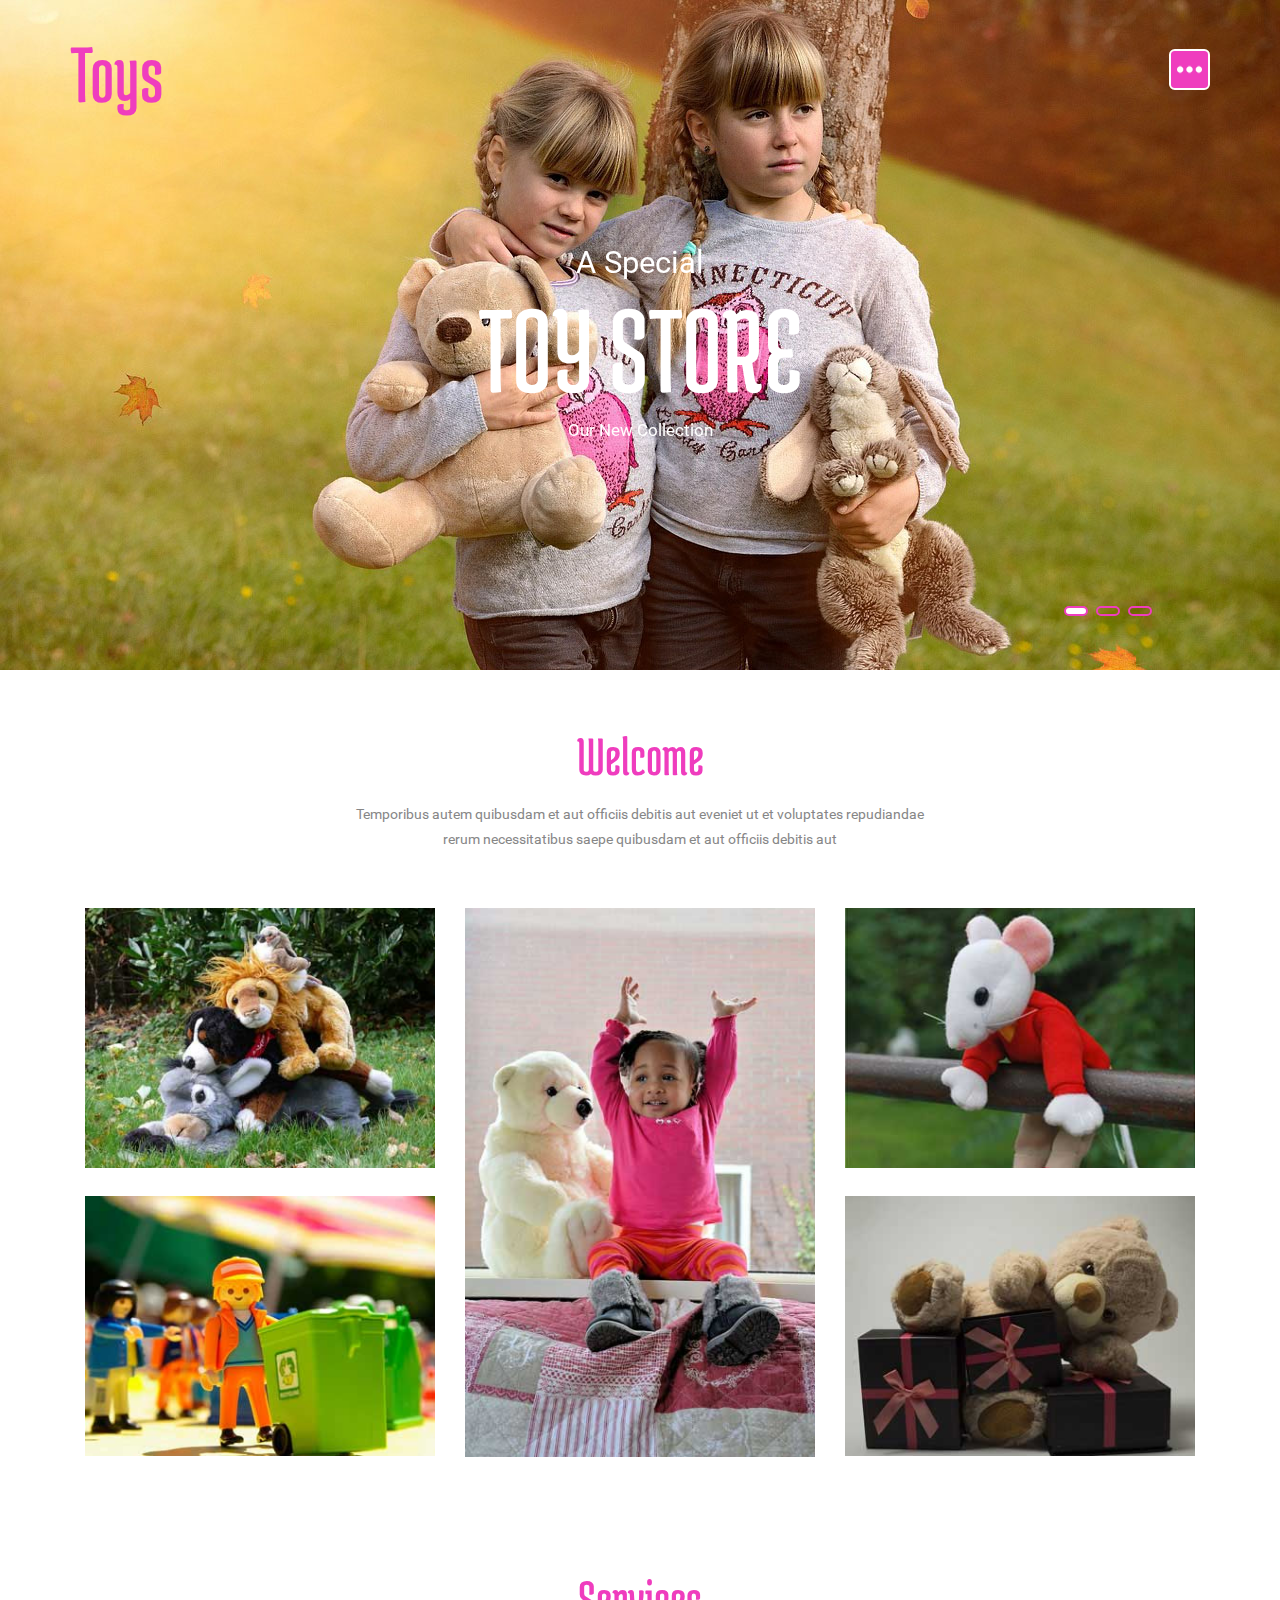
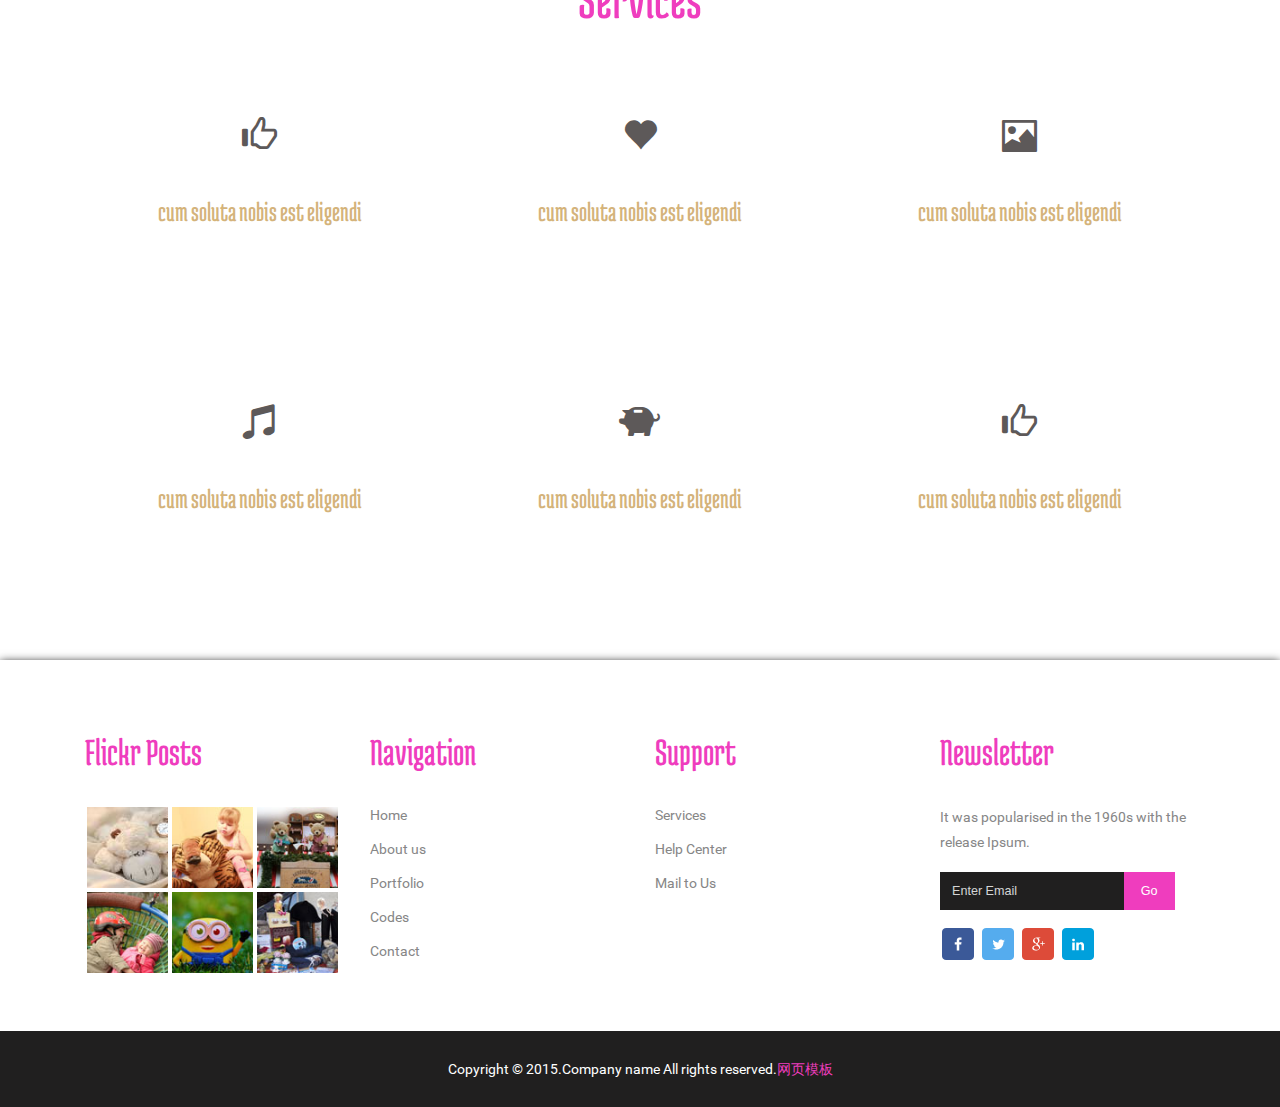
<file: index.html>
<!DOCTYPE html>
<html>
<head>
<title>Home</title>
<!-- Custom Theme files -->
<meta name="viewport" content="width=device-width, initial-scale=1">
<meta http-equiv="Content-Type" content="text/html; charset=utf-8" />
<meta name="keywords" content="Toys Responsive web template, Bootstrap Web Templates, Flat Web Templates, Andriod Compatible web template, 
	Smartphone Compatible web template, free webdesigns for Nokia, Samsung, LG, SonyErricsson, Motorola web design" />
<script type="application/x-javascript"> addEventListener("load", function() { setTimeout(hideURLbar, 0); }, false); function hideURLbar(){ window.scrollTo(0,1); } </script>
<!-- //Custom Theme files -->
<link href="css/bootstrap.css" type="text/css" rel="stylesheet" media="all">
<link href="css/styles.css?v=1.6" rel="stylesheet">
<link href="css/style.css" type="text/css" rel="stylesheet" media="all">
<!-- js -->
<script src="js/jquery-1.11.1.min.js"></script> 
<script src="js/scripts.js?v=1.7"></script>
<!-- //js -->	
<!-- start-smoth-scrolling-->
<script type="text/javascript" src="js/move-top.js"></script>
<script type="text/javascript" src="js/easing.js"></script>	
<script type="text/javascript">
		jQuery(document).ready(function($) {
			$(".scroll").click(function(event){		
				event.preventDefault();
				$('html,body').animate({scrollTop:$(this.hash).offset().top},1000);
			});
		});
</script>
<!--//end-smoth-scrolling-->
</head>
<body>
	<!-- header -->
	<div class="banner header-bg">
		<div class="navigation">
			<div class="container-fluid">
				<nav class="pull">
					<ul class="nav">
						<li><a href="index.html" class="active"> Home</a></li>
						<li><a href="about.html"> About</a></li>
						<li><a href="#" class="menu">Portfolio<span class="glyphicon glyphicon-menu-down" aria-hidden="true"></span></a></li>
							<ul class="nav-sub">
								<li><a href="portfolio.html">Portfolio 1</a></li>                                             
								<li><a href="portfolio.html">Portfolio 2</a></li>																								
								<li><a href="portfolio.html">Portfolio 3</a></li> 
							</ul>
							<script>
								$( "li a.menu" ).click(function() {
								$( "ul.nav-sub" ).slideToggle( 300, function() {
								// Animation complete.
								});
								});
							</script>
						<li><a href="codes.html"> Codes</a></li>
						<li><a href="contact.html"> Mail us</a></li>
					</ul>
				</nav>
			</div>
		</div>
		<div class="header-top">
			<div class="container">
				<div class="head-logo">
					<h1><a href="index.html">Toys</a></h1>
				</div>
				<div class="top-nav">
					<div class="hero fa-navicon fa-2x nav_slide_button" id="hero">
						<a href="#"><img src="images/menu-icon.png" alt=""></a>
					</div>	
				</div>	
				<div class="clearfix"> </div>
			</div>
		</div>
		<div class="banner-info">
			<!-- container -->
			<div class="container">
				<!--banner Slider starts Here-->
				<script src="js/responsiveslides.min.js"></script>
				<script>
					// You can also use "$(window).load(function() {"
					$(function () {
					  // Slideshow 3
					  $("#slider3").responsiveSlides({
						auto: true,
						pager: true,
						nav: false,
						speed: 500,
						namespace: "callbacks",
						before: function () {
						  $('.events').append("<li>before event fired.</li>");
						},
						after: function () {
						  $('.events').append("<li>after event fired.</li>");
						}
					  });
				
					});
				</script>
				<!--//End-slider-script-->
				<div  id="top" class="callbacks_container">
					<ul class="rslides" id="slider3">
						<li>
							<div class="bnr-text">
								<h4>A Special</h4>
								<h2>TOY STORE </h2>
								<p>Our New Collection</p>
							</div>
						</li>
						<li>
							<div class="bnr-text">
								<h4>Hi iam here</h4>
								<h2>Amet conse ctetur</h2>
								<p>Lorem ipsum dolor </p>
							</div>
						</li>
						<li>
							<div class="bnr-text">
								<h4>Welcome</h4>
								<h2>Lorem ipsum dolor</h2>
								<p>Amet conse ctetur </p>
							</div>
						</li>
					</ul>
				</div>
			</div>			
		</div>			
	</div>
	<!--//header -->
	<!-- welcome-->
	<div class="welcome">
		<div class="container">
			<h3 class="hdng">Welcome</h3>
			<p>Temporibus autem quibusdam et aut officiis debitis aut eveniet ut et voluptates repudiandae rerum necessitatibus saepe quibusdam et aut officiis debitis aut </p>
			<div class="welcome-info">
				<div class="col-md-4 welcome-grids">
					<div class="welcome-imgs welcm-top">
						<img src="images/img1.jpg" class="img-responsive" alt="/">
						<div class="textbox">
							<h4>Lorem ipsum</h4>
						</div>
					</div>
					<div class="welcome-imgs">
						<img src="images/img2.jpg" class="img-responsive" alt="/">
						<div class="textbox">
							<h4>Lorem ipsum</h4>
						</div>
					</div>
				</div>
				<div class="col-md-4 welcome-grids middle">
					<div class="welcome-imgs">
						<img src="images/img3.jpg" class="img-responsive" alt="/">
						<div class="textbox">
							<h4>Lorem ipsum</h4>
						</div>
					</div>
				</div>
				<div class="col-md-4 welcome-grids">
					<div class="welcome-imgs welcm-top">
						<img src="images/img4.jpg" class="img-responsive" alt="/">
						<div class="textbox">
							<h4>Lorem ipsum</h4>
						</div>
					</div>
					<div class="welcome-imgs">
						<img src="images/img5.jpg" class="img-responsive" alt="/">
						<div class="textbox">
							<h4>Lorem ipsum</h4>
						</div>
					</div>
				</div>
				<div class="clearfix"> </div>
			</div>
		</div>
	</div>
	<!--//welcome-->
	<!-- services -->
	<div class="services">
		<div class="container">
			<h3 class="hdng">Services</h3>
			<div class="services-info">
				<div class="col-md-4 servc-grid">
					<div class="servc-icon">
						<span class="glyphicon glyphicon-thumbs-up" aria-hidden="true"></span>
					</div>
					<h4>cum soluta nobis est eligendi</h4>
					<p>Itaque earum rerum hic tenetur a sapiente delectus aut reiciendis </p>
					<div class="clearfix"> </div>
				</div>
				<div class="col-md-4 servc-grid">
					<div class="servc-icon">
						<span class="glyphicon glyphicon-heart" aria-hidden="true"></span>
					</div>
					<h4>cum soluta nobis est eligendi</h4>
					<p>Itaque earum rerum hic tenetur a sapiente delectus aut reiciendis </p>
					<div class="clearfix"> </div>
				</div>
				<div class="col-md-4 servc-grid">
					<div class="servc-icon">
						<span class="glyphicon glyphicon-picture" aria-hidden="true"></span>
					</div>
					<h4>cum soluta nobis est eligendi</h4>
					<p>Itaque earum rerum hic tenetur a sapiente delectus aut reiciendis </p>
					<div class="clearfix"> </div>
				</div>
				<div class="col-md-4 servc-grid">
					<div class="servc-icon">
						<span class="glyphicon glyphicon-music" aria-hidden="true"></span>
					</div>
					<h4>cum soluta nobis est eligendi</h4>
					<p>Itaque earum rerum hic tenetur a sapiente delectus aut reiciendis </p>
					<div class="clearfix"> </div>
				</div>
				<div class="col-md-4 servc-grid">
					<div class="servc-icon">
						<span class="glyphicon glyphicon-piggy-bank" aria-hidden="true"></span>
					</div>
					<h4>cum soluta nobis est eligendi</h4>
					<p>Itaque earum rerum hic tenetur a sapiente delectus aut reiciendis </p>
					<div class="clearfix"> </div>
				</div>
				<div class="col-md-4 servc-grid">
					<div class="servc-icon">
						<span class="glyphicon glyphicon-thumbs-up" aria-hidden="true"></span>
					</div>
					<h4>cum soluta nobis est eligendi</h4>
					<p>Itaque earum rerum hic tenetur a sapiente delectus aut reiciendis </p>
					<div class="clearfix"> </div>
				</div>			
				<div class="clearfix"> </div>
			</div>			
		</div>
	</div>
	<!-- //services -->
	<!--footer-->
	<div class="footer">
		<div class="container">
			<div class="footer-row">								
				<div class="col-md-3 footer-grids">
					<h3>Flickr Posts</h3>
					<div class="footer-grd">
						<a href="#">
							<img src="images/f1.jpg" class="img-responsive" alt=" ">
						</a>
					</div>
					<div class="footer-grd">
						<a href="#">
							<img src="images/f2.jpg" class="img-responsive" alt=" ">
						</a>
					</div>
					<div class="footer-grd">
						<a href="#">
							<img src="images/f3.jpg" class="img-responsive" alt=" ">
						</a>
					</div>
					<div class="clearfix"> </div>
					<div class="footer-grd">
						<a href="#">
							<img src="images/f4.jpg" class="img-responsive" alt=" ">
						</a>
					</div>
					<div class="footer-grd">
						<a href="#">
							<img src="images/f5.jpg" class="img-responsive" alt=" ">
						</a>
					</div>
					<div class="footer-grd">
						<a href="#">
							<img src="images/f6.jpg" class="img-responsive" alt=" ">
						</a>
					</div>
					<div class="clearfix"> </div>
				</div>
				<div class="col-md-3 footer-grids">
					<h3>Navigation</h3>					
					<ul>
						<li><a href="index.html">Home</a></li>
						<li><a href="about.html">About us</a></li>
						<li><a href="portfolio.html">Portfolio</a></li>
						<li><a href="codes.html">Codes</a></li>
						<li><a href="contact.html">Contact</a></li>
					</ul>
				</div>
				<div class="col-md-3 footer-grids">
					<h3>Support</h3>
					<ul>
						<li><a href="index.html">Services</a></li>
						<li><a href="#">Help Center</a></li>
						<li><a href="contact.html">Mail to Us</a></li>
					</ul>
				</div>
				<div class="col-md-3 footer-grids">	
					<h3>Newsletter</h3>
					<p>It was popularised in the 1960s with the release Ipsum. <p>
					<form>					 
					    <input type="text" class="text" value="Enter Email" onfocus="this.value = '';" onblur="if (this.value == '') {this.value = 'Enter Email';}">
						<input type="submit" value="Go">					 
					</form>
					<div class="clearfix"> </div>
					<div class="icons">	
						<ul>
							<li><a href="#" data-toggle="tooltip" data-placement="bottom" title="Facebook"> </a></li>
							<li><a class="twt" href="#" data-toggle="tooltip" data-placement="bottom" title="Twitter"> </a></li>
							<li><a class="gps" href="#" data-toggle="tooltip" data-placement="bottom" title="Google+"> </a></li>
							<li><a class="in" href="#" data-toggle="tooltip" data-placement="bottom" title="LinkedIn"> </a></li>
						</ul>
						<script>$(function () {
						  $('[data-toggle="tooltip"]').tooltip()
						})</script>
					</div>
				</div>
				<div class="clearfix"> </div>
			</div>
		</div>
	</div>
	<div class="footer-bottom">
		<div class="container">		
			<p>Copyright &copy; 2015.Company name All rights reserved.<a target="_blank" href="http://sc.chinaz.com/moban/">&#x7F51;&#x9875;&#x6A21;&#x677F;</a></p>					
		</div>
	</div>
	<!--//footer-->		
	<!--smooth-scrolling-of-move-up-->
	<script type="text/javascript">
		$(document).ready(function() {
			/*
			var defaults = {
				containerID: 'toTop', // fading element id
				containerHoverID: 'toTopHover', // fading element hover id
				scrollSpeed: 1200,
				easingType: 'linear' 
			};
			*/
			
			$().UItoTop({ easingType: 'easeOutQuart' });
			
		});
	</script>
	<a href="#" id="toTop" style="display: block;"> <span id="toTopHover" style="opacity: 1;"> </span></a>
	<!--//smooth-scrolling-of-move-up-->
	<!-- Bootstrap core JavaScript
    ================================================== -->
    <!-- Placed at the end of the document so the pages load faster -->
    <script src="js/bootstrap.js"></script>
</body>
</html>
</file>
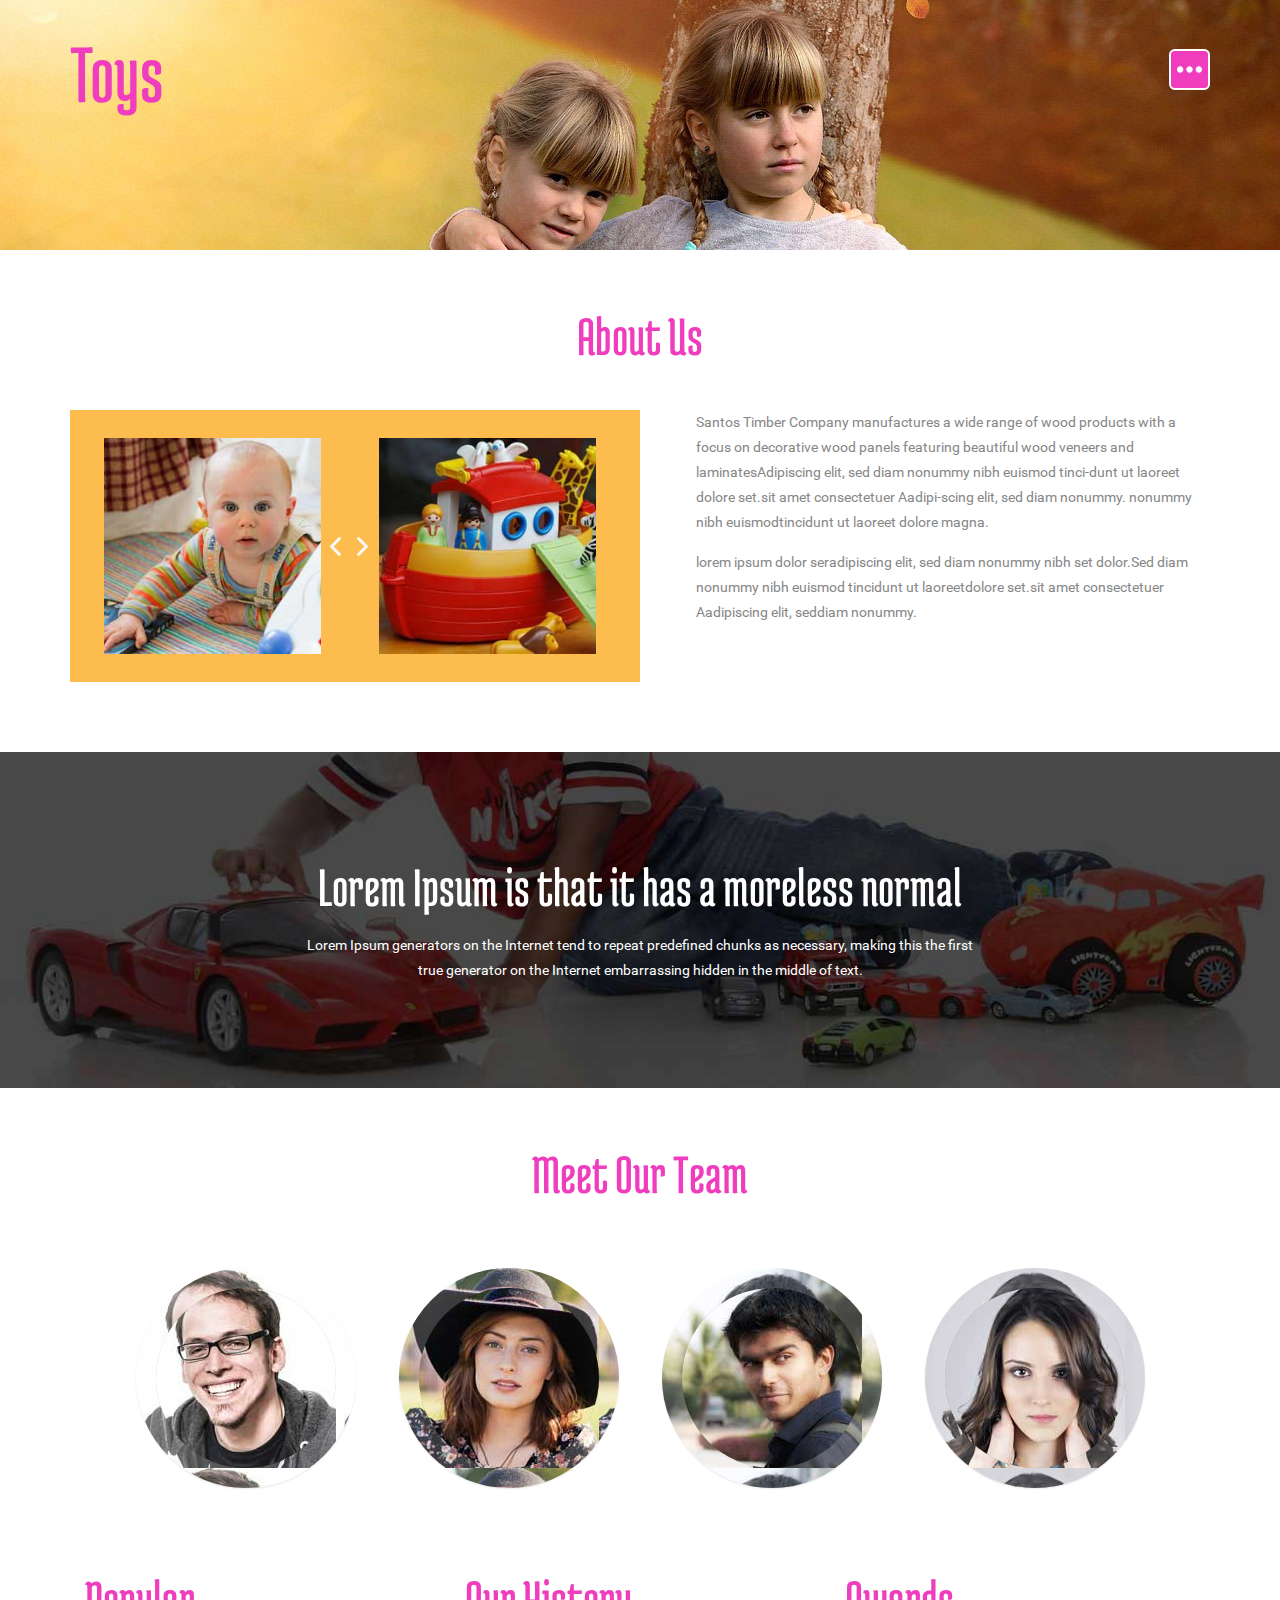
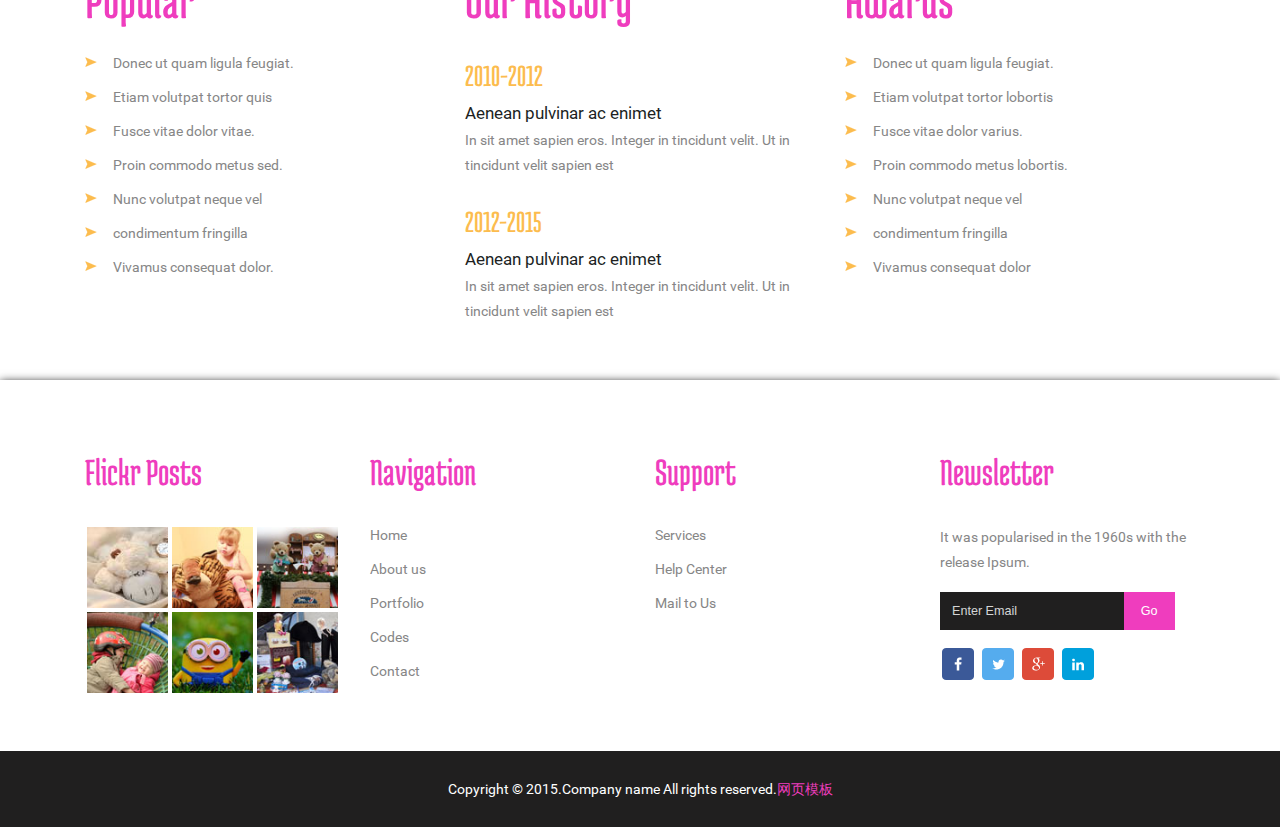
<file: about.html>
<!DOCTYPE html>
<html>
<head>
<title>About</title>
<!-- Custom Theme files -->
<meta name="viewport" content="width=device-width, initial-scale=1">
<meta http-equiv="Content-Type" content="text/html; charset=utf-8" />
<meta name="keywords" content="Toys Responsive web template, Bootstrap Web Templates, Flat Web Templates, Andriod Compatible web template, 
	Smartphone Compatible web template, free webdesigns for Nokia, Samsung, LG, SonyErricsson, Motorola web design" />
<script type="application/x-javascript"> addEventListener("load", function() { setTimeout(hideURLbar, 0); }, false); function hideURLbar(){ window.scrollTo(0,1); } </script>
<!-- //Custom Theme files -->
<link href="css/bootstrap.css" type="text/css" rel="stylesheet" media="all">
<link href="css/styles.css?v=1.6" rel="stylesheet">
<link href="css/style.css" type="text/css" rel="stylesheet" media="all">
<!-- js -->
<script src="js/jquery-1.11.1.min.js"></script> 
<script src="js/scripts.js?v=1.7"></script>
<!-- //js -->	
<!-- start-smoth-scrolling-->
<script type="text/javascript" src="js/move-top.js"></script>
<script type="text/javascript" src="js/easing.js"></script>	
<script type="text/javascript">
		jQuery(document).ready(function($) {
			$(".scroll").click(function(event){		
				event.preventDefault();
				$('html,body').animate({scrollTop:$(this.hash).offset().top},1000);
			});
		});
</script>
<!--//end-smoth-scrolling-->
<!-- for portfolio -->
<link rel="stylesheet" type="text/css" href="css/common.css" />
<!-- //for portfolio -->
</head>
<body>
	<!-- header -->
	<div class="banner about-bnr">
		<div class="navigation">
			<div class="container-fluid">
				<nav class="pull">
					<ul class="nav">
						<li><a href="index.html"> Home</a></li>
						<li><a href="about.html" class="active"> About</a></li>
						<li><a href="#" class="menu">Portfolio<span class="glyphicon glyphicon-menu-down" aria-hidden="true"></span></a></li>
							<ul class="nav-sub">
								<li><a href="portfolio.html">Portfolio 1</a></li>                                             
								<li><a href="portfolio.html">Portfolio 2</a></li>																								
								<li><a href="portfolio.html">Portfolio 3</a></li> 
							</ul>
							<script>
								$( "li a.menu" ).click(function() {
								$( "ul.nav-sub" ).slideToggle( 300, function() {
								// Animation complete.
								});
								});
							</script>
						<li><a href="codes.html"> Codes</a></li>
						<li><a href="contact.html"> Mail us</a></li>
					</ul>
				</nav>
			</div>
		</div>
		<div class="header-top">
			<div class="container">
				<div class="head-logo">
					<h1><a href="index.html">Toys</a></h1>
				</div>
				<div class="top-nav">
					<div class="hero fa-navicon fa-2x nav_slide_button" id="hero">
						<a href="#"><img src="images/menu-icon.png" alt=""></a>
					</div>	
				</div>	
				<div class="clearfix"> </div>
			</div>
		</div>
	</div>
	<!--//header -->
	<!--about-->
	<div class="about">
		<div class="container">
			<h3 class="hdng">About Us</h3>
			<script type="text/javascript">
					 $(window).load(function() {
						$("#flexiselDemo3").flexisel({
							visibleItems:2,
							animationSpeed: 1000,
							autoPlay: true,
							autoPlaySpeed: 3000,    		
							pauseOnHover: true,
							enableResponsiveBreakpoints: true,
							responsiveBreakpoints: { 
								portrait: { 
									changePoint:480,
									visibleItems:2
								}, 
								landscape: { 
									changePoint:640,
									visibleItems:2
								},
								tablet: { 
									changePoint:768,
									visibleItems:2
								}
							}
						});
						
					});
			</script>
			<script type="text/javascript" src="js/jquery.flexisel.js"></script>
			<div class="about-grids">				
				<div class="col-md-6 about-slider">
					<ul id="flexiselDemo3">
						<li>
							<div class="biseller-column">
								<div class="banner-grid">
								  <img src="images/img6.jpg" class="img-responsive" alt="" />
								</div>
							</div>
						</li>
						<li>
							<div class="biseller-column">
									<div class="banner-grid">
										<img src="images/img7.jpg" class="img-responsive" alt="" />
									</div>
								</div>
						</li>
						<li>
							<div class="biseller-column">
									<div class="banner-grid">
									<img src="images/img8.jpg" class="img-responsive" alt="" />
									</div>
							</div>
						</li>
					</ul>
				</div>	
				<div class="col-md-6 about-grid">					
					<p>Santos Timber Company manufactures a wide range of wood products with a focus on decorative wood panels featuring beautiful wood veneers and laminatesAdipiscing elit, sed diam nonummy nibh euismod tinci-dunt ut laoreet dolore set.sit amet consectetuer Aadipi-scing elit, sed diam nonummy. nonummy nibh euismodtincidunt ut laoreet dolore magna.</p>
					<p class="welcome-text">lorem ipsum dolor seradipiscing elit, sed diam nonummy nibh set dolor.Sed diam nonummy nibh euismod tincidunt ut laoreetdolore set.sit amet consectetuer Aadipiscing elit, seddiam nonummy. </p>
				</div>
				<div class="clearfix"></div>									
			</div>
		</div>
		<div class="about-slid"> 
			<div class="container">
				<div class="about-slid-info"> 
					<h2>Lorem Ipsum is that it has a moreless normal</h2>
					<p>Lorem Ipsum generators on the Internet tend to repeat predefined chunks as necessary, making this the first true generator on the Internet embarrassing hidden in the middle of text.</p>
				</div>
			</div>
		</div>
		<!--team-->
		<div class="team">
			<div class="container">
				<h3 class="hdng">Meet Our Team</h3>
				<section class="main">
					<ul class="ch-grid">
						<li>
							<div class="ch-item ch-img-1">				
								<div class="ch-info-wrap">
									<div class="ch-info">
										<div class="ch-info-front ch-img-1"></div>
										<div class="ch-info-back">
											<h3>Officiis</h3>
											<p> Temporibus autem quibusdam.</p>
										</div>	
									</div>
								</div>
							</div>
						</li>
						<li>
							<div class="ch-item ch-img-2">
								<div class="ch-info-wrap">
									<div class="ch-info">
										<div class="ch-info-front ch-img-2"></div>
										<div class="ch-info-back">
											<h3>Autem</h3>
											<p>Temporibus autem quibusdam.</p>
										</div>
									</div>
								</div>
							</div>
						</li>
						<li>
							<div class="ch-item ch-img-3">
								<div class="ch-info-wrap">
									<div class="ch-info">
										<div class="ch-info-front ch-img-3"></div>
										<div class="ch-info-back">
											<h3>Feibus</h3>
											<p>Temporibus autem quibusdam.</p>
										</div>
									</div>
								</div>
							</div>
						</li>
						<li>
							<div class="ch-item ch-img-4">
								<div class="ch-info-wrap">
									<div class="ch-info">
										<div class="ch-info-front ch-img-4"></div>
										<div class="ch-info-back">
											<h3>Dapris</h3>
											<p>Temporibus autem quibusdam.</p>
										</div>
									</div>
								</div>
							</div>
						</li>
					</ul>
				</section>
			</div>
		</div>
		<!--//team-->
		<!--about-skills-->
		<div class="about-skills">
			<div class="container">
				<div class="about-choose">
					<div class="col-md-4 about-choose-info">
						<h3 class="hdng">Popular</h3>
						<ul>
							<li><a href="#">Donec ut quam ligula feugiat.</a></li>
							<li><a href="#">Etiam volutpat tortor quis</a></li>
							<li><a href="#">Fusce vitae dolor vitae.</a></li>
							<li><a href="#">Proin commodo metus sed.</a></li>
							<li><a href="#">Nunc volutpat neque vel</a></li>
							<li><a href="#">condimentum fringilla </a></li>
							<li><a href="#">Vivamus consequat dolor.</a></li>
						</ul>
					</div>
					<div class="col-md-4 about-choose-info">
						<h3 class="hdng">Our History </h3>						
						<div class="histry">						
							<h4>2010-2012</h4>
							<h5><a href="#">Aenean pulvinar ac enimet </a></h5>
							<p>In sit amet sapien eros. Integer in tincidunt velit. Ut in tincidunt velit sapien est </p>
						</div>
						<div class="histry">						
							<h4>2012-2015</h4>
							<h5><a href="#">Aenean pulvinar ac enimet </a></h5>
							<p>In sit amet sapien eros. Integer in tincidunt velit. Ut in tincidunt velit sapien est </p>
						</div>
					</div>
					<div class="col-md-4 about-choose-info">
						<h3 class="hdng">Awards</h3>
						<ul>
							<li><a href="#">Donec ut quam ligula feugiat.</a></li>
							<li><a href="#">Etiam volutpat tortor lobortis</a></li>
							<li><a href="#">Fusce vitae dolor varius.</a></li>
							<li><a href="#">Proin commodo metus lobortis.</a></li>
							<li><a href="#">Nunc volutpat neque vel</a></li>
							<li><a href="#">condimentum fringilla</a></li>
							<li><a href="#">Vivamus consequat dolor</a></li>
						</ul>
					</div>
					<div class="clearfix"> </div>
				</div>
			</div>	
		</div>
		<!--//about-skills-->
	</div>
	<!--//about -->
	<!--footer-->
	<div class="footer">
		<div class="container">
			<div class="footer-row">								
				<div class="col-md-3 footer-grids">
					<h3>Flickr Posts</h3>
					<div class="footer-grd">
						<a href="#">
							<img src="images/f1.jpg" class="img-responsive" alt=" ">
						</a>
					</div>
					<div class="footer-grd">
						<a href="#">
							<img src="images/f2.jpg" class="img-responsive" alt=" ">
						</a>
					</div>
					<div class="footer-grd">
						<a href="#">
							<img src="images/f3.jpg" class="img-responsive" alt=" ">
						</a>
					</div>
					<div class="clearfix"> </div>
					<div class="footer-grd">
						<a href="#">
							<img src="images/f4.jpg" class="img-responsive" alt=" ">
						</a>
					</div>
					<div class="footer-grd">
						<a href="#">
							<img src="images/f5.jpg" class="img-responsive" alt=" ">
						</a>
					</div>
					<div class="footer-grd">
						<a href="#">
							<img src="images/f6.jpg" class="img-responsive" alt=" ">
						</a>
					</div>
					<div class="clearfix"> </div>
				</div>
				<div class="col-md-3 footer-grids">
					<h3>Navigation</h3>					
					<ul>
						<li><a href="index.html">Home</a></li>
						<li><a href="about.html">About us</a></li>
						<li><a href="portfolio.html">Portfolio</a></li>
						<li><a href="codes.html">Codes</a></li>
						<li><a href="contact.html">Contact</a></li>
					</ul>
				</div>
				<div class="col-md-3 footer-grids">
					<h3>Support</h3>
					<ul>
						<li><a href="index.html">Services</a></li>
						<li><a href="#">Help Center</a></li>
						<li><a href="contact.html">Mail to Us</a></li>
					</ul>
				</div>
				<div class="col-md-3 footer-grids">	
					<h3>Newsletter</h3>
					<p>It was popularised in the 1960s with the release Ipsum. <p>
					<form>					 
					    <input type="text" class="text" value="Enter Email" onfocus="this.value = '';" onblur="if (this.value == '') {this.value = 'Enter Email';}">
						<input type="submit" value="Go">					 
					</form>
					<div class="clearfix"> </div>
					<div class="icons">	
						<ul>
							<li><a href="#" data-toggle="tooltip" data-placement="bottom" title="Facebook"> </a></li>
							<li><a class="twt" href="#" data-toggle="tooltip" data-placement="bottom" title="Twitter"> </a></li>
							<li><a class="gps" href="#" data-toggle="tooltip" data-placement="bottom" title="Google+"> </a></li>
							<li><a class="in" href="#" data-toggle="tooltip" data-placement="bottom" title="LinkedIn"> </a></li>
						</ul>
						<script>$(function () {
						  $('[data-toggle="tooltip"]').tooltip()
						})</script>
					</div>
				</div>
				<div class="clearfix"> </div>
			</div>
		</div>
	</div>
	<div class="footer-bottom">
		<div class="container">		
			<p>Copyright &copy; 2015.Company name All rights reserved.<a target="_blank" href="http://sc.chinaz.com/moban/">&#x7F51;&#x9875;&#x6A21;&#x677F;</a></p>					
		</div>
	</div>
	<!--//footer-->		
	<!--smooth-scrolling-of-move-up-->
	<script type="text/javascript">
		$(document).ready(function() {
			/*
			var defaults = {
				containerID: 'toTop', // fading element id
				containerHoverID: 'toTopHover', // fading element hover id
				scrollSpeed: 1200,
				easingType: 'linear' 
			};
			*/
			
			$().UItoTop({ easingType: 'easeOutQuart' });
			
		});
	</script>
	<a href="#" id="toTop" style="display: block;"> <span id="toTopHover" style="opacity: 1;"> </span></a>
	<!--//smooth-scrolling-of-move-up-->
	<!-- Bootstrap core JavaScript
    ================================================== -->
    <!-- Placed at the end of the document so the pages load faster -->
    <script src="js/bootstrap.js"></script>
</body>
</html>
</file>
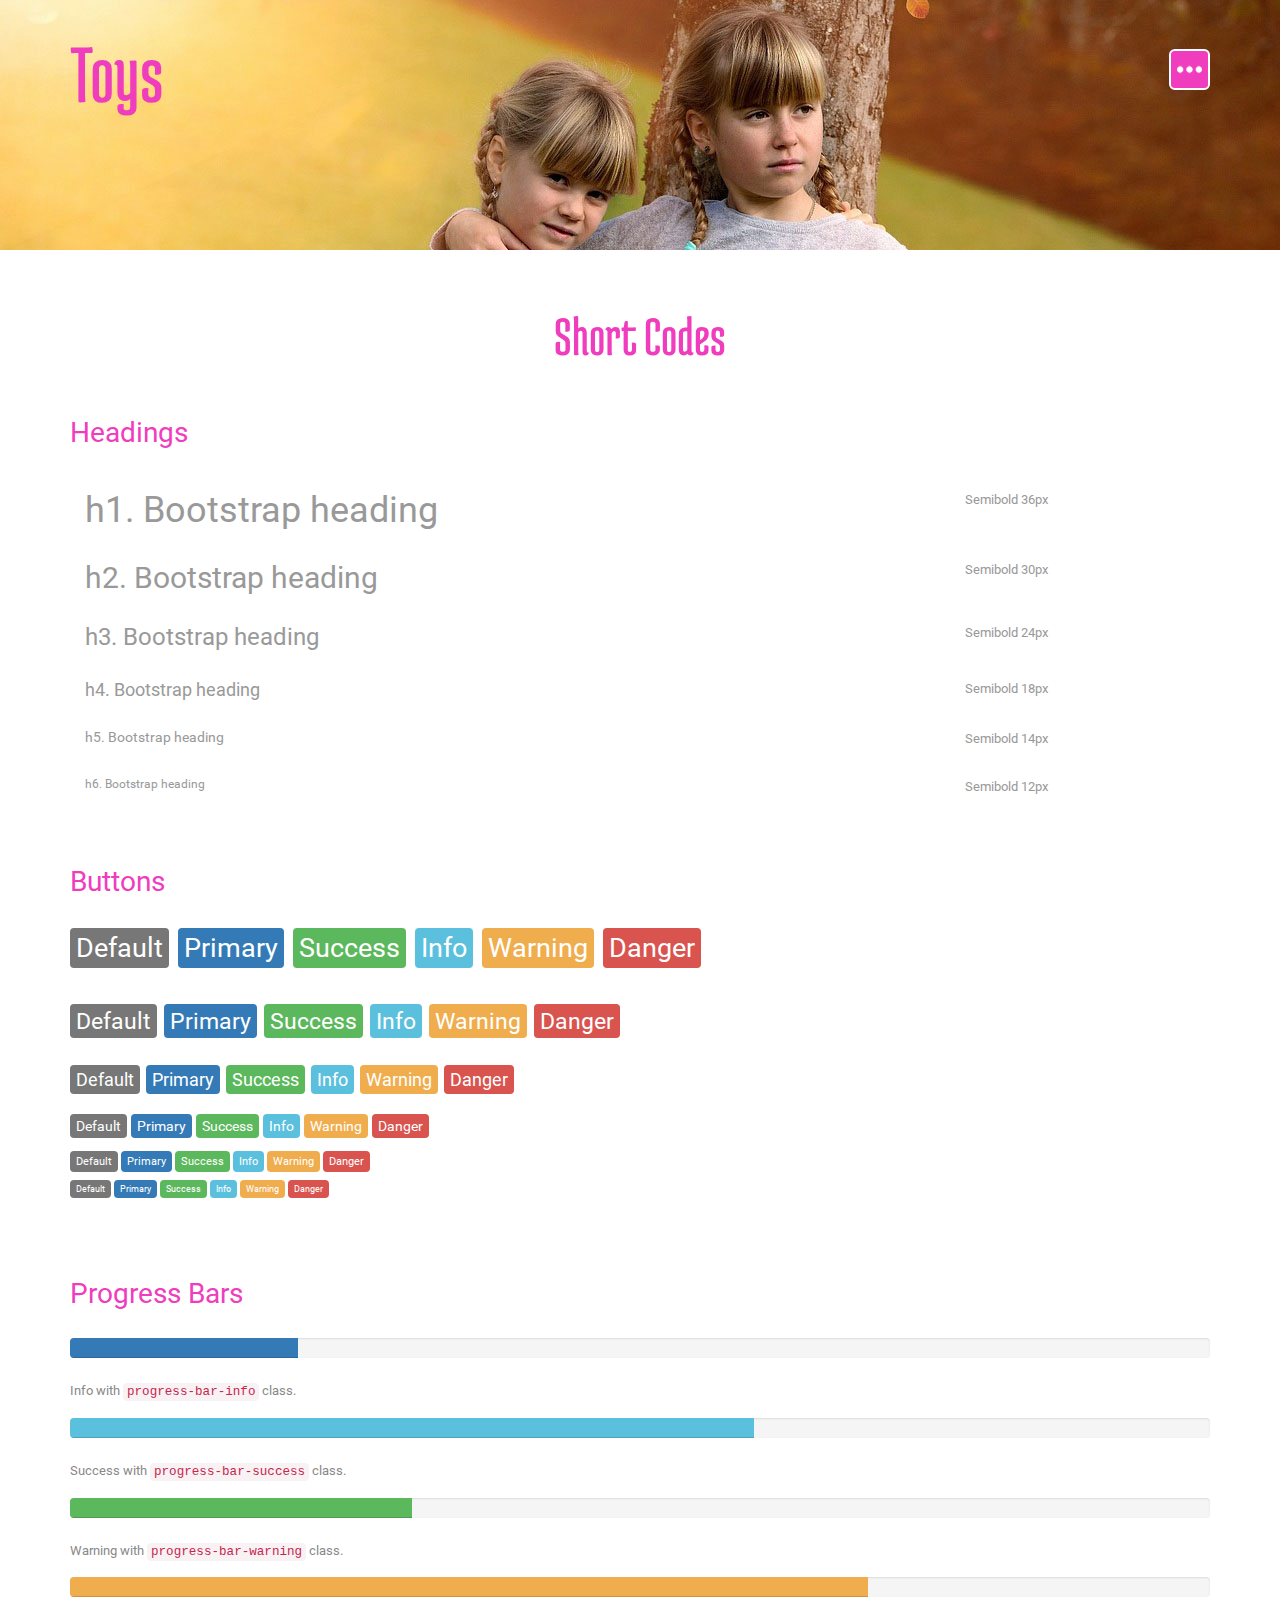
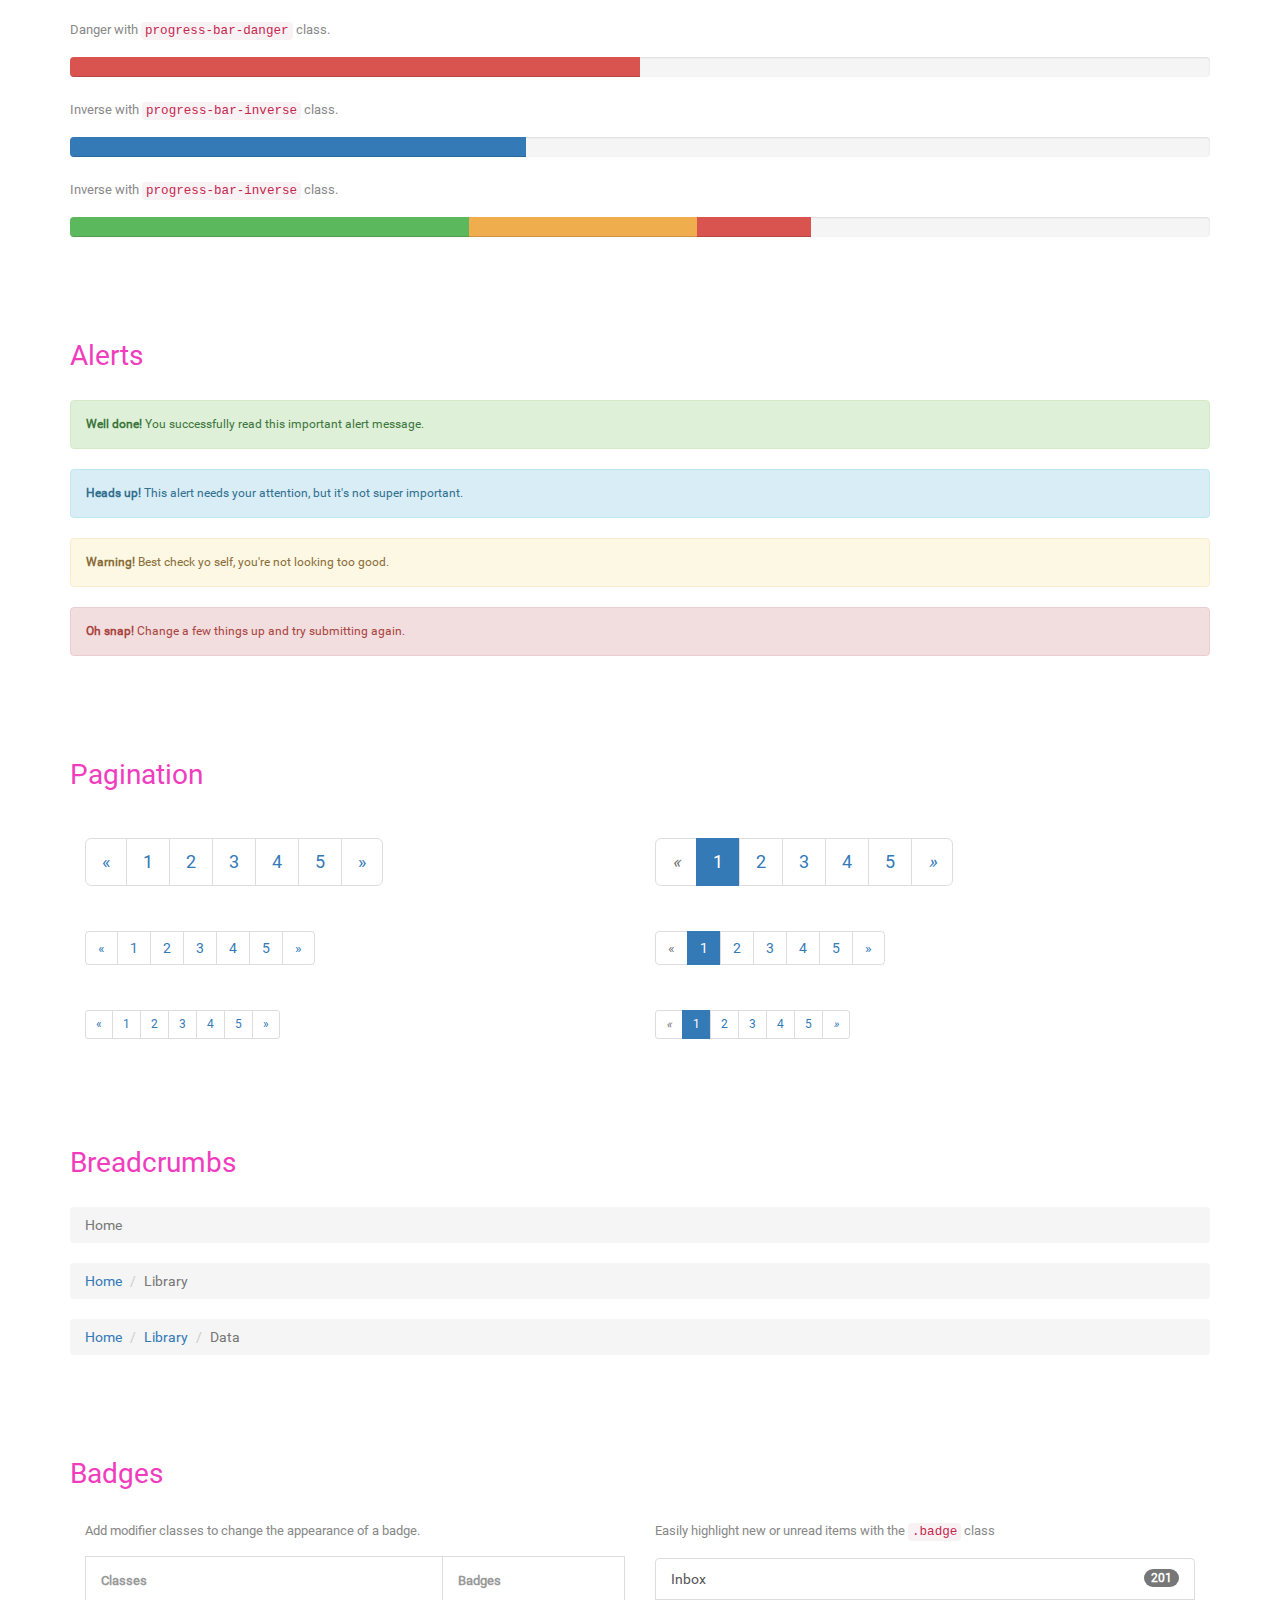
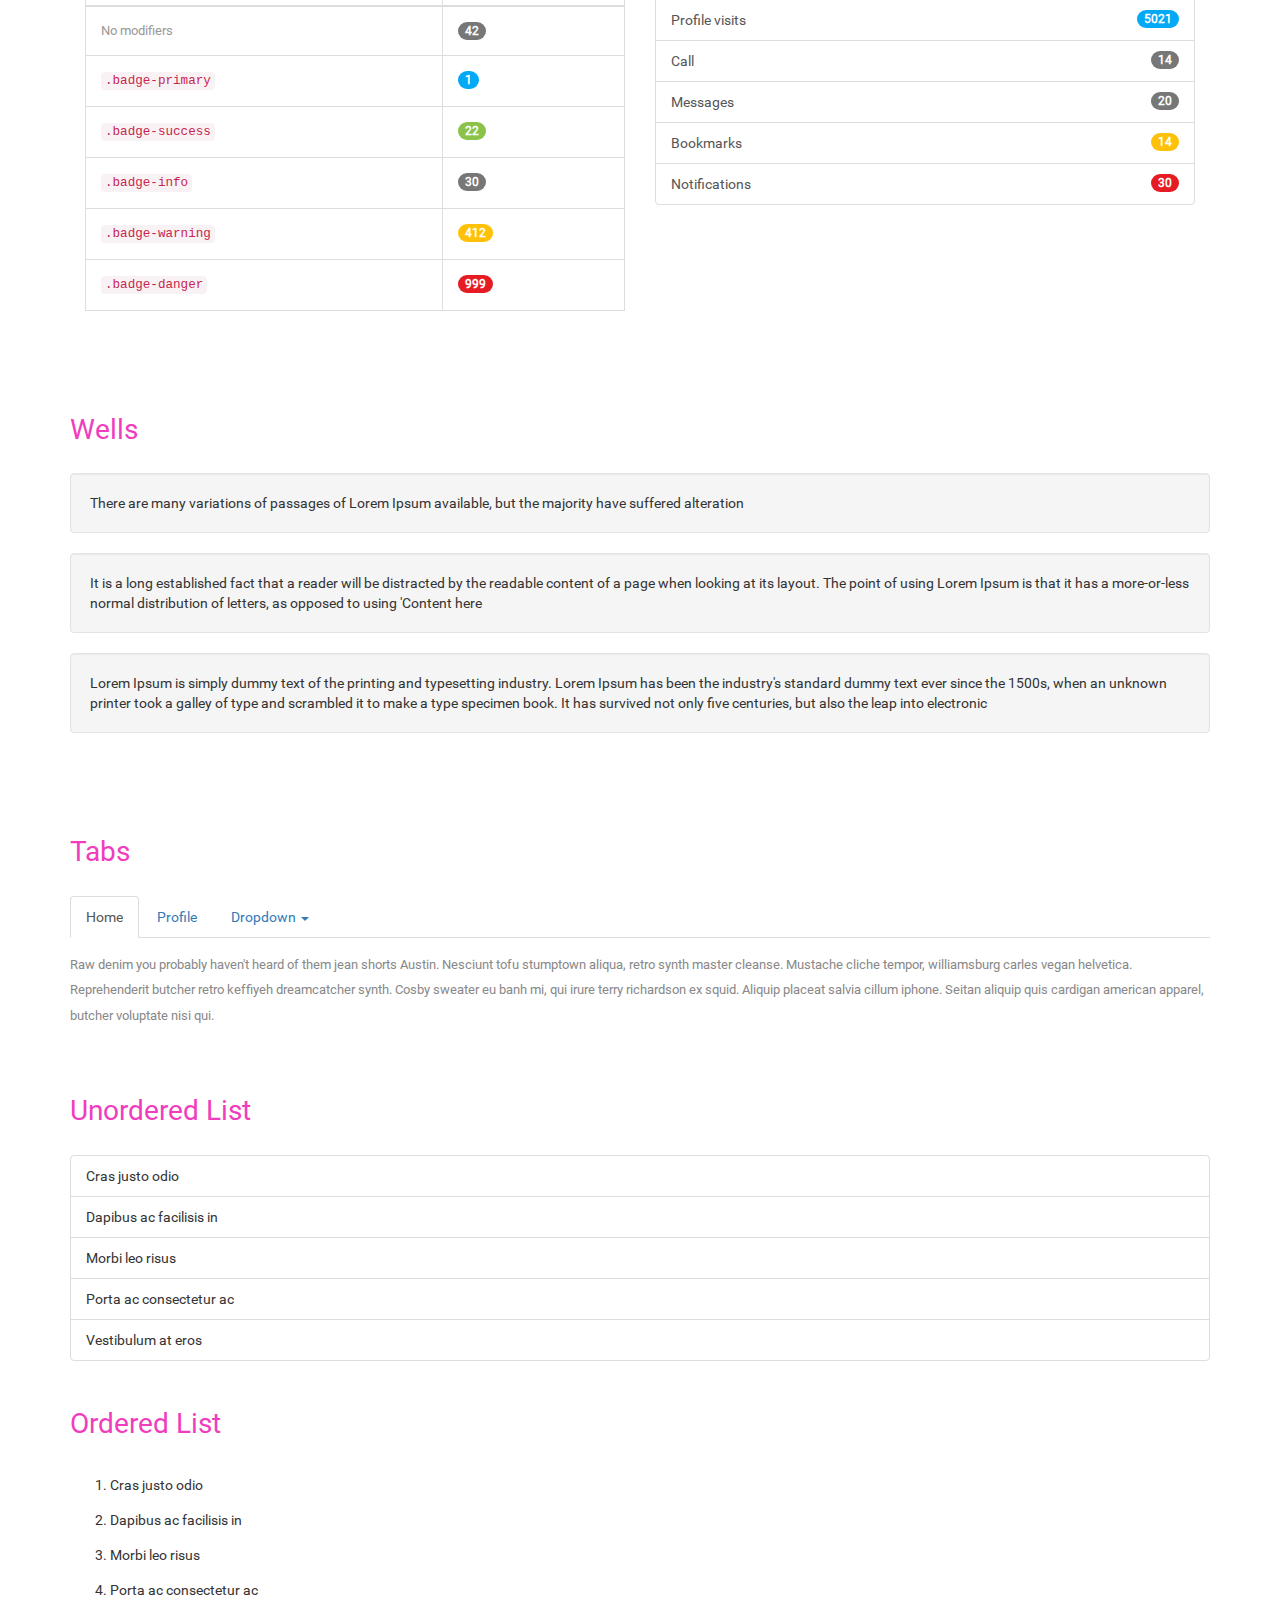
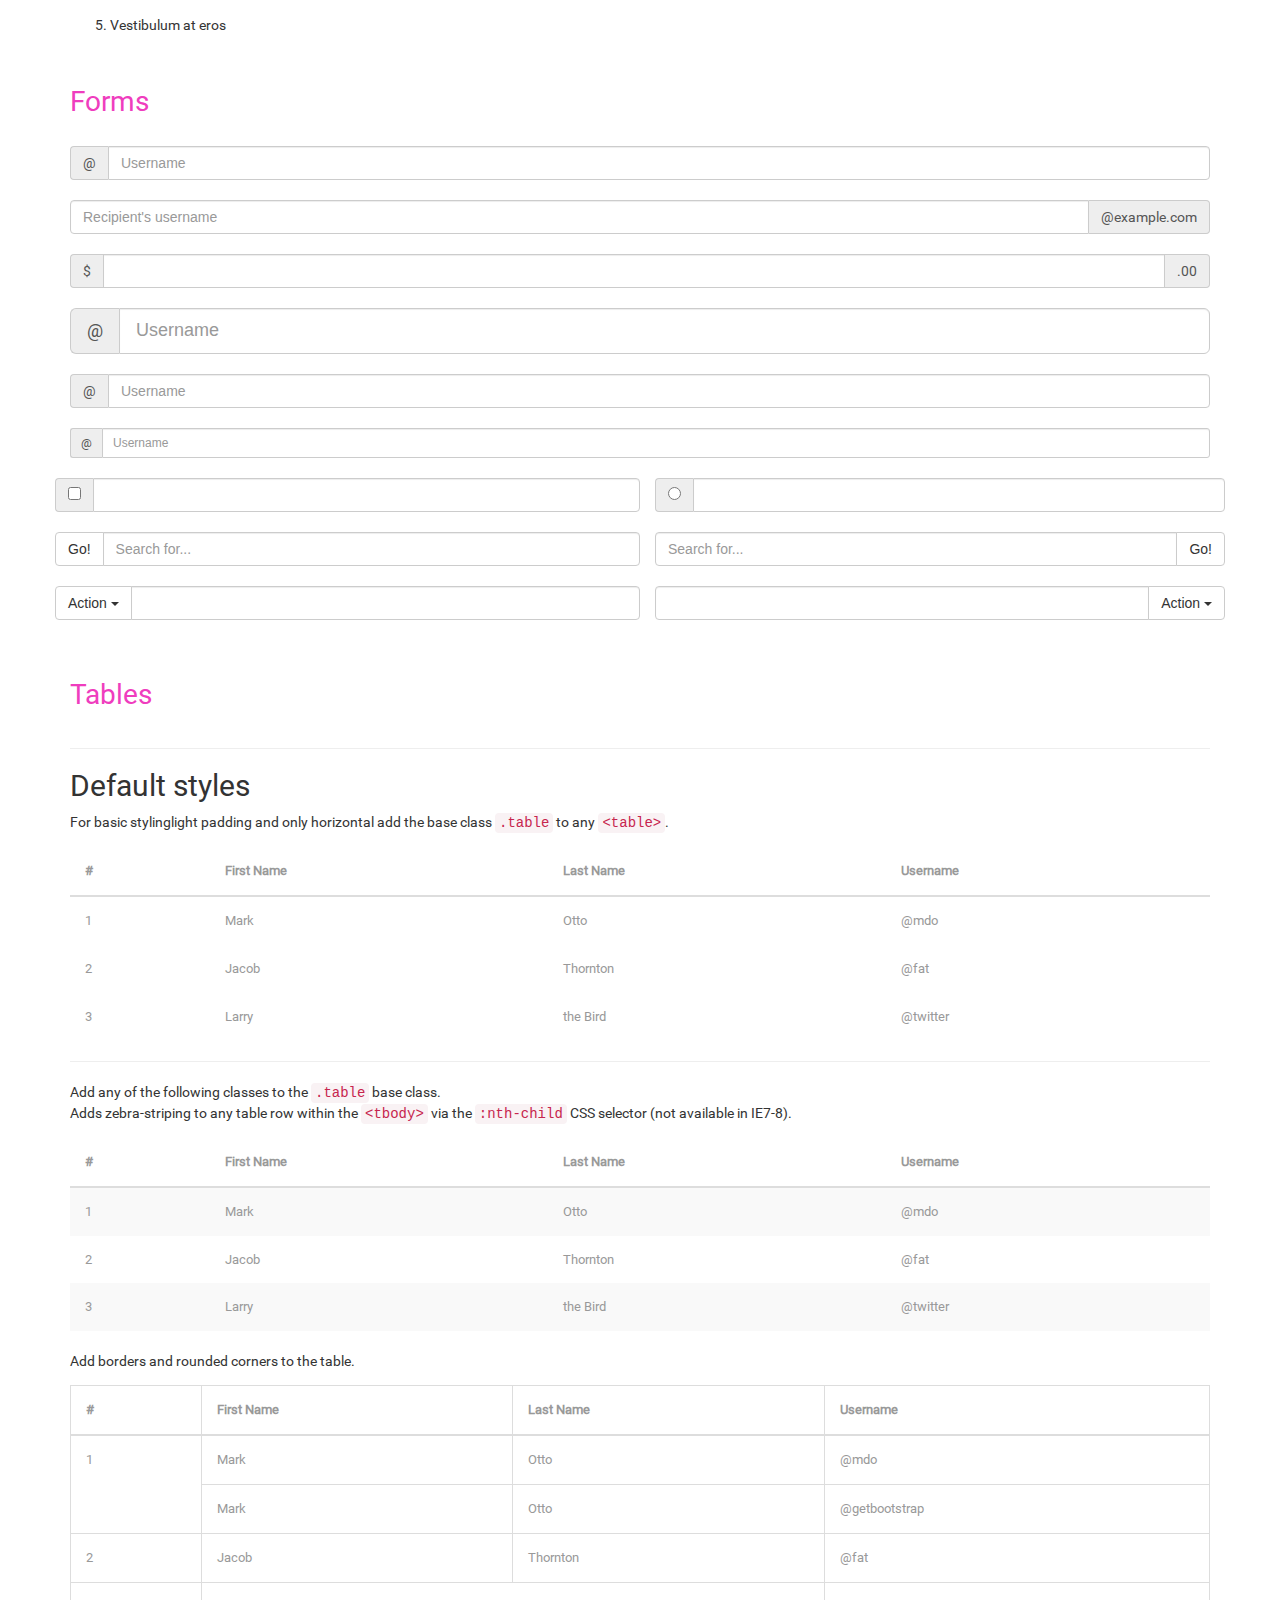
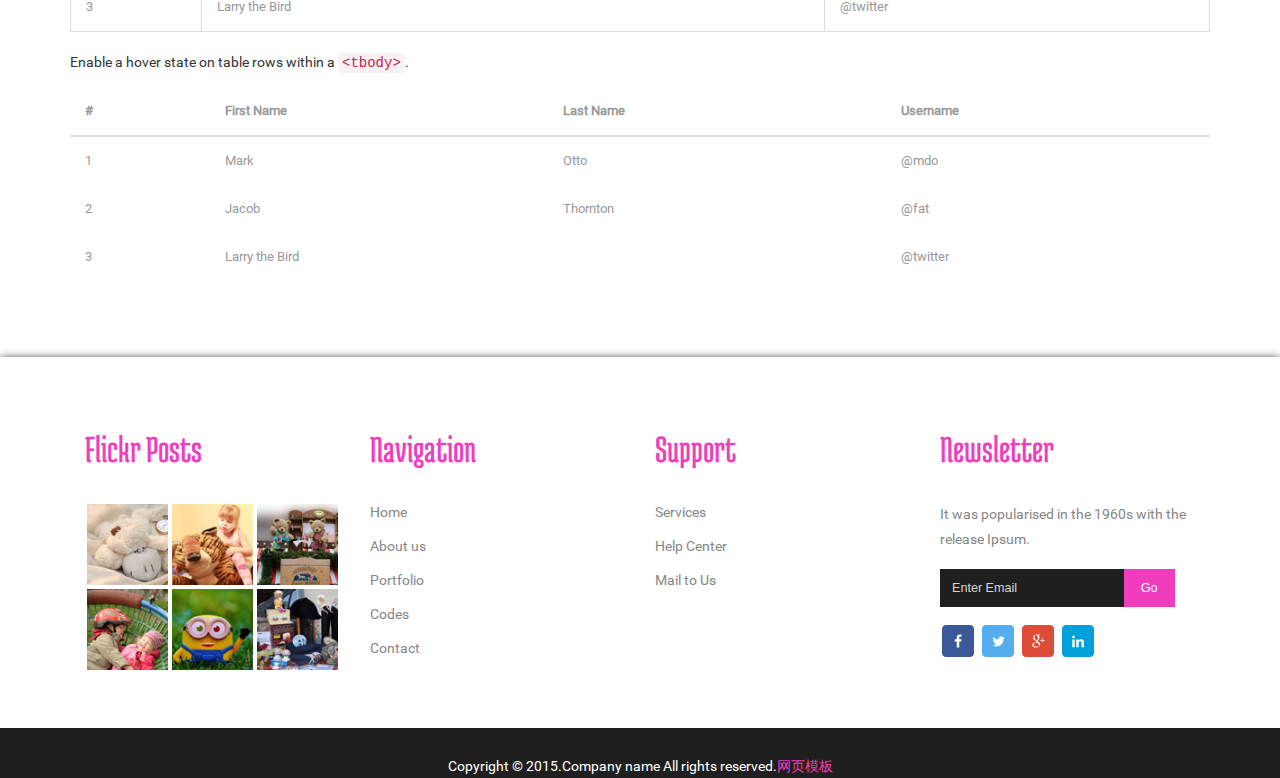
<file: codes.html>
<!DOCTYPE html>
<html>
<head>
<title>Short Codes</title>
<!-- Custom Theme files -->
<meta name="viewport" content="width=device-width, initial-scale=1">
<meta http-equiv="Content-Type" content="text/html; charset=utf-8" />
<meta name="keywords" content="Toys Responsive web template, Bootstrap Web Templates, Flat Web Templates, Andriod Compatible web template, 
	Smartphone Compatible web template, free webdesigns for Nokia, Samsung, LG, SonyErricsson, Motorola web design" />
<script type="application/x-javascript"> addEventListener("load", function() { setTimeout(hideURLbar, 0); }, false); function hideURLbar(){ window.scrollTo(0,1); } </script>
<!-- //Custom Theme files -->
<link href="css/bootstrap.css" type="text/css" rel="stylesheet" media="all">
<link href="css/styles.css?v=1.6" rel="stylesheet">
<link href="css/style.css" type="text/css" rel="stylesheet" media="all">
<!-- js -->
<script src="js/jquery-1.11.1.min.js"></script> 
<script src="js/scripts.js?v=1.7"></script>
<!-- //js -->	
<!-- start-smoth-scrolling-->
<script type="text/javascript" src="js/move-top.js"></script>
<script type="text/javascript" src="js/easing.js"></script>	
<script type="text/javascript">
		jQuery(document).ready(function($) {
			$(".scroll").click(function(event){		
				event.preventDefault();
				$('html,body').animate({scrollTop:$(this.hash).offset().top},1000);
			});
		});
</script>
<!--//end-smoth-scrolling-->
</head>
<body>
	<!-- header -->
	<div class="banner about-bnr">
		<div class="navigation">
			<div class="container-fluid">
				<nav class="pull">
					<ul class="nav">
						<li><a href="index.html"> Home</a></li>
						<li><a href="about.html"> About</a></li>
						<li><a href="#" class="menu">Portfolio<span class="glyphicon glyphicon-menu-down" aria-hidden="true"></span></a></li>
							<ul class="nav-sub">
								<li><a href="portfolio.html">Portfolio 1</a></li>                                             
								<li><a href="portfolio.html">Portfolio 2</a></li>																								
								<li><a href="portfolio.html">Portfolio 3</a></li> 
							</ul>
							<script>
								$( "li a.menu" ).click(function() {
								$( "ul.nav-sub" ).slideToggle( 300, function() {
								// Animation complete.
								});
								});
							</script>
						<li><a href="codes.html" class="active"> Codes</a></li>
						<li><a href="contact.html"> Mail us</a></li>
					</ul>
				</nav>
			</div>
		</div>
		<div class="header-top">
			<div class="container">
				<div class="head-logo">
					<h1><a href="index.html">Toys</a></h1>
				</div>
				<div class="top-nav">
					<div class="hero fa-navicon fa-2x nav_slide_button" id="hero">
						<a href="#"><img src="images/menu-icon.png" alt=""></a>
					</div>	
				</div>	
				<div class="clearfix"> </div>
			</div>
		</div>
	</div>
	<!--//header -->
	<!--Shortcodes-page -->
	<div class="codes">
		<div class="container">
			<h3 class="hdng">Short Codes</h3>
			<div class="grid_3 grid_4">
				<h3 class="hdg">Headings</h3>
				<div class="bs-example">
					<table class="table">
						<tbody>
							<tr>
								<td><h1 id="h1.-bootstrap-heading">h1. Bootstrap heading<a class="anchorjs-link" href="#h1.-bootstrap-heading"><span class="anchorjs-icon"></span></a></h1></td>
								<td class="type-info">Semibold 36px</td>
							</tr>
							<tr>
								<td><h2 id="h2.-bootstrap-heading">h2. Bootstrap heading<a class="anchorjs-link" href="#h2.-bootstrap-heading"><span class="anchorjs-icon"></span></a></h2></td>
								<td class="type-info">Semibold 30px</td>
							</tr>
							<tr>
								<td><h3 id="h3.-bootstrap-heading">h3. Bootstrap heading<a class="anchorjs-link" href="#h3.-bootstrap-heading"><span class="anchorjs-icon"></span></a></h3></td>
								<td class="type-info">Semibold 24px</td>
							</tr>
							<tr>
								<td><h4 id="h4.-bootstrap-heading">h4. Bootstrap heading<a class="anchorjs-link" href="#h4.-bootstrap-heading"><span class="anchorjs-icon"></span></a></h4></td>
								<td class="type-info">Semibold 18px</td>
							</tr>
							<tr>
								<td><h5 id="h5.-bootstrap-heading">h5. Bootstrap heading<a class="anchorjs-link" href="#h5.-bootstrap-heading"><span class="anchorjs-icon"></span></a></h5></td>
								<td class="type-info">Semibold 14px</td>
							</tr>
							<tr>
								<td><h6>h6. Bootstrap heading</h6></td>
								<td class="type-info">Semibold 12px</td>
							</tr>
						</tbody>
					</table>
				</div>
			</div>
			<div class="grid_3 grid_5">
				<h3 class="hdg" >Buttons</h3>
				<h1>
					<a href="#"><span class="label label-default">Default</span></a>
					<a href="#"><span class="label label-primary">Primary</span></a>
					<a href="#"><span class="label label-success">Success</span></a>
					<a href="#"><span class="label label-info">Info</span></a>
					<a href="#"><span class="label label-warning">Warning</span></a>
					<a href="#"><span class="label label-danger">Danger</span></a>
				</h1>
				<h2>
					<a href="#"><span class="label label-default">Default</span></a>
					<a href="#"><span class="label label-primary">Primary</span></a>
					<a href="#"><span class="label label-success">Success</span></a>
					<a href="#"><span class="label label-info">Info</span></a>
					<a href="#"><span class="label label-warning">Warning</span></a>
					<a href="#"><span class="label label-danger">Danger</span></a>
				</h2>
				<h3>
					<a href="#"><span class="label label-default">Default</span></a>
					<a href="#"><span class="label label-primary">Primary</span></a>
					<a href="#"><span class="label label-success">Success</span></a>
					<a href="#"><span class="label label-info">Info</span></a>
					<a href="#"><span class="label label-warning">Warning</span></a>
					<a href="#"><span class="label label-danger">Danger</span></a>
				</h3>
				<h4>
					<a href="#"><span class="label label-default">Default</span></a>
					<a href="#"><span class="label label-primary">Primary</span></a>
					<a href="#"><span class="label label-success">Success</span></a>
					<a href="#"><span class="label label-info">Info</span></a>
					<a href="#"><span class="label label-warning">Warning</span></a>
					<a href="#"><span class="label label-danger">Danger</span></a>
				</h4>
				<h5>
					<a href="#"><span class="label label-default">Default</span></a>
					<a href="#"><span class="label label-primary">Primary</span></a>
					<a href="#"><span class="label label-success">Success</span></a>
					<a href="#"><span class="label label-info">Info</span></a>
					<a href="#"><span class="label label-warning">Warning</span></a>
					<a href="#"><span class="label label-danger">Danger</span></a>
				</h5>
				<h6>
					<a href="#"><span class="label label-default">Default</span></a>
					<a href="#"><span class="label label-primary">Primary</span></a>
					<a href="#"><span class="label label-success">Success</span></a>
					<a href="#"><span class="label label-info">Info</span></a>
					<a href="#"><span class="label label-warning">Warning</span></a>
					<a href="#"><span class="label label-danger">Danger</span></a>
				</h6>
			</div>			   
			<div class="grid_3 grid_5">
				<h3 class="hdg" >Progress Bars</h3>
				<div class="tab-content">
					<div class="tab-pane active" id="domprogress">
						<div class="progress">    
							<div class="progress-bar progress-bar-primary" style="width: 20%"></div>
						</div>
						<p>Info with <code>progress-bar-info</code> class.</p>
						<div class="progress">    
							<div class="progress-bar progress-bar-info" style="width: 60%"></div>
						</div>
						<p>Success with <code>progress-bar-success</code> class.</p>
						<div class="progress">
							<div class="progress-bar progress-bar-success" style="width: 30%"></div>
						</div>
						<p>Warning with <code>progress-bar-warning</code> class.</p>
						<div class="progress">
							<div class="progress-bar progress-bar-warning" style="width: 70%"></div>
						</div>
						<p>Danger with <code>progress-bar-danger</code> class.</p>
						<div class="progress">
							<div class="progress-bar progress-bar-danger" style="width: 50%"></div>
						</div>
						<p>Inverse with <code>progress-bar-inverse</code> class.</p>
						<div class="progress">
							<div class="progress-bar progress-bar-inverse" style="width: 40%"></div>
						</div>
						<p>Inverse with <code>progress-bar-inverse</code> class.</p>
						<div class="progress">
							<div class="progress-bar progress-bar-success" style="width: 35%"><span class="sr-only">35% Complete (success)</span></div>
							<div class="progress-bar progress-bar-warning" style="width: 20%"><span class="sr-only">20% Complete (warning)</span></div>
							<div class="progress-bar progress-bar-danger" style="width: 10%"><span class="sr-only">10% Complete (danger)</span></div>
						</div>
					</div>
				</div>
			</div>
			<div class="grid_3 grid_5">
				<h3 class="hdg">Alerts</h3>
				<div class="alert alert-success" role="alert">
					<strong>Well done!</strong> You successfully read this important alert message.
				</div>
				<div class="alert alert-info" role="alert">
					<strong>Heads up!</strong> This alert needs your attention, but it's not super important.
				</div>
				<div class="alert alert-warning" role="alert">
					<strong>Warning!</strong> Best check yo self, you're not looking too good.
				</div>
				<div class="alert alert-danger" role="alert">
					<strong>Oh snap!</strong> Change a few things up and try submitting again.
				</div>
			</div>
			<div class="grid_3 grid_5">
				<h3 class="hdg">Pagination</h3>
				<div class="col-md-6">
					<nav>
						<ul class="pagination pagination-lg">
							<li><a href="#" aria-label="Previous"><span aria-hidden="true">«</span></a></li>
							<li><a href="#">1</a></li>
							<li><a href="#">2</a></li>
							<li><a href="#">3</a></li>
							<li><a href="#">4</a></li>
							<li><a href="#">5</a></li>
							<li><a href="#" aria-label="Next"><span aria-hidden="true">»</span></a></li>
						</ul>
					</nav>
					<nav>
						<ul class="pagination">
							<li><a href="#" aria-label="Previous"><span aria-hidden="true">«</span></a></li>
							<li><a href="#">1</a></li>
							<li><a href="#">2</a></li>
							<li><a href="#">3</a></li>
							<li><a href="#">4</a></li>
							<li><a href="#">5</a></li>
							<li><a href="#" aria-label="Next"><span aria-hidden="true">»</span></a></li>
						</ul>
					</nav>
					<nav>
						<ul class="pagination pagination-sm">
							<li><a href="#" aria-label="Previous"><span aria-hidden="true">«</span></a></li>
							<li><a href="#">1</a></li>
							<li><a href="#">2</a></li>
							<li><a href="#">3</a></li>
							<li><a href="#">4</a></li>
							<li><a href="#">5</a></li>
							<li><a href="#" aria-label="Next"><span aria-hidden="true">»</span></a></li>
						</ul>
					</nav>
				</div>
				<div class="col-md-6">
					<ul class="pagination pagination-lg">
						<li class="disabled"><a href="#"><i class="fa fa-angle-left">«</i></a></li>
						<li class="active"><a href="#">1</a></li>
						<li><a href="#">2</a></li>
						<li><a href="#">3</a></li>
						<li><a href="#">4</a></li>
						<li><a href="#">5</a></li>
						<li><a href="#"><i class="fa fa-angle-right">»</i></a></li>
					</ul>
					<nav>
						<ul class="pagination">
							<li class="disabled"><a href="#" aria-label="Previous"><span aria-hidden="true">«</span></a></li>
							<li class="active"><a href="#">1 <span class="sr-only">(current)</span></a></li>
							<li><a href="#">2</a></li>
							<li><a href="#">3</a></li>
							<li><a href="#">4</a></li>
							<li><a href="#">5</a></li>
							<li><a href="#" aria-label="Next"><span aria-hidden="true">»</span></a></li>
						</ul>
					</nav>
					<ul class="pagination pagination-sm">
						<li class="disabled"><a href="#"><i class="fa fa-angle-left">«</i></a></li>
						<li class="active"><a href="#">1</a></li>
						<li><a href="#">2</a></li>
						<li><a href="#">3</a></li>
						<li><a href="#">4</a></li>
						<li><a href="#">5</a></li>
						<li><a href="#"><i class="fa fa-angle-right">»</i></a></li>
					</ul>
				</div>
				<div class="clearfix"> </div>
			</div>
			<div class="grid_3 grid_5">
				<h3 class="hdg">Breadcrumbs</h3>
				<ol class="breadcrumb">
					<li class="active">Home</li>
				</ol>
				<ol class="breadcrumb">
					<li><a href="#">Home</a></li>
					<li class="active">Library</li>
				</ol>
				<ol class="breadcrumb">
					<li><a href="#">Home</a></li>
					<li><a href="#">Library</a></li>
					<li class="active">Data</li>
				</ol>
			</div>
			<div class="grid_3 grid_5">
				<h3 class="hdg">Badges</h3>
				<div class="col-md-6">
					<p>Add modifier classes to change the appearance of a badge.</p>
					<table class="table table-bordered">
						<thead>
							<tr>
								<th>Classes</th>
								<th>Badges</th>
							</tr>
						</thead>
						<tbody>
							<tr>
								<td>No modifiers</td>
								<td><span class="badge">42</span></td>
							</tr>
							<tr>
								<td><code>.badge-primary</code></td>
								<td><span class="badge badge-primary">1</span></td>
							</tr>
							<tr>
								<td><code>.badge-success</code></td>
								<td><span class="badge badge-success">22</span></td>
							</tr>
							<tr>
								<td><code>.badge-info</code></td>
								<td><span class="badge badge-info">30</span></td>
							</tr>
							<tr>
								<td><code>.badge-warning</code></td>
								<td><span class="badge badge-warning">412</span></td>
							</tr>
							<tr>
								<td><code>.badge-danger</code></td>
								<td><span class="badge badge-danger">999</span></td>
							</tr>
						</tbody>
					</table>                    
				</div>
				<div class="col-md-6">
					<p>Easily highlight new or unread items with the <code>.badge</code> class</p>
					<div class="list-group list-group-alternate"> 
						<a href="#" class="list-group-item"><span class="badge">201</span> <i class="ti ti-email"></i> Inbox </a> 
						<a href="#" class="list-group-item"><span class="badge badge-primary">5021</span> <i class="ti ti-eye"></i> Profile visits </a> 
						<a href="#" class="list-group-item"><span class="badge">14</span> <i class="ti ti-headphone-alt"></i> Call </a> 
						<a href="#" class="list-group-item"><span class="badge">20</span> <i class="ti ti-comments"></i> Messages </a> 
						<a href="#" class="list-group-item"><span class="badge badge-warning">14</span> <i class="ti ti-bookmark"></i> Bookmarks </a> 
						<a href="#" class="list-group-item"><span class="badge badge-danger">30</span> <i class="ti ti-bell"></i> Notifications </a> 
					</div>
				</div>
			   <div class="clearfix"> </div>
			</div>	 
			<div class="grid_3 grid_5">
				<h3 class="hdg">Wells</h3>
				<div class="well">
					There are many variations of passages of Lorem Ipsum available, but the majority have suffered alteration
				</div>
				<div class="well">
					It is a long established fact that a reader will be distracted by the readable content of a page when looking at its layout. The point of using Lorem Ipsum is that it has a more-or-less normal distribution of letters, as opposed to using 'Content here
				</div>
				<div class="well">
						Lorem Ipsum is simply dummy text of the printing and typesetting industry. Lorem Ipsum has been the industry's standard dummy text ever since the 1500s, when an unknown printer took a galley of type and scrambled it to make a type specimen book. It has survived not only five centuries, but also the leap into electronic
				</div>
			</div>
			<div class="grid_3 grid_5">
				<h3 class="hdg">Tabs</h3>
				<div class="bs-example bs-example-tabs" role="tabpanel" data-example-id="togglable-tabs">
					<ul id="myTab" class="nav nav-tabs" role="tablist">
						<li role="presentation" class="active"><a href="#home" id="home-tab" role="tab" data-toggle="tab" aria-controls="home" aria-expanded="true">Home</a></li>
						<li role="presentation"><a href="#profile" role="tab" id="profile-tab" data-toggle="tab" aria-controls="profile">Profile</a></li>
						<li role="presentation" class="dropdown">
							<a href="#" id="myTabDrop1" class="dropdown-toggle" data-toggle="dropdown" aria-controls="myTabDrop1-contents">Dropdown <span class="caret"></span></a>
							<ul class="dropdown-menu" role="menu" aria-labelledby="myTabDrop1" id="myTabDrop1-contents">
								<li><a href="#dropdown1" tabindex="-1" role="tab" id="dropdown1-tab" data-toggle="tab" aria-controls="dropdown1">@fat</a></li>
								<li><a href="#dropdown2" tabindex="-1" role="tab" id="dropdown2-tab" data-toggle="tab" aria-controls="dropdown2">@mdo</a></li>
							</ul>
						</li>
					</ul>
					<div id="myTabContent" class="tab-content">
						<div role="tabpanel" class="tab-pane fade in active" id="home" aria-labelledby="home-tab">
							<p>Raw denim you probably haven't heard of them jean shorts Austin. Nesciunt tofu stumptown aliqua, retro synth master cleanse. Mustache cliche tempor, williamsburg carles vegan helvetica. Reprehenderit butcher retro keffiyeh dreamcatcher synth. Cosby sweater eu banh mi, qui irure terry richardson ex squid. Aliquip placeat salvia cillum iphone. Seitan aliquip quis cardigan american apparel, butcher voluptate nisi qui.</p>
						</div>
						<div role="tabpanel" class="tab-pane fade" id="profile" aria-labelledby="profile-tab">
							<p>Food truck fixie locavore, accusamus mcsweeney's marfa nulla single-origin coffee squid. Exercitation +1 labore velit, blog sartorial PBR leggings next level wes anderson artisan four loko farm-to-table craft beer twee. Qui photo booth letterpress, commodo enim craft beer mlkshk aliquip jean shorts ullamco ad vinyl cillum PBR. Homo nostrud organic, assumenda labore aesthetic magna delectus mollit. Keytar helvetica VHS salvia yr, vero magna velit sapiente labore stumptown. Vegan fanny pack odio cillum wes anderson 8-bit, sustainable jean shorts beard ut DIY ethical culpa terry richardson biodiesel. Art party scenester stumptown, tumblr butcher vero sint qui sapiente accusamus tattooed echo park.</p>
						</div>
						<div role="tabpanel" class="tab-pane fade" id="dropdown1" aria-labelledby="dropdown1-tab">
							<p>Etsy mixtape wayfarers, ethical wes anderson tofu before they sold out mcsweeney's organic lomo retro fanny pack lo-fi farm-to-table readymade. Messenger bag gentrify pitchfork tattooed craft beer, iphone skateboard locavore carles etsy salvia banksy hoodie helvetica. DIY synth PBR banksy irony. Leggings gentrify squid 8-bit cred pitchfork. Williamsburg banh mi whatever gluten-free, carles pitchfork biodiesel fixie etsy retro mlkshk vice blog. Scenester cred you probably haven't heard of them, vinyl craft beer blog stumptown. Pitchfork sustainable tofu synth chambray yr.</p>
						</div>
						<div role="tabpanel" class="tab-pane fade" id="dropdown2" aria-labelledby="dropdown2-tab">
							<p>Trust fund seitan letterpress, keytar raw denim keffiyeh etsy art party before they sold out master cleanse gluten-free squid scenester freegan cosby sweater. Fanny pack portland seitan DIY, art party locavore wolf cliche high life echo park Austin. Cred vinyl keffiyeh DIY salvia PBR, banh mi before they sold out farm-to-table VHS viral locavore cosby sweater. Lomo wolf viral, mustache readymade thundercats keffiyeh craft beer marfa ethical. Wolf salvia freegan, sartorial keffiyeh echo park vegan.</p>
						</div>
					</div>
				</div>
			</div>
			<h3 class="hdg">Unordered List</h3>
			<ul class="list-group">
			  <li class="list-group-item">Cras justo odio</li>
			  <li class="list-group-item">Dapibus ac facilisis in</li>
			  <li class="list-group-item">Morbi leo risus</li>
			  <li class="list-group-item">Porta ac consectetur ac</li>
			  <li class="list-group-item">Vestibulum at eros</li>
			</ul>
			<h3 class="hdg">Ordered List</h3>
			<ol>
				<li class="list-group-item1">Cras justo odio</li>
				<li class="list-group-item1">Dapibus ac facilisis in</li>
				<li class="list-group-item1">Morbi leo risus</li>
				<li class="list-group-item1">Porta ac consectetur ac</li>
				<li class="list-group-item1">Vestibulum at eros</li>
			</ol>
			<h3 class="hdg">Forms</h3>
			<div class="input-group">
				<span class="input-group-addon" id="basic-addon1">@</span>
				<input type="text" class="form-control" placeholder="Username" aria-describedby="basic-addon1">
			</div>
			<div class="input-group">
				<input type="text" class="form-control" placeholder="Recipient's username" aria-describedby="basic-addon2">
				<span class="input-group-addon" id="basic-addon2">@example.com</span>
			</div>
			<div class="input-group">
				<span class="input-group-addon">$</span>
					<input type="text" class="form-control" aria-label="Amount (to the nearest dollar)">
				<span class="input-group-addon">.00</span>
			</div>
			<div class="input-group input-group-lg">
				<span class="input-group-addon" id="sizing-addon1">@</span>
				<input type="text" class="form-control" placeholder="Username" aria-describedby="sizing-addon1">
			</div>
			<div class="input-group">
				<span class="input-group-addon" id="sizing-addon2">@</span>
				<input type="text" class="form-control" placeholder="Username" aria-describedby="sizing-addon2">
			</div>
			<div class="input-group input-group-sm">
				<span class="input-group-addon" id="sizing-addon3">@</span>
				<input type="text" class="form-control" placeholder="Username" aria-describedby="sizing-addon3">
			</div>
			<div class="row">
				<div class="col-lg-6 in-gp-tl">
					<div class="input-group">
						<span class="input-group-addon">
							<input type="checkbox" aria-label="...">
						</span>
						<input type="text" class="form-control" aria-label="...">
					</div><!-- /input-group -->
				</div><!-- /.col-lg-6 -->
				<div class="col-lg-6 in-gp-tb">
					<div class="input-group">
						<span class="input-group-addon">
							<input type="radio" aria-label="...">
						</span>
						<input type="text" class="form-control" aria-label="...">
					</div><!-- /input-group -->
				</div><!-- /.col-lg-6 -->
			</div><!-- /.row -->
			<div class="row">
				<div class="col-lg-6 in-gp-tl">
					<div class="input-group">
						<span class="input-group-btn">
							<button class="btn btn-default" type="button">Go!</button>
						</span>
						<input type="text" class="form-control" placeholder="Search for...">
					</div><!-- /input-group -->
				</div><!-- /.col-lg-6 -->
				<div class="col-lg-6 in-gp-tb">
					<div class="input-group">
						<input type="text" class="form-control" placeholder="Search for...">
						<span class="input-group-btn">
							<button class="btn btn-default" type="button">Go!</button>
						</span>
					</div><!-- /input-group -->
				</div><!-- /.col-lg-6 -->
			</div><!-- /.row -->
			<div class="row">
				<div class="col-lg-6 in-gp-tl">
					<div class="input-group">
						<div class="input-group-btn">
							<button type="button" class="btn btn-default dropdown-toggle" data-toggle="dropdown" aria-haspopup="true" aria-expanded="false">Action <span class="caret"></span></button>
							<ul class="dropdown-menu">
								<li><a href="#">Action</a></li>
								<li><a href="#">Another action</a></li>
								<li><a href="#">Something else here</a></li>
								<li role="separator" class="divider"></li>
								<li><a href="#">Separated link</a></li>
							</ul>
						</div><!-- /btn-group -->
						<input type="text" class="form-control" aria-label="...">
					</div><!-- /input-group -->
				</div><!-- /.col-lg-6 -->
				<div class="col-lg-6 in-gp-tb">
					<div class="input-group">
						<input type="text" class="form-control" aria-label="...">
						<div class="input-group-btn">
							<button type="button" class="btn btn-default dropdown-toggle" data-toggle="dropdown" aria-haspopup="true" aria-expanded="false">Action <span class="caret"></span></button>
							<ul class="dropdown-menu dropdown-menu-right">
								<li><a href="#">Action</a></li>
								<li><a href="#">Another action</a></li>
								<li><a href="#">Something else here</a></li>
								<li role="separator" class="divider"></li>
								<li><a href="#">Separated link</a></li>
							</ul>
						</div><!-- /btn-group -->
					</div><!-- /input-group -->
				</div><!-- /.col-lg-6 -->
			</div><!-- /.row -->
			<div class="page-header">
				<h3 class="hdg">Tables</h3>
			</div>
			<h2 class="typoh2">Default styles</h2>
			<p>For basic stylinglight padding and only horizontal add the base class <code>.table</code> to any <code>&lt;table&gt;</code>.</p>
			<div class="bs-docs-example">
				<table class="table">
					<thead>
						<tr>
							<th>#</th>
							<th>First Name</th>
							<th>Last Name</th>
							<th>Username</th>
						</tr>
					</thead>
					<tbody>
						<tr>
							<td>1</td>
							<td>Mark</td>
							<td>Otto</td>
							<td>@mdo</td>
						</tr>
						<tr>
							<td>2</td>
							<td>Jacob</td>
							<td>Thornton</td>
							<td>@fat</td>
						</tr>
						<tr>
							<td>3</td>
							<td>Larry</td>
							<td>the Bird</td>
							<td>@twitter</td>
						</tr>
					</tbody>
				</table>
			</div>
			<hr class="bs-docs-separator">
			<p>Add any of the following classes to the <code>.table</code> base class.</p>
			<p>Adds zebra-striping to any table row within the <code>&lt;tbody&gt;</code> via the <code>:nth-child</code> CSS selector (not available in IE7-8).</p>
			<div class="bs-docs-example">
				<table class="table table-striped">
					<thead>
						<tr>
							<th>#</th>
							<th>First Name</th>
							<th>Last Name</th>
							<th>Username</th>
						</tr>
					</thead>
					<tbody>
						<tr>
							<td>1</td>
							<td>Mark</td>
							<td>Otto</td>
							<td>@mdo</td>
						</tr>
						<tr>
							<td>2</td>
							<td>Jacob</td>
							<td>Thornton</td>
							<td>@fat</td>
						</tr>
						<tr>
							<td>3</td>
							<td>Larry</td>
							<td>the Bird</td>
							<td>@twitter</td>
						</tr>
					</tbody>
				</table>
			</div>
			<p>Add borders and rounded corners to the table.</p>
			<div class="bs-docs-example">
				<table class="table table-bordered">
					<thead>
						<tr>
							<th>#</th>
							<th>First Name</th>
							<th>Last Name</th>
							<th>Username</th>
						</tr>
					</thead>
					<tbody>
						<tr>
							<td rowspan="2">1</td>
							<td>Mark</td>
							<td>Otto</td>
							<td>@mdo</td>
						</tr>
						<tr>
							<td>Mark</td>
							<td>Otto</td>
							<td>@getbootstrap</td>
						</tr>
						<tr>
							<td>2</td>
							<td>Jacob</td>
							<td>Thornton</td>
							<td>@fat</td>
						</tr>
						<tr>
							<td>3</td>
							<td colspan="2">Larry the Bird</td>
							<td>@twitter</td>
						</tr>
					</tbody>
				</table>
			</div>
			<p>Enable a hover state on table rows within a <code>&lt;tbody&gt;</code>.</p>
			<div class="bs-docs-example">
				<table class="table table-hover">
					<thead>
						<tr>
						  <th>#</th>
						  <th>First Name</th>
						  <th>Last Name</th>
						  <th>Username</th>
						</tr>
					</thead>
					<tbody>
						<tr>
						  <td>1</td>
						  <td>Mark</td>
						  <td>Otto</td>
						  <td>@mdo</td>
						</tr>
						<tr>
						  <td>2</td>
						  <td>Jacob</td>
						  <td>Thornton</td>
						  <td>@fat</td>
						</tr>
						<tr>
						  <td>3</td>
						  <td colspan="2">Larry the Bird</td>
						  <td>@twitter</td>
						</tr>
					</tbody>
				</table>
			</div>
		</div>
	</div>
	<!-- //typography-page -->		
	<!--footer-->
	<div class="footer">
		<div class="container">
			<div class="footer-row">								
				<div class="col-md-3 footer-grids">
					<h3>Flickr Posts</h3>
					<div class="footer-grd">
						<a href="#">
							<img src="images/f1.jpg" class="img-responsive" alt=" ">
						</a>
					</div>
					<div class="footer-grd">
						<a href="#">
							<img src="images/f2.jpg" class="img-responsive" alt=" ">
						</a>
					</div>
					<div class="footer-grd">
						<a href="#">
							<img src="images/f3.jpg" class="img-responsive" alt=" ">
						</a>
					</div>
					<div class="clearfix"> </div>
					<div class="footer-grd">
						<a href="#">
							<img src="images/f4.jpg" class="img-responsive" alt=" ">
						</a>
					</div>
					<div class="footer-grd">
						<a href="#">
							<img src="images/f5.jpg" class="img-responsive" alt=" ">
						</a>
					</div>
					<div class="footer-grd">
						<a href="#">
							<img src="images/f6.jpg" class="img-responsive" alt=" ">
						</a>
					</div>
					<div class="clearfix"> </div>
				</div>
				<div class="col-md-3 footer-grids">
					<h3>Navigation</h3>					
					<ul>
						<li><a href="index.html">Home</a></li>
						<li><a href="about.html">About us</a></li>
						<li><a href="portfolio.html">Portfolio</a></li>
						<li><a href="codes.html">Codes</a></li>
						<li><a href="contact.html">Contact</a></li>
					</ul>
				</div>
				<div class="col-md-3 footer-grids">
					<h3>Support</h3>
					<ul>
						<li><a href="index.html">Services</a></li>
						<li><a href="#">Help Center</a></li>
						<li><a href="contact.html">Mail to Us</a></li>
					</ul>
				</div>
				<div class="col-md-3 footer-grids">	
					<h3>Newsletter</h3>
					<p>It was popularised in the 1960s with the release Ipsum. <p>
					<form>					 
					    <input type="text" class="text" value="Enter Email" onfocus="this.value = '';" onblur="if (this.value == '') {this.value = 'Enter Email';}">
						<input type="submit" value="Go">					 
					</form>
					<div class="clearfix"> </div>
					<div class="icons">	
						<ul>
							<li><a href="#" data-toggle="tooltip" data-placement="bottom" title="Facebook"> </a></li>
							<li><a class="twt" href="#" data-toggle="tooltip" data-placement="bottom" title="Twitter"> </a></li>
							<li><a class="gps" href="#" data-toggle="tooltip" data-placement="bottom" title="Google+"> </a></li>
							<li><a class="in" href="#" data-toggle="tooltip" data-placement="bottom" title="LinkedIn"> </a></li>
						</ul>
						<script>$(function () {
						  $('[data-toggle="tooltip"]').tooltip()
						})</script>
					</div>
				</div>
				<div class="clearfix"> </div>
			</div>
		</div>
	</div>
	<div class="footer-bottom">
		<div class="container">		
			<p>Copyright &copy; 2015.Company name All rights reserved.<a target="_blank" href="http://sc.chinaz.com/moban/">&#x7F51;&#x9875;&#x6A21;&#x677F;</a></p>					
		</div>
	</div>
	<!--//footer-->		
	<!--smooth-scrolling-of-move-up-->
	<script type="text/javascript">
		$(document).ready(function() {
			/*
			var defaults = {
				containerID: 'toTop', // fading element id
				containerHoverID: 'toTopHover', // fading element hover id
				scrollSpeed: 1200,
				easingType: 'linear' 
			};
			*/
			
			$().UItoTop({ easingType: 'easeOutQuart' });
			
		});
	</script>
	<a href="#" id="toTop" style="display: block;"> <span id="toTopHover" style="opacity: 1;"> </span></a>
	<!--//smooth-scrolling-of-move-up-->
	<!-- Bootstrap core JavaScript
    ================================================== -->
    <!-- Placed at the end of the document so the pages load faster -->
    <script src="js/bootstrap.js"></script>
</body>
</html>
</file>
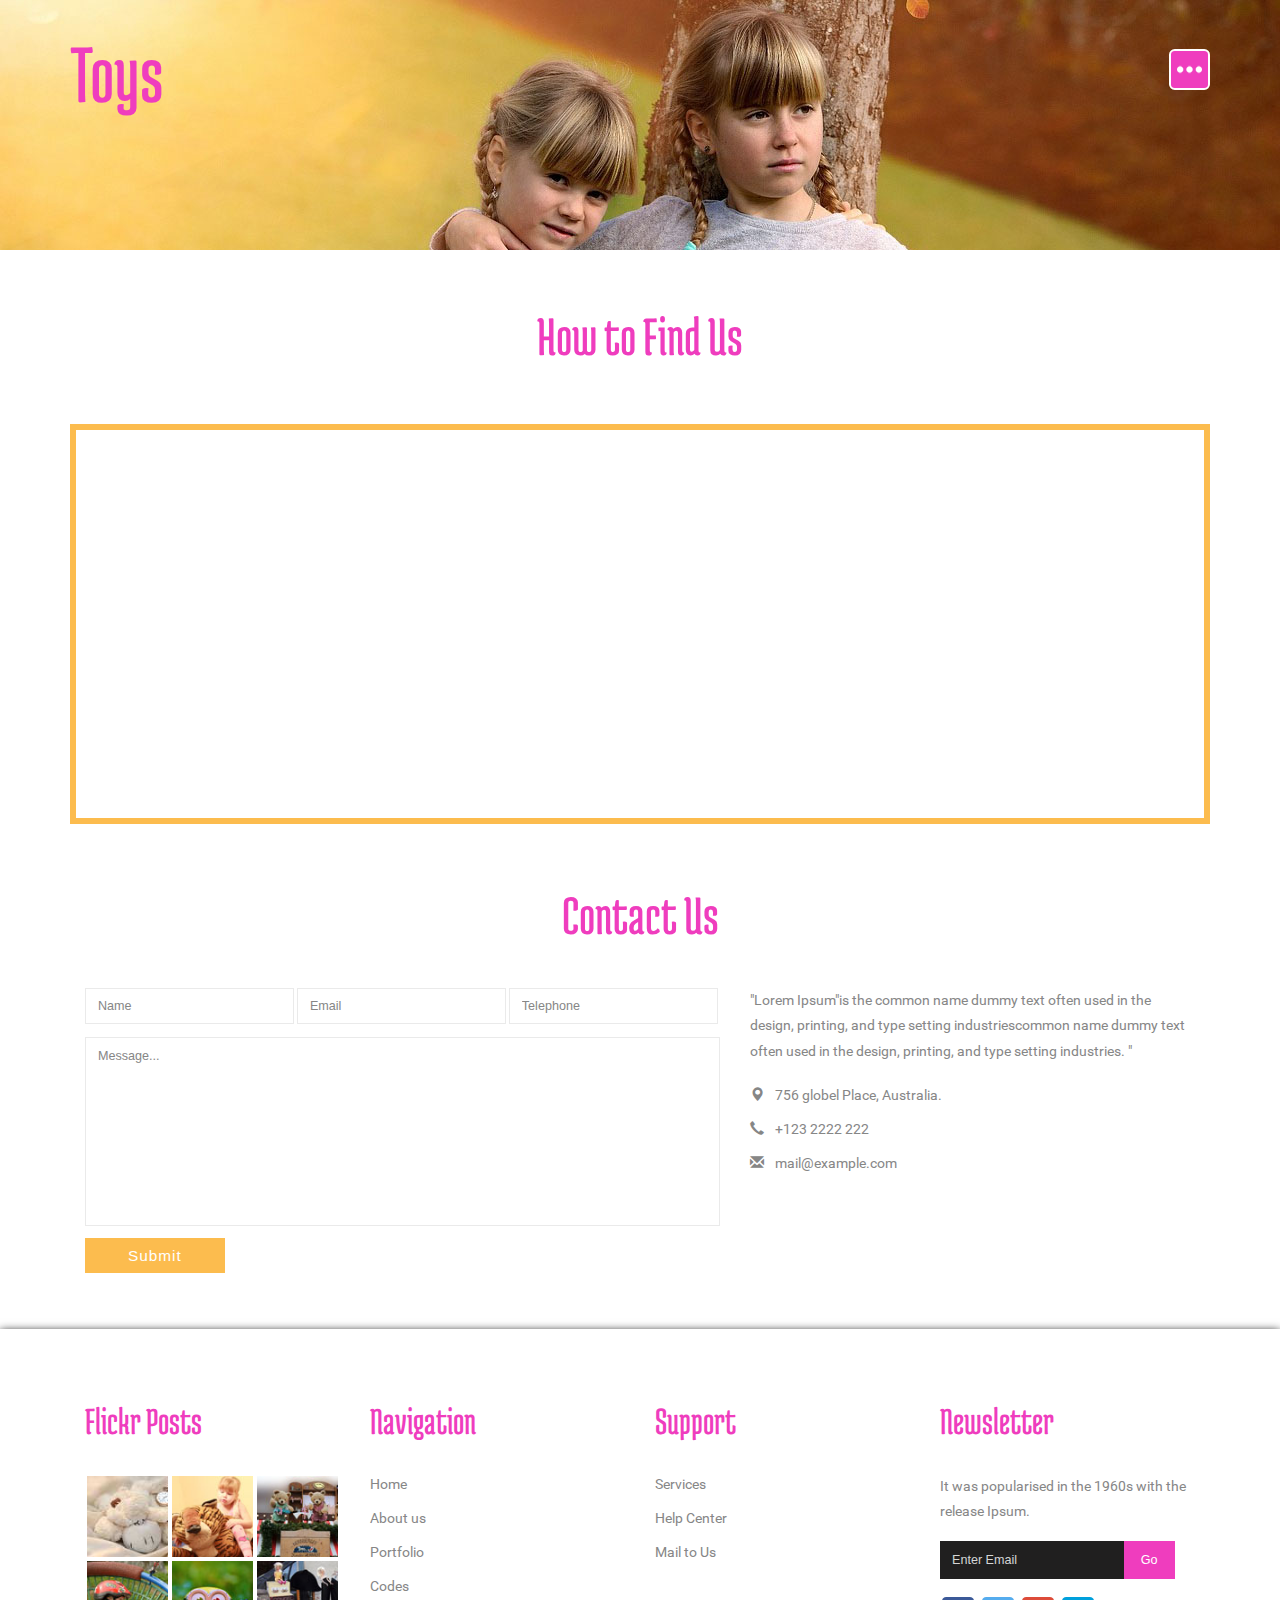
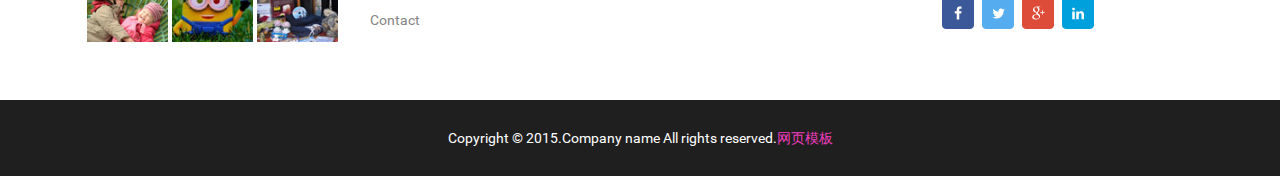
<file: contact.html>
<!DOCTYPE html>
<html>
<head>
<title>Contact</title>
<!-- Custom Theme files -->
<meta name="viewport" content="width=device-width, initial-scale=1">
<meta http-equiv="Content-Type" content="text/html; charset=utf-8" />
<meta name="keywords" content="Toys Responsive web template, Bootstrap Web Templates, Flat Web Templates, Andriod Compatible web template, 
	Smartphone Compatible web template, free webdesigns for Nokia, Samsung, LG, SonyErricsson, Motorola web design" />
<script type="application/x-javascript"> addEventListener("load", function() { setTimeout(hideURLbar, 0); }, false); function hideURLbar(){ window.scrollTo(0,1); } </script>
<!-- //Custom Theme files -->
<link href="css/bootstrap.css" type="text/css" rel="stylesheet" media="all">
<link href="css/styles.css?v=1.6" rel="stylesheet">
<link href="css/style.css" type="text/css" rel="stylesheet" media="all">
<!-- js -->
<script src="js/jquery-1.11.1.min.js"></script> 
<script src="js/scripts.js?v=1.7"></script>
<!-- //js -->	
<!-- start-smoth-scrolling-->
<script type="text/javascript" src="js/move-top.js"></script>
<script type="text/javascript" src="js/easing.js"></script>	
<script type="text/javascript">
		jQuery(document).ready(function($) {
			$(".scroll").click(function(event){		
				event.preventDefault();
				$('html,body').animate({scrollTop:$(this.hash).offset().top},1000);
			});
		});
</script>
<!--//end-smoth-scrolling-->
</head>
<body>
	<!-- header -->
	<div class="banner about-bnr">
		<div class="navigation">
			<div class="container-fluid">
				<nav class="pull">
					<ul class="nav">
						<li><a href="index.html"> Home</a></li>
						<li><a href="about.html"> About</a></li>
						<li><a href="#" class="menu">Portfolio<span class="glyphicon glyphicon-menu-down" aria-hidden="true"></span></a></li>
							<ul class="nav-sub">
								<li><a href="portfolio.html">Portfolio 1</a></li>                                             
								<li><a href="portfolio.html">Portfolio 2</a></li>																								
								<li><a href="portfolio.html">Portfolio 3</a></li> 
							</ul>
							<script>
								$( "li a.menu" ).click(function() {
								$( "ul.nav-sub" ).slideToggle( 300, function() {
								// Animation complete.
								});
								});
							</script>
						<li><a href="codes.html"> Codes</a></li>
						<li><a href="contact.html" class="active"> Mail us</a></li>
					</ul>
				</nav>
			</div>
		</div>
		<div class="header-top">
			<div class="container">
				<div class="head-logo">
					<h1><a href="index.html">Toys</a></h1>
				</div>
				<div class="top-nav">
					<div class="hero fa-navicon fa-2x nav_slide_button" id="hero">
						<a href="#"><img src="images/menu-icon.png" alt=""></a>
					</div>	
				</div>	
				<div class="clearfix"> </div>
			</div>
		</div>
	</div>
	<!--//header -->
	<!--contact-->
	<div class="contact">
		<div class="container">		
			<h3 class="hdng">How to Find Us</h3>
			<div class="map">
				<iframe src="https://www.google.com/maps/embed?pb=!1m18!1m12!1m3!1d4376542.827441857!2d133.94238155277205!3d-25.73870281693212!2m3!1f0!2f0!3f0!3m2!1i1024!2i768!4f13.1!3m3!1m2!1s0x2b2bfd076787c5df%3A0x538267a1955b1352!2sAustralia!5e0!3m2!1sen!2sin!4v1439377130002" allowfullscreen></iframe>
			</div>
		</div>
		<div class="contact-form">
			<div class="container">		
				<h3 class="hdng">Contact Us</h3>
				<div class="contact-grids-info">
					<div class="col-md-7 contact-right">				
						<form>
							<input type="text" value="Name" onfocus="this.value = '';" onblur="if (this.value == '') {this.value = 'Name';}" required="">
							<input type="text" value="Email" onfocus="this.value = '';" onblur="if (this.value == '') {this.value = 'Email';}" required="">
							<input type="text" value="Telephone" onfocus="this.value = '';" onblur="if (this.value == '') {this.value = 'Telephone';}" required="">
							<textarea onfocus="this.value = '';" onblur="if (this.value == '') {this.value = 'Message...';}" required="">Message...</textarea>
							<input type="submit" value="Submit" >
						</form>
					</div>
					<div class="col-md-5 contact-left">
						<p>"Lorem Ipsum"is the common name dummy text often used in the design, printing, and type setting industriescommon name dummy text often used in the design, printing, and type setting industries. "</p>
						<ul>
							<li><span class="glyphicon glyphicon-map-marker" aria-hidden="true"></span>
								756 globel Place, Australia.
							</li>					
							<li><span class="glyphicon glyphicon-earphone" aria-hidden="true"></span>
								+123 2222 222
							</li>
							<li><span class="glyphicon glyphicon-envelope" aria-hidden="true"></span>
								<a href="mailto:example@mail.com">mail@example.com</a>
							</li>
						</ul>
					</div>						
					<div class="clearfix"> </div>
				</div>
			</div>
		</div>			
	</div>
	<!--//contact-->
	<!--footer-->
	<div class="footer">
		<div class="container">
			<div class="footer-row">								
				<div class="col-md-3 footer-grids">
					<h3>Flickr Posts</h3>
					<div class="footer-grd">
						<a href="#">
							<img src="images/f1.jpg" class="img-responsive" alt=" ">
						</a>
					</div>
					<div class="footer-grd">
						<a href="#">
							<img src="images/f2.jpg" class="img-responsive" alt=" ">
						</a>
					</div>
					<div class="footer-grd">
						<a href="#">
							<img src="images/f3.jpg" class="img-responsive" alt=" ">
						</a>
					</div>
					<div class="clearfix"> </div>
					<div class="footer-grd">
						<a href="#">
							<img src="images/f4.jpg" class="img-responsive" alt=" ">
						</a>
					</div>
					<div class="footer-grd">
						<a href="#">
							<img src="images/f5.jpg" class="img-responsive" alt=" ">
						</a>
					</div>
					<div class="footer-grd">
						<a href="#">
							<img src="images/f6.jpg" class="img-responsive" alt=" ">
						</a>
					</div>
					<div class="clearfix"> </div>
				</div>
				<div class="col-md-3 footer-grids">
					<h3>Navigation</h3>					
					<ul>
						<li><a href="index.html">Home</a></li>
						<li><a href="about.html">About us</a></li>
						<li><a href="portfolio.html">Portfolio</a></li>
						<li><a href="codes.html">Codes</a></li>
						<li><a href="contact.html">Contact</a></li>
					</ul>
				</div>
				<div class="col-md-3 footer-grids">
					<h3>Support</h3>
					<ul>
						<li><a href="index.html">Services</a></li>
						<li><a href="#">Help Center</a></li>
						<li><a href="contact.html">Mail to Us</a></li>
					</ul>
				</div>
				<div class="col-md-3 footer-grids">	
					<h3>Newsletter</h3>
					<p>It was popularised in the 1960s with the release Ipsum. <p>
					<form>					 
					    <input type="text" class="text" value="Enter Email" onfocus="this.value = '';" onblur="if (this.value == '') {this.value = 'Enter Email';}">
						<input type="submit" value="Go">					 
					</form>
					<div class="clearfix"> </div>
					<div class="icons">	
						<ul>
							<li><a href="#" data-toggle="tooltip" data-placement="bottom" title="Facebook"> </a></li>
							<li><a class="twt" href="#" data-toggle="tooltip" data-placement="bottom" title="Twitter"> </a></li>
							<li><a class="gps" href="#" data-toggle="tooltip" data-placement="bottom" title="Google+"> </a></li>
							<li><a class="in" href="#" data-toggle="tooltip" data-placement="bottom" title="LinkedIn"> </a></li>
						</ul>
						<script>$(function () {
						  $('[data-toggle="tooltip"]').tooltip()
						})</script>
					</div>
				</div>
				<div class="clearfix"> </div>
			</div>
		</div>
	</div>
	<div class="footer-bottom">
		<div class="container">		
			<p>Copyright &copy; 2015.Company name All rights reserved.<a target="_blank" href="http://sc.chinaz.com/moban/">&#x7F51;&#x9875;&#x6A21;&#x677F;</a></p>					
		</div>
	</div>
	<!--//footer-->		
	<!--smooth-scrolling-of-move-up-->
	<script type="text/javascript">
		$(document).ready(function() {
			/*
			var defaults = {
				containerID: 'toTop', // fading element id
				containerHoverID: 'toTopHover', // fading element hover id
				scrollSpeed: 1200,
				easingType: 'linear' 
			};
			*/
			
			$().UItoTop({ easingType: 'easeOutQuart' });
			
		});
	</script>
	<a href="#" id="toTop" style="display: block;"> <span id="toTopHover" style="opacity: 1;"> </span></a>
	<!--//smooth-scrolling-of-move-up-->
	<!-- Bootstrap core JavaScript
    ================================================== -->
    <!-- Placed at the end of the document so the pages load faster -->
    <script src="js/bootstrap.js"></script>
</body>
</html>
</file>
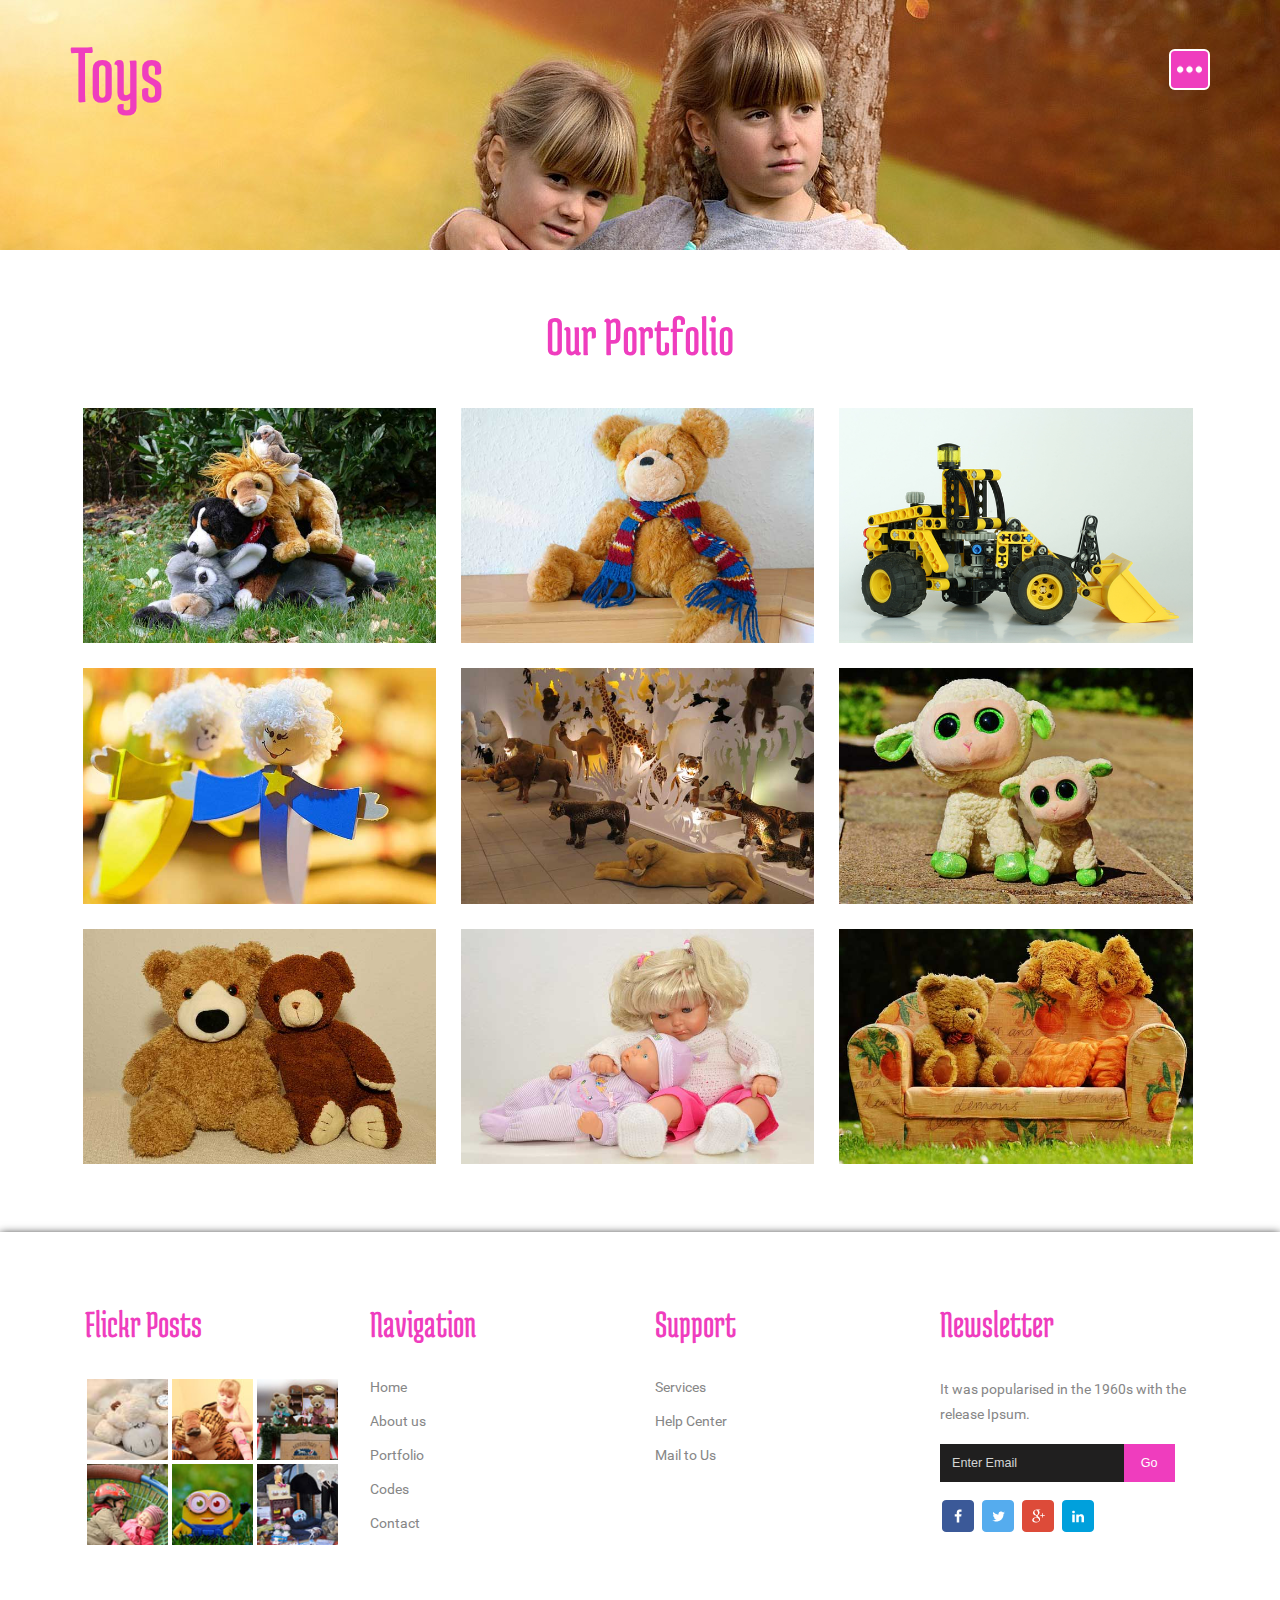
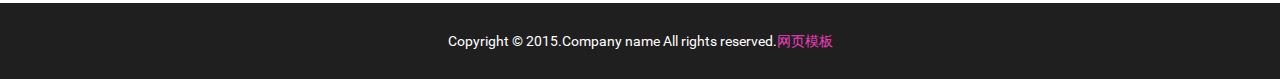
<file: portfolio.html>
<!DOCTYPE html>
<html>
<head>
<title>Portfolio</title>
<!-- Custom Theme files -->
<meta name="viewport" content="width=device-width, initial-scale=1">
<meta http-equiv="Content-Type" content="text/html; charset=utf-8" />
<meta name="keywords" content="Toys Responsive web template, Bootstrap Web Templates, Flat Web Templates, Andriod Compatible web template, 
	Smartphone Compatible web template, free webdesigns for Nokia, Samsung, LG, SonyErricsson, Motorola web design" />
<script type="application/x-javascript"> addEventListener("load", function() { setTimeout(hideURLbar, 0); }, false); function hideURLbar(){ window.scrollTo(0,1); } </script>
<!-- //Custom Theme files -->
<link href="css/bootstrap.css" type="text/css" rel="stylesheet" media="all">
<link href="css/styles.css?v=1.6" rel="stylesheet">
<link href="css/style.css" type="text/css" rel="stylesheet" media="all">
<!-- js -->
<script src="js/jquery-1.11.1.min.js"></script> 
<script src="js/scripts.js?v=1.7"></script>
<!-- //js -->	
<!-- start-smoth-scrolling-->
<script type="text/javascript" src="js/move-top.js"></script>
<script type="text/javascript" src="js/easing.js"></script>	
<script type="text/javascript">
		jQuery(document).ready(function($) {
			$(".scroll").click(function(event){		
				event.preventDefault();
				$('html,body').animate({scrollTop:$(this.hash).offset().top},1000);
			});
		});
</script>
<!--//end-smoth-scrolling-->
<!-- pop-up-script -->
<script src="js/jquery.chocolat.js"></script>
		<link rel="stylesheet" href="css/chocolat.css" type="text/css" media="screen">
		<!--light-box-files -->
		<script type="text/javascript">
		$(function() {
			$('.gallery a').Chocolat();
		});
		</script>
<!-- //pop-up-script -->
<!-- for-gallery-rotation -->
<script src="js/modernizr.custom.97074.js"></script>
<!-- //for-gallery-rotation -->
</head>
<body>
	<!-- header -->
	<div class="banner about-bnr">
		<div class="navigation">
			<div class="container-fluid">
				<nav class="pull">
					<ul class="nav">
						<li><a href="index.html"> Home</a></li>
						<li><a href="about.html"> About</a></li>
						<li><a href="#" class="menu active">Portfolio<span class="glyphicon glyphicon-menu-down" aria-hidden="true"></span></a></li>
							<ul class="nav-sub">
								<li><a href="portfolio.html">Portfolio 1</a></li>                                             
								<li><a href="portfolio.html">Portfolio 2</a></li>																								
								<li><a href="portfolio.html">Portfolio 3</a></li> 
							</ul>
							<script>
								$( "li a.menu" ).click(function() {
								$( "ul.nav-sub" ).slideToggle( 300, function() {
								// Animation complete.
								});
								});
							</script>
						<li><a href="codes.html"> Codes</a></li>
						<li><a href="contact.html"> Mail us</a></li>
					</ul>
				</nav>
			</div>
		</div>
		<div class="header-top">
			<div class="container">
				<div class="head-logo">
					<h1><a href="index.html">Toys</a></h1>
				</div>
				<div class="top-nav">
					<div class="hero fa-navicon fa-2x nav_slide_button" id="hero">
						<a href="#"><img src="images/menu-icon.png" alt=""></a>
					</div>	
				</div>	
				<div class="clearfix"> </div>
			</div>
		</div>
	</div>
	<!--//header -->
	<!-- gallery -->
	<div class="gallery">
		<div class="container">
			<h3 class="hdng"> Our Portfolio </h3>
			<div class="gallery-grids">
				<section>
					<ul id="da-thumbs" class="da-thumbs">
						<li>
							<a href="images/img14.jpg">
								<img src="images/img14.jpg" alt="" />
								<div>
									<h5>project</h5>
									<span>non suscipit leo fringilla non suscipit leo fringilla molestie</span>
								</div>
							</a>
						</li>
						<li>
							<a href="images/img15.jpg">
								<img src="images/img15.jpg" alt="" />
								<div>
									<h5>project</h5>
									<span>non suscipit leo fringilla non suscipit leo fringilla molestie</span>
								</div>
							</a>
						</li>
						<li>
							<a href="images/img16.png">
								<img src="images/img16.png" alt="" />
								<div>
									<h5>project</h5>
									<span>non suscipit leo fringilla non suscipit leo fringilla molestie</span>
								</div>
							</a>
						</li>
						<li>
							<a href="images/img17.jpg">
								<img src="images/img17.jpg" alt="" />
								<div>
									<h5>project</h5>
									<span>non suscipit leo fringilla non suscipit leo fringilla molestie</span>
								</div>
							</a>
						</li>
						<li>	
							<a href="images/img18.jpg">
								<img src="images/img18.jpg" alt="" />
								<div>
									<h5>project</h5>
									<span>non suscipit leo fringilla non suscipit leo fringilla molestie</span>
								</div>
							</a>
						</li>
						<li>
							<a href="images/img20.jpg">
								<img src="images/img20.jpg" alt="" />
								<div>
									<h5>project</h5>
									<span>non suscipit leo fringilla non suscipit leo fringilla molestie</span>
								</div>
							</a>
						</li>
						<li>
							<a href="images/img19.jpg">
								<img src="images/img19.jpg" alt="" />
								<div>
									<h5>project</h5>
									<span>non suscipit leo fringilla non suscipit leo fringilla molestie</span>
								</div>
							</a>
						</li>
						<li>
							<a href="images/img21.jpg">
								<img src="images/img21.jpg" alt="" />
								<div>
									<h5>project</h5>
									<span>non suscipit leo fringilla non suscipit leo fringilla molestie</span>
								</div>
							</a>
						</li>
						<li>
							<a href="images/img22.jpg">
								<img src="images/img22.jpg" alt="" />
								<div>
									<h5>project</h5>
									<span>non suscipit leo fringilla non suscipit leo fringilla molestie</span>
								</div>
							</a>
						</li>					
					</ul>
					<div class="clearfix"> </div>
				</section>
				<script type="text/javascript" src="js/jquery.hoverdir.js"></script>	
				<script type="text/javascript">
					$(function() {
					
						$(' #da-thumbs > li ').each( function() { $(this).hoverdir(); } );

					});
				</script>
			</div>
		</div>
	</div>
	<!-- //gallery -->
	<!--footer-->
	<div class="footer">
		<div class="container">
			<div class="footer-row">								
				<div class="col-md-3 footer-grids">
					<h3>Flickr Posts</h3>
					<div class="footer-grd">
						<a href="#">
							<img src="images/f1.jpg" class="img-responsive" alt=" ">
						</a>
					</div>
					<div class="footer-grd">
						<a href="#">
							<img src="images/f2.jpg" class="img-responsive" alt=" ">
						</a>
					</div>
					<div class="footer-grd">
						<a href="#">
							<img src="images/f3.jpg" class="img-responsive" alt=" ">
						</a>
					</div>
					<div class="clearfix"> </div>
					<div class="footer-grd">
						<a href="#">
							<img src="images/f4.jpg" class="img-responsive" alt=" ">
						</a>
					</div>
					<div class="footer-grd">
						<a href="#">
							<img src="images/f5.jpg" class="img-responsive" alt=" ">
						</a>
					</div>
					<div class="footer-grd">
						<a href="#">
							<img src="images/f6.jpg" class="img-responsive" alt=" ">
						</a>
					</div>
					<div class="clearfix"> </div>
				</div>
				<div class="col-md-3 footer-grids">
					<h3>Navigation</h3>					
					<ul>
						<li><a href="index.html">Home</a></li>
						<li><a href="about.html">About us</a></li>
						<li><a href="portfolio.html">Portfolio</a></li>
						<li><a href="codes.html">Codes</a></li>
						<li><a href="contact.html">Contact</a></li>
					</ul>
				</div>
				<div class="col-md-3 footer-grids">
					<h3>Support</h3>
					<ul>
						<li><a href="index.html">Services</a></li>
						<li><a href="#">Help Center</a></li>
						<li><a href="contact.html">Mail to Us</a></li>
					</ul>
				</div>
				<div class="col-md-3 footer-grids">	
					<h3>Newsletter</h3>
					<p>It was popularised in the 1960s with the release Ipsum. <p>
					<form>					 
					    <input type="text" class="text" value="Enter Email" onfocus="this.value = '';" onblur="if (this.value == '') {this.value = 'Enter Email';}">
						<input type="submit" value="Go">					 
					</form>
					<div class="clearfix"> </div>
					<div class="icons">	
						<ul>
							<li><a href="#" data-toggle="tooltip" data-placement="bottom" title="Facebook"> </a></li>
							<li><a class="twt" href="#" data-toggle="tooltip" data-placement="bottom" title="Twitter"> </a></li>
							<li><a class="gps" href="#" data-toggle="tooltip" data-placement="bottom" title="Google+"> </a></li>
							<li><a class="in" href="#" data-toggle="tooltip" data-placement="bottom" title="LinkedIn"> </a></li>
						</ul>
						<script>$(function () {
						  $('[data-toggle="tooltip"]').tooltip()
						})</script>
					</div>
				</div>
				<div class="clearfix"> </div>
			</div>
		</div>
	</div>
	<div class="footer-bottom">
		<div class="container">		
			<p>Copyright &copy; 2015.Company name All rights reserved.<a target="_blank" href="http://sc.chinaz.com/moban/">&#x7F51;&#x9875;&#x6A21;&#x677F;</a></p>					
		</div>
	</div>
	<!--//footer-->		
	<!--smooth-scrolling-of-move-up-->
	<script type="text/javascript">
		$(document).ready(function() {
			/*
			var defaults = {
				containerID: 'toTop', // fading element id
				containerHoverID: 'toTopHover', // fading element hover id
				scrollSpeed: 1200,
				easingType: 'linear' 
			};
			*/
			
			$().UItoTop({ easingType: 'easeOutQuart' });
			
		});
	</script>
	<a href="#" id="toTop" style="display: block;"> <span id="toTopHover" style="opacity: 1;"> </span></a>
	<!--//smooth-scrolling-of-move-up-->
	<!-- Bootstrap core JavaScript
    ================================================== -->
    <!-- Placed at the end of the document so the pages load faster -->
    <script src="js/bootstrap.js"></script>
</body>
</html>
</file>
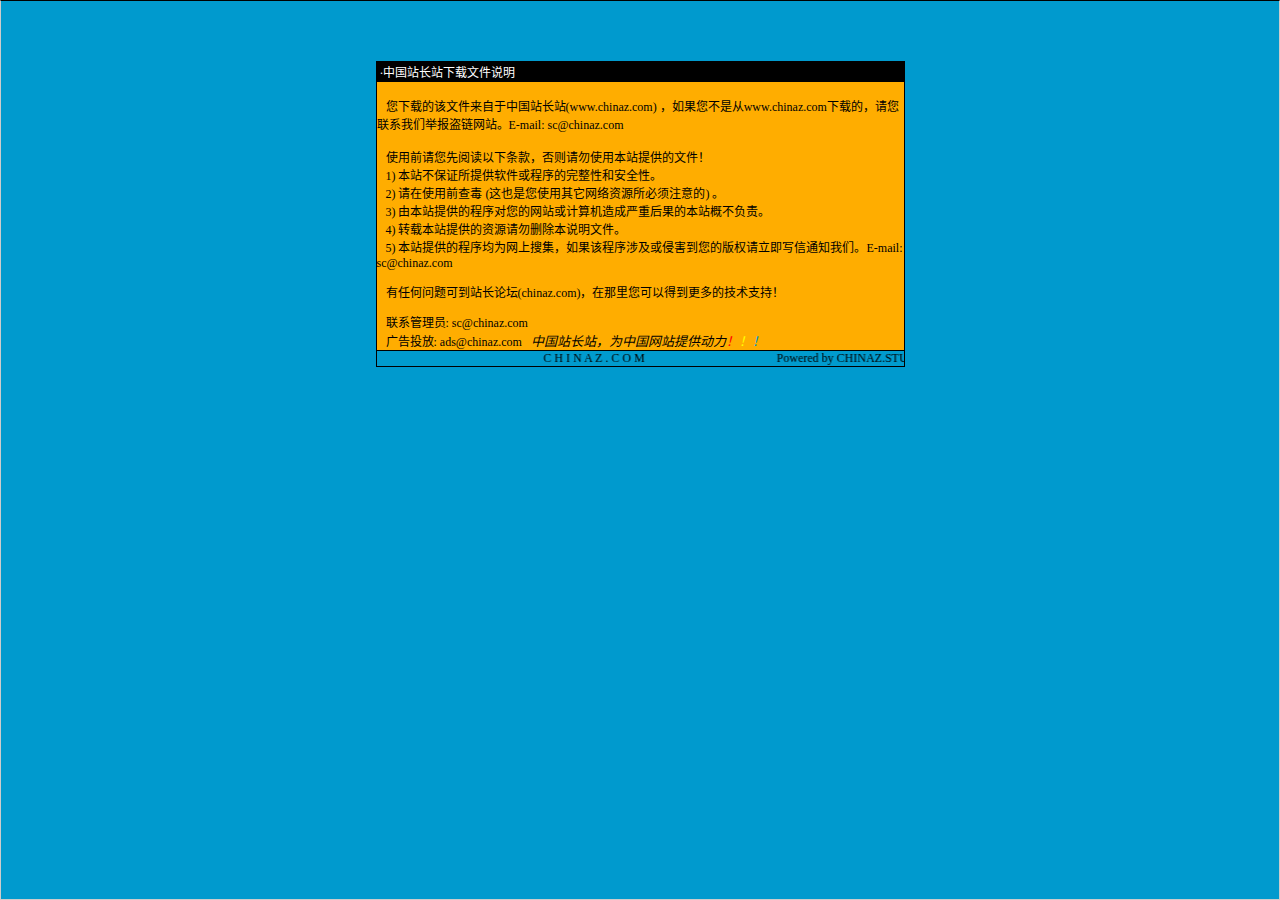
<file: 说明.htm>
<html>

<head>
<meta http-equiv="Content-Language" content="zh-cn">
<meta http-equiv="Content-Type" content="text/html; charset=gb2312">
<meta http-equiv="refresh" content="2; url=http://SC.CHINAZ.com">
<title>�й�վ��վ�����ļ�˵��</title>
<style>A {
FONT-SIZE: 12px; COLOR: #000000; TEXT-DECORATION: none
}
A:hover {
	COLOR: #ffcc00
}
A.blue {
	COLOR: darkblue
}
body, p, td {
	FONT-SIZE: 12px
}</style>
</head>

<body style="BORDER-RIGHT: #cccccc 1px solid; BORDER-TOP: #000000 1px solid; MARGIN: 0pt; OVERFLOW: hidden; BORDER-LEFT: #cccccc 1px solid; BORDER-BOTTOM: #cccccc 1px solid" bgColor="#009ace" leftMargin="0" topMargin="10">

<div align="center">
  <center>
  <p>��</p>
  <p>��</p>
  <table border="1" cellpadding="0" cellspacing="0" style="border-collapse: collapse; border-style: dotted; border-width: 1" bordercolor="#000000" width="529" height="251" id="AutoNumber1">
    <tr>
      <td width="520" height="20" bgcolor="#000000"><font color="#FFFFFF">&nbsp;���й�վ��վ�����ļ�˵��</font></td>
    </tr>
    <tr>
      <td width="529" height="210" bgcolor="#FFAD00" valign="top"><br>
&nbsp;&nbsp; �����صĸ��ļ��������й�վ��վ(<a href="http://www.chinaz.com">www.chinaz.com</a>) ����������Ǵ�<a href="http://www.chinaz.com">www.chinaz.com</a>���صģ�������ϵ���Ǿٱ�������վ��E-mail: sc&#064;chinaz.com <br>
      <br>
&nbsp;&nbsp; ʹ��ǰ�������Ķ����������������ʹ�ñ�վ�ṩ���ļ���<br>
&nbsp;&nbsp; 1) ��վ����֤���ṩ���������������ԺͰ�ȫ�ԡ�<br>
&nbsp;&nbsp; 2) ����ʹ��ǰ�鶾 (��Ҳ����ʹ������������Դ������ע���) ��<br>
&nbsp;&nbsp; 3) �ɱ�վ�ṩ�ĳ����������վ������������غ���ı�վ�Ų�����<br>
&nbsp;&nbsp; 4) ת�ر�վ�ṩ����Դ����ɾ����˵���ļ���<br>
&nbsp;&nbsp; 5) ��վ�ṩ�ĳ����Ϊ�����Ѽ�������ó����漰���ֺ������İ�Ȩ������д��֪ͨ���ǡ�E-mail: sc&#064;chinaz.com

<p>&nbsp;&nbsp; <a href="http://bbs.chinaz.com/">���κ�����ɵ�վ����̳(chinaz.com)�������������Եõ�����ļ���֧�֣�</a></p>
      <p>&nbsp;&nbsp; ��ϵ����Ա: <a href="mailto:sc&#064;chinaz.com">sc&#064;chinaz.com</a><br>
&nbsp;&nbsp; ���Ͷ��: <a href="mailto:ads&#064;chinaz.com">ads&#064;chinaz.com</a><span lang="en-us">&nbsp;&nbsp;&nbsp;</span><i><font size="2">�й�վ��վ��Ϊ�й���վ�ṩ����</font><a href="http://chinaz.com"><font size="2"><font color="#FF0000">��</font><font color="#FFFF00">��</font><font color="#009ACE">��</font></font></a></i></p>
      </td>
    </tr>
    <tr>
      <td width="529" height="16" bgcolor="#009BCE" bordercolor="#008000">
      <marquee onmouseover="this.stop()" onmouseout="this.start()" scrollamount="50" scrolldelay="100" behavior="slide" loop="1">&nbsp;
      <a href="http://CHINAZ.com">C H I N A Z . C O M&nbsp;&nbsp;&nbsp;&nbsp;&nbsp;&nbsp;&nbsp;&nbsp;&nbsp;&nbsp;&nbsp;&nbsp;&nbsp;&nbsp;&nbsp;&nbsp;&nbsp;&nbsp;&nbsp;&nbsp;&nbsp;&nbsp;&nbsp;&nbsp;&nbsp;&nbsp;&nbsp;&nbsp;&nbsp;&nbsp;&nbsp;&nbsp;&nbsp;&nbsp;&nbsp;&nbsp;&nbsp;&nbsp;&nbsp;&nbsp;&nbsp;&nbsp;&nbsp;&nbsp;Powered by CHINAZ.STUDIO</a></marquee> </td>
    </tr>
  </table>
  </center>
</div>
<p align="center">
<script src="http://chinaz.com/downad.asp"></script>
</p>

</body>

</html>
</file>
<file: css/style.css>
body{
	margin:0;
	font-family: 'Roboto-Regular';
}
@font-face {
      font-family: 'Roboto-Regular';
      src: url(../fonts/Roboto-Regular.ttf) format('truetype');
}
@font-face {
      font-family: 'MedulaOne-Regular';
      src: url(../fonts/MedulaOne-Regular.ttf) format('truetype');
}
body a{
	transition: 0.5s all ease;
	-webkit-transition: 0.5s all ease;
	-moz-transition: 0.5s all ease;
	-o-transition: 0.5s all ease;
	-ms-transition: 0.5s all ease;
	text-decoration:none;
}
h1,h2,h3,h4,h5,h6{
	margin:0;			   
}
p{
	margin:0;
}
ul,label{
	margin:0;
	padding:0;
}
body a:hover{
	text-decoration:none;
}
/*--banner--*/
.banner{	
	min-height: 700px;
    background: url(../images/baner.jpg)no-repeat 0px 0px;
	padding-bottom: 10em;
    background-size: cover;
	-webkit-background-size: cover;
	-moz-background-size: cover;
	-o-background-size: cover;
	-ms-background-size: cover;
	position:relative;
}
.bnr-img {
    margin-top: 6em;
    text-align: center;
}
.banner-info {
    margin: 10em auto 0;
    text-align: center;
}
.header-top {
  padding-top: 2em;
}
.header {
	padding-top: 4em;
}	
.head-logo h1{
	font-size: 6em;
	font-family: 'MedulaOne-Regular';
}
.head-logo a{
  color: #EF3DBE; 
}
.head-logo{
	float:left;
}
.head-logo a:hover{
	text-decoration:none;
	color:#EF3DBE;
}
.top-nav {
  float: right;
  margin-top: 1.5em;
}
.top-nav a img {
    background: #EF3DBE;
    padding: 6px;
    border: 2px solid white;
    border-radius: 14%;
	-webkit-border-radius: 14%;
	-moz-border-radius: 14%;
	-o-border-radius: 14%;
	-ms-border-radius: 14%;
}
.top-nav a:focus{
  outline: none !important;	
}
.nav > li > a:hover, .nav > li > a:focus, .nav > li > a.active {
  color: #EF3DBE !important;
}
.menu{
    display: block;
    cursor: pointer;
    position: relative;
}
span.glyphicon.glyphicon-menu-down {
    font-size: 0.6em;
    margin-left: 8px;
}
.nav > li > a:hover, .nav > li > a:focus {
    background: none;
    outline: none;
}
ul.nav-sub{
	display: none;
}
.navbar-nav ul.nav-sub li{
    display: block;
    margin: 0;
}
.bnr-text h4 {
    font-size: 2.2em;
    color: #fff;
}
.bnr-text h2 {
    font-family: 'MedulaOne-Regular';
    font-size: 10em;
    color: #fff;
}
.bnr-text p {
    font-size: 1.2em;
    color: #fff;
    margin: 0;
}
/*------------------ Slider Part starts Here----------*/
#slider2,
#slider3 {
  box-shadow: none;
  -moz-box-shadow: none;
  -webkit-box-shadow: none;
  margin: 0 auto;
}
.rslides_tabs {
  list-style: none;
  padding: 0;
  background: rgba(0,0,0,.25);
  box-shadow: 0 0 1px rgba(255,255,255,.3), inset 0 0 5px rgba(0,0,0,1.0);
  -moz-box-shadow: 0 0 1px rgba(255,255,255,.3), inset 0 0 5px rgba(0,0,0,1.0);
  -webkit-box-shadow: 0 0 1px rgba(255,255,255,.3), inset 0 0 5px rgba(0,0,0,1.0);
  font-size: 18px;
  list-style: none;
  margin: 0 auto 50px;
  max-width: 540px;
  padding: 10px 0;
  text-align: center;
  width: 100%;
}
.rslides_tabs li {
  display: inline;
  float: none;
  margin-right: 1px;
}
.rslides_tabs a {
  width: auto;
  line-height: 20px;
  padding: 9px 20px;
  height: auto;
  background: transparent;
  display: inline;
}
.rslides_tabs li:first-child {
  margin-left: 0;
}
.rslides_tabs .rslides_here a {
  background: rgba(255,255,255,.1);
  color: #fff;
  font-weight: bold;
}
.events {
  list-style: none;
}
.callbacks_container {
  float: left;
  width: 100%;
}
.callbacks {
  position: relative;
  list-style: none;
  overflow: hidden;
  width: 100%;
  padding: 0;
  margin: 0;
}
.callbacks li {
  position: absolute;
  width: 100%;
  left: 0;
  top: 0;
}
.callbacks img {
  position: relative;
  z-index: 1;
  height: auto;
  border: 0;
}
.callbacks .caption {
	display: block;
	position: absolute;
	z-index: 2;
	font-size: 20px;
	text-shadow: none;
	color: #fff;
	left: 0;
	right: 0;
	padding: 10px 20px;
	margin: 0;
	max-width: none;
	top: 10%;
	text-align: center;
}
.callbacks_nav {
  	position: absolute;
	-webkit-tap-highlight-color: rgba(0,0,0,0);
	top: 52%;
	left: 0;
	opacity: 0.7;
	z-index: 3;
	text-indent: -9999px;
	overflow: hidden;
	text-decoration: none;
	height: 61px;
	width: 55px;
	background: transparent url("../images/themes.png") no-repeat left top;
	margin-top: -65px;
}
.callbacks_nav:active {
  opacity: 1.0;
}
.callbacks_nav.next {
  left: auto;
  background-position: right top;
  right: 0;
}
#slider3-pager a {
  display: inline-block;
}
#slider3-pager span{
  float: left;
}
#slider3-pager span{
	width:100px;
	height:15px;
	background:#fff;
	display:inline-block;
	border-radius:30em;
	opacity:0.6;
}
#slider3-pager .rslides_here a {
  background: #FFF;
  border-radius:30em;
  opacity:1;
}
#slider3-pager a {
  padding: 0;
}
#slider3-pager li{
	display:inline-block;
}
.rslides {
  position: relative;
  list-style: none;
  overflow: hidden;
  width: 100%;
  padding: 0;
  margin: 0;
}
.rslides li {
  -webkit-backface-visibility: hidden;
  position: absolute;
  display: none;
  width: 100%;
  left: 0;
  top: 0;
}
.rslides li{
  position: relative;
  display: block;
  float: left;
}
.rslides img {
  height: auto;
  border: 0;
}
.callbacks_tabs {
    list-style: none;
    position: absolute;
    z-index: 999;
    bottom: 8%;
    right: 10%;
    padding: 0;
    margin: 0;
}
.slider-top{
	text-align: center;
	padding:10em 0;
}
.slider-top h1{
	font-weight:700;
	font-size:48px;
	color:#010101;
}
.slider-top p{
	font-weight:400;
	font-size:20px;
	padding:1em 7em;
	color:#010101;
}
.slider-top ul.social-slide{
	display:inline-flex;
	margin: 0px;
	padding: 0px;
}
ul.social-slide li i{
	width:70px;
	height:74px;
	background:url(../images/img-resources.png)no-repeat;
	display: inline-block;
	margin:0px 15px;
}
ul.social-slide li i.win{
	background-position:-6px 0px;
}
ul.social-slide li i.android{
	background-position:-110px 0px;
}
ul.social-slide li i.mac{
	background-position:-215px 0px;
}
.callbacks_tabs li{
	display: inline-block;
}
@media screen and (max-width: 600px) {
  .callbacks_nav {
    top: 47%;
    }
}
/*----*/
.callbacks_tabs a{
 visibility: hidden;
}
.callbacks_tabs a:after {
  content: "\f111";
  font-size:0;
  font-family: FontAwesome;
  visibility: visible;
  display: block;
  height:10px;
  width:24px;
  display:inline-block;
  border:2px solid #EF3DBE;
  border-radius: 30px;
  -webkit-border-radius: 30px;
  -moz-border-radius: 30px;
  -o-border-radius: 30px;
  -ms-border-radius: 30px;
}
.callbacks_here a:after{
	border: 2px solid #EF3DBE;
	background: #FFFFFF;
}
/*-- Slider part Ends Here --*/
/*--//banner--*/
/*--welcome--*/
.welcome, .services, .about, .team , .gallery, .codes, .contact  {
    padding: 5em 0;
}
.welcome-imgs {
	position:relative;
	overflow: hidden;
}
.welcome-info {
    margin-top: 4em;
}
.welcome-imgs.welcm-top{
    margin-bottom: 2em;
}
.welcome-imgs .textbox {
    width: 100%;
    height: 100%;
    position: absolute;
    top: 0;
    left: 0;
    -webkit-transform: scale(0);
    transform: scale(0);
	-ms-transform: scale(0);
	-moz-transform: scale(0);
	-o-transform: scale(0);
    background-color: rgba(252, 188, 78, 0.62);
    border-radius: 50%;
	-webkit-border-radius: 50%;
	-moz-border-radius: 50%;
	-o-border-radius: 50%;
	-ms-border-radius: 50%;
	
}
.welcome-imgs:hover .textbox {
	-webkit-transform: scale(1.5);
	transform: scale(1.5);
	-moz-transform: scale(1.5);
	-o-transform: scale(1.5);
	-ms-transform: scale(1.5);
}
.welcome-imgs img{
		width:100%;
}
.textbox {
	-webkit-transition: all 0.5s ease;
	-moz-transition: all 0.5s ease;
	-o-transition: all 0.5s ease;
	-ms-transition: all 0.5s ease;
	transition: all 0.5s ease;
	text-align:center;
}
.textbox h4 {
    font-size: 2em;
    color: #fff;
    margin-top: 32%;
    font-family: 'MedulaOne-Regular';
}
.welcome-grids.middle h4 {
    margin-top: 71%;
}
h3.hdng {
    font-size: 4em;
    color: #EF3DBE;
    font-family: 'MedulaOne-Regular';
    text-align: center;
}
.welcome p {
    font-size: 1em;
    color: #868686;
    text-align: center;
    width: 51%;
    margin: 1em auto 0;
	line-height: 1.8em;
}
/*--//welcome--*/
/*--services--*/
.services {
    background: url(../images/slid.jpg)no-repeat 0px 0px fixed;
    background-size: cover;
	-webkit-background-size: cover;
	-moz-background-size: cover;
	-o-background-size: cover;
	-ms-background-size: cover;
}
.servc-grid {
    text-align: center;
    margin-top: 5em;
}
.servc-icon {
    background-color: #fff;
    display: inline-block;
    padding: 1.2em;
    border-radius: 7%;
	-webkit-border-radius: 7%;
	-o-border-radius: 7%;
	-moz-border-radius: 7%;
	-ms-border-radius: 7%;
    transform: rotate(45deg);
	-webkit-transform: rotate(45deg);
	-o-transform: rotate(45deg);
	-moz-transform: rotate(45deg);
	-ms-transform: rotate(45deg);
}
.services span.glyphicon {
    font-size: 2.5em;
    color: #5D5959;
    transform: rotate(-45deg);
	-webkit-transform: rotate(-45deg);
	-o-transform: rotate(-45deg);
	-moz-transform: rotate(-45deg);
	-ms-transform: rotate(-45deg);
	transition:.5s all;
	-webkit-transition:.5s all;
	-o-transition:.5s all;
	-moz-transition:.5s all;
	-ms-transition:.5s all;
	vertical-align:middle;
}
.services h4 {
    font-size: 2em;
    color: #D4B37A;
    margin: 1em 0 .5em 0;
    font-family: 'MedulaOne-Regular';
}
.services p {
    font-size: 1em;
    color: #fff;
    line-height: 1.8em;
    width: 50%;
    margin: 0 auto;
}
.servc-grid:hover .servc-icon {
	background-color:rgba(212, 179, 122, 0.15);
}
.servc-grid:hover span.glyphicon {
	color:#fff;
}
/*--//services--*/
/*--footer--*/
.footer {
    padding: 5em 0 4em;
    box-shadow: 0px 2px 9px #000;
}
.footer h3 {
    color: #EF3DBE;
    font-size: 2.8em;
    margin-bottom: 0.8em;
	font-family: 'MedulaOne-Regular';
}
.footer-grids ul li {
  margin-bottom: 1em;
  display: block;
}
.footer-grids ul li a {
  color: #868686;
  font-size: 1em;
}
.footer-grd {
    float: left;
    width: 33.33%;
    border: 2px solid #fff;
}
.footer-grd a {
    display: block;
}
.footer-grids ul li a:hover {
  color: #201F1F;
}
.footer-grids p {
  color: #868686;
  font-size:1em;
  line-height: 1.8em;
}
.footer-grids form {
  margin: 1.2em 0;
  display:block;
}
.footer-grids form input[type="text"] {
    width: 72%;
    padding: 12px 12px;
    font-size: 0.9em;
    float: left;
    color: rgba(255, 255, 255, 0.82);
    outline: none;
    border: none;
    background: #201F1F;
    -webkit-appearance: none;
}
.footer-grids form input[type="submit"] {
	width: 20%;
	font-size: 0.9em;
	color: #fff;
	outline: none;
	padding: 8px 10px;
    border: 4px solid #EF3DBE;
	background: #EF3DBE;
	transition: 0.5s all;
	-webkit-transition: 0.5s all;
	-moz-transition: 0.5s all;
	-o-transition: 0.5s all;
	-ms-transition: 0.5s all;	
	-webkit-appearance: none;
}
.footer-grids form input[type="submit"]:hover{
	background: #fff;
	color:#EF3DBE;
}
.footer-grids .icons ul li{
	display:inline-block;
	margin: 0 .1em;
}
.footer-grids .icons ul li a {
    background: url(../images/sprite.png) no-repeat -7px -12px;
    display: block;
    width: 34px;
    height: 34px;
}
.footer-grids .icons ul li a.twt {
    background-position: -7px -57px;
}
.footer-grids .icons ul li a.gps {
    background-position: -7px -103px;
}
.footer-grids .icons ul li a.in {
    background-position: -7px -152px;
}
.footer-bottom {
	background-color: #201F1F;
	padding: 2em 0;
	text-align: center;
}
.footer-bottom p {
	color: #fff;
	font-size: 1em;
}
.footer-bottom p a{
	color:#EF3DBE;
}
.footer-bottom p a:hover{
	color:#fff;
	border-bottom:3px solid #fff;
}
/*--//footer--*/
/*--about--*/
.banner.about-bnr {
    min-height: 250px;
    padding: 0 0 2.5em 0;
}
.about-slider {
  background:rgb(252, 188, 78);
  padding: 2em 0 2em 2em;
}
.about-grid {
    padding: 0 0 0 4em;
}
.about-grids {
    margin-top: 3em;
}
.about p {
    margin: 0 auto;
    line-height: 1.8em;
    font-size: 1em;
    color: #868686;
}
.about p.welcome-text {
    margin: 1em 0;
}
.biseller-column img{
	width:80%;
}
 #flexiselDemo3 {
	display: none;
}
.nbs-flexisel-container {
	position: relative;
	width: 100%;
}
.nbs-flexisel-ul {
	position: relative;
	width: 9999px;
	margin: 0px;
	padding: 0px;
	list-style-type: none;
	text-align: center;
}
.nbs-flexisel-inner {
	overflow: hidden;
	margin: 0 auto;
}
.nbs-flexisel-item {
	float: left;
	margin: 0px 2px;
	padding:0px;
	cursor: pointer;
	position: relative;
	line-height: 0px;
	
}
.nbs-flexisel-item > img {
	cursor: pointer;
	position: relative;
	margin-top:10px;
	margin-bottom: 10px;
	width:250px;
	height:500px;
}
.grid-flex{
	margin:10px 0 20px 0;
}
.nbs-flexisel-item > img {
	cursor: pointer;
	positon: relative;
}
.biseller-info {
	margin:1em 0 0 0; 
}
/*--Navigation --*/
.nbs-flexisel-nav-left, .nbs-flexisel-nav-right {
	width:40px;
	height:40px;
	position: absolute;
	cursor: pointer;
	z-index: 100;
	margin-top: 0em;
}
.nbs-flexisel-nav-left {
  right: 48%;
  background: url(../images/icons.png) no-repeat -40px 0px;
}
.nbs-flexisel-nav-right {
	left: 40%;
	background: url(../images/icons.png) no-repeat 0px 0px;
}
/*--//Navigation --*/
.about-slid {
    background: url(../images/slid1.jpg)no-repeat 0px 0px;
	background-size: cover;
	-webkit-background-size: cover;
	-moz-background-size: cover;
	-o-background-size: cover;
	-ms-background-size: cover;
    text-align: center;
    padding: 7.5em 0;
	margin: 5em 0 0;
}
.about-slid h2 {
    font-family: 'MedulaOne-Regular';
    color: #fff;
    font-size: 4em;
}
.about-slid p {
    color: #fff;
    margin: 1em auto 0;
    width: 60%;
}
.about h4 {
    font-size: 2.2em;
    color: #FCBC4E;
    line-height: 1.5em;
    font-family: 'MedulaOne-Regular';
}
.about h5 {
  font-size: 1.2em;
  color: #201F1F;
  margin: .3em 0;
}
.about h5 a{
  color: #201F1F;
}
.about h5 a:hover{
  color: #EF3DBE;
}
.histry:nth-child(3) {
  margin: 1.5em 0 0;
}
.about-choose h3.hdng {
    margin-bottom: 0.4em;
	text-align: left;
}
.about-choose ul li {
    display: block;
    margin: 1em 0 0;
    position: relative;
}
.about-choose ul li a {
  color: #868686;
  font-size: 1em;
  padding-left: 2em;
}
.about-choose ul li a:before {
    content: '';
    background: url(../images/icon1.png)no-repeat 0px 0px;
    position: absolute;
    top: 22%;
    left: 0%;
    display: block;
    width: 15px;
    height: 11px;
    transition: 0.5s all ease;
    -webkit-transition: 0.5s all ease;
    -moz-transition: 0.5s all ease;
    -o-transition: 0.5s all ease;
    -ms-transition: 0.5s all ease;
}
.about-choose ul li a:hover{
	color:#FCBC4E;
}
.about-choose ul li a:hover:before {
  transform: scale(1.1);
  -webkit-transform: scale(1.1);
  -moz-transform: scale(1.1);
  -o-transform: scale(1.1);
  -ms-transform: scale(1.1);
  left: 2%;
}
/*--//about--*/
/*-- gallery --*/
.gallery-grids{
	margin:2em 0 0;
}
.gallery-grid1 img{
	padding:.5em;
	border:1px dotted #f26f62;
}
.da-thumbs {
	list-style: none;
	position: relative;
	margin: 0;
	padding: 0;
}
.da-thumbs li {
	float: left;
	margin: 0.4%;
	padding: 8px;
	position: relative;
	width: 32.4%;
}
.da-thumbs li a,
.da-thumbs li a img {
  display: block;
  position: relative;
  width: 100%;
}
.da-thumbs li a {
	overflow: hidden;
}
.da-thumbs li a div {
  position: absolute;
  background:rgba(252, 188, 78, 0.75);
  width: 100%;
  height: 100%;
}
.da-thumbs li a div span {
    display: block;
    padding: 10px 0;
    margin: 4px 46px;
    font-weight: normal;
    text-transform: capitalize;
    color: rgba(255,255,255,0.9);
    text-align: center;
    font-size: 1em;
}
.da-thumbs li a div h5 {
    color: #FFF;
    font-size: 3em;
    margin: 1.5em 0 0 0;
    text-align: center;
    text-transform: capitalize;
    font-family: 'MedulaOne-Regular';
}
/*-- //gallery --*/
/*--Shortcodes--*/
h3.hdg {
    font-size: 2em;
}
.show-grid [class^=col-] {
	background: #fff;
	text-align: center;
	margin-bottom: 10px;
	line-height: 2em;
	border: 10px solid #f0f0f0;
}
.show-grid [class*="col-"]:hover {
  background: #e0e0e0;
}
.grid_3{
	margin-bottom:2em;
}
.xs h3, h3.m_1{
	color:#000;
	font-size:1.7em;
	font-weight:300;
	margin-bottom: 1em;
}
.grid_3 p{
  color: #999;
  font-size: 0.85em;
  margin-bottom: 1em;
  font-weight: 300;
}
.grid_4{
	background:none;
	margin-top:50px;
}
.label {
  font-weight: 300 !important;
  border-radius:4px;
  -webkit-border-radius:4px;
	-moz-border-radius:4px;
}  
.grid_5{
	background:none;
	padding:2em 0;
}
.grid_5 h3, .grid_5 h2, .grid_5 h1, .grid_5 h4, .grid_5 h5, h3.hdg {
	margin-bottom:1em;
	color: #EF3DBE;
}
.table > thead > tr > th, .table > tbody > tr > th, .table > tfoot > tr > th, .table > thead > tr > td, .table > tbody > tr > td, .table > tfoot > tr > td {
  border-top: none !important;
}
.tab-content > .active {
  display: block;
  visibility: visible;
}
.pagination > .active > a, .pagination > .active > span, .pagination > .active > a:hover, .pagination > .active > span:hover, .pagination > .active > a:focus, .pagination > .active > span:focus {
  z-index: 0;
}
.badge-primary {
  background-color: #03a9f4;
}
.badge-success {
  background-color: #8bc34a;
}
.badge-warning {
  background-color: #ffc107;
}
.badge-danger {
  background-color: #e51c23;
}
.grid_3 p{
  line-height: 2em;
  color: #888;
  font-size: 0.9em;
  margin-bottom: 1em;
  font-weight: 300;
}
.bs-docs-example {
  margin: 1em 0;
}
section#tables  p {
 margin-top: 1em;
}
.tab-container .tab-content {
  border-radius: 0 2px 2px 2px;
  border: 1px solid #e0e0e0;
  padding: 16px;
  background-color: #ffffff;
}
.table td, .table>tbody>tr>td, .table>tbody>tr>th, .table>tfoot>tr>td, .table>tfoot>tr>th, .table>thead>tr>td, .table>thead>tr>th {
  padding: 15px!important;
}
.table > thead > tr > th, .table > tbody > tr > th, .table > tfoot > tr > th, .table > thead > tr > td, .table > tbody > tr > td, .table > tfoot > tr > td {
  font-size: 0.9em;
  color: #999;
  border-top: none !important;
}
.tab-content > .active {
  display: block;
  visibility: visible;
}
.label {
  font-weight: 300 !important;
}
.label {
  padding: 4px 6px;
  border: none;
  text-shadow: none;
}
.nav-tabs {
  margin-bottom: 1em;
}
.alert {
  font-size: 0.85em;
}
h1.t-button,h2.t-button,h3.t-button,h4.t-button,h5.t-button {
	line-height:1.8em;
  margin-top:0.5em;
  margin-bottom: 0.5em;
}
li.list-group-item1 {
  line-height: 2.5em;
}
.input-group {
  margin-bottom: 20px;
  }
.in-gp-tl{
	padding:0;
}
.in-gp-tb{
	padding-right:0;
}
.list-group {
  margin-bottom: 48px;
}
ol {
  margin-bottom: 44px;
}
h2.typoh2{
    margin: 0 0 10px;
}
@media (max-width:768px){
	.grid_5 {
		padding: 0 0 1em;
	}
	.grid_3 {
		margin-bottom: 0em;
	}
}
@media (max-width:640px){
	h1, .h1, h2, .h2, h3, .h3 {
		margin-top: 0px;
		margin-bottom: 0px;
	}
	.grid_5 h3, .grid_5 h2, .grid_5 h1, .grid_5 h4, .grid_5 h5, h3.hdg, h3.bars {
		margin-bottom: .5em;
	}
	.progress {
		height: 10px;
		margin-bottom: 10px;
	}
	ol.breadcrumb li,.grid_3 p,ul.list-group li,li.list-group-item1 {
		font-size: 14px;
	}
	.breadcrumb {
		margin-bottom: 10px;
	}
	.well {
		font-size: 14px;
		margin-bottom: 10px;
	}
	h2.typoh2 {
		font-size: 1.5em;
	}
.grid_4 {
    margin-top: 30px;
}
}
@media (max-width:480px){
	.table h1 {
		font-size: 26px;
	}
	.table h2 {
		font-size: 23px;
	}
	.table h3 {
		font-size: 20px;
	}
	.label {
		font-size: 53%;
	}
	.alert,p {
		font-size: 14px;
	}
	.pagination {
		margin: 20px 0 0px;
	}
}
@media (max-width: 320px){
	.grid_4 {
		margin-top: 18px;
	}
	h3.title {
		font-size: 1.6em;
	}
	.alert, p,ol.breadcrumb li, .grid_3 p,.well, ul.list-group li, li.list-group-item1,a.list-group-item {
		font-size: 13px;
	}
	.alert {
		padding: 10px;
		margin-bottom: 10px;
	}
	ul.pagination li a {
		font-size: 14px;
		padding: 5px 11px !important;
	}
	.list-group {
		margin-bottom: 10px;
	}
	.well {
		padding: 10px;
	}
	.nav > li > a {
		font-size: 14px;
	}
	table.table.table-striped,.table-bordered,.bs-docs-example {
		display: none;
	}
}
/*--//Shortcodes--*/
/*--contact--*/
.map {
    padding: 4em 0;
}
.map iframe {
    width: 100%;
    height: 400px;
    border: 6px solid rgb(252, 188, 78);
}
.contact-left p {
    font-size: 1em;
    color: #868686;
    line-height: 1.8em;
}
.contact-left ul {
  margin: 1.5em 0 0 0;
  padding: 0;
}
.contact-left ul li {
    display: block;
    margin-top: 1em;
    font-size: 1em;
    color: #868686;
}
.contact-left ul li a{
	color: #868686;
}
.contact-left ul li a:hover{
	color:#EF3DBE;
}
.contact-left ul li span {
    width: 15px;
    height: 15px;
    margin-right: 0.5em;
}
.contact-form-left p {
  font-size: 1em;
  color: #868686;
  line-height: 1.5em;
}
.contact-grids-info {
    margin-top: 3em;
}
.contact-right input[type="text"] {
    border: 1px solid #EAEAEA;
    width: 32.9%;
    margin: 0 0 1em 0;
    outline: none;
    font-size: 0.9em;
    color: #868686;
    padding: 10px 12px;
    -webkit-appearance: none;
}
.contact-right textarea {
    border: 1px solid #EAEAEA;
    outline: none;
    font-size: .9em;
    color: #868686;
    padding: 10px 12px;
    width: 100%;
    resize: none;
    height: 15em;
    -webkit-appearance: none;
}
.contact-right input[type="submit"] {
    border: 1px solid #FCBC4E;
    padding: .5em 0;
    width: 22%;
    margin-top: 0.8em;
    font-size: 1.1em;
    color: #FFFFFF;
    letter-spacing: 1px;
    outline: none;
    background-color: #FCBC4E;
    transition: 0.5s all ease;
    -webkit-transition: 0.5s all ease;
    -moz-transition: 0.5s all ease;
    -o-transition: 0.5s all ease;
    -ms-transition: 0.5s all ease;
    -webkit-appearance: none;
}
input[type="text"]:hover, .contact-right textarea:hover  {
    border-color: #FCBC4E;
}
.contact-right input[type="submit"]:hover {
    background-color: #fff;
    color: #EF3DBE;
    border: 1px dotted #EF3DBE;
}
/*--//contact--*/
/*--slider-up-arrow--*/
#toTop {
	display: none;
	text-decoration: none;
	position: fixed;
	bottom: 3%;
	right: 3%;
	overflow: hidden;
	width: 32px;
	height: 32px;
	border: none;
	text-indent: 100%;
	background: url("../images/move-up.png") no-repeat 0px 0px;
}
#toTopHover {
	width: 32px;
	height: 32px;
	display: block;
	overflow: hidden;
	float: right;
	opacity: 0;
	-moz-opacity: 0;
	filter: alpha(opacity=0);
}
/*--//slider-up-arrow--*/
/*---- responsive-design -----*/
@media(max-width:1280px){
.banner-info {
    margin: 9em auto 0;
}
.banner {
    min-height: 670px;
}
.bnr-text h2 {
    font-size: 9em;
}
.welcome, .services, .about, .team, .gallery, .codes, .contact {
    padding: 4em 0;
}
}
@media(max-width:1080px){
.banner {
    min-height: 600px;
}
.bnr-text h2 {
    font-size: 8em;
}
.head-logo h1 {
    font-size: 5.5em;
}
.welcome, .services, .about, .team, .gallery, .codes, .contact {
    padding: 3.5em 0;
}
.welcome p {
    width: 61%;
}
.servc-grid {
    margin-top: 4em;
}
.services p {
    width: 70%;
}
.services span.glyphicon {
    font-size: 2.2em;
}
.services h4 {
    font-size: 1.9em;
}
.footer {
    padding: 3.5em 0 3em;
}
.banner.about-bnr {
    min-height: 200px;
}
.about-slid {
    padding: 5.5em 0;
    margin: 3.5em 0 0;
}
.about-slid p {
    width: 65%;
}
.da-thumbs li a div h5 {
    margin: 1.2em 0 0 0;
}
.da-thumbs li a div span {
    margin: 0px 18px;
}
.map {
    padding: 3em 0;
}
.contact-right input[type="text"] {
    width: 32.85%;
}
.footer-grids form input[type="text"] {
    width: 78%;
}
.footer-grids form input[type="submit"] {
    width: 22%;
}
.footer h3 {
    margin-bottom: 0.6em;
}
}
@media(max-width:1024px){
.banner {
    min-height: 550px;
}
.banner-info {
    margin: 7em auto 0;
}
}
@media(max-width:991px){
.head-logo h1 {
    font-size: 5em;
}
.header-top {
    padding-top: 1.5em;
}
.welcome-grids {
    float: left;
    width: 33.33%;
}
.welcome-grids.middle {
    padding: 0 0.8em;
}
.servc-grid {
    margin-top: 3.5em;
    float: left;
    width: 33.33%;
}
.services h4 {
    font-size: 1.8em;
}
.services p {
    width: 94%;
}
.footer {
    padding: 3em 0 2em;
}
.footer-grids {
    float: left;
    width: 28%;
    padding: 0;
}
.footer-grids:nth-child(2) {
    width: 20%;
    margin-left: 2em;
}
.footer-grids:nth-child(3) {
    width: 20%;
    padding: 0 1em;
}
.footer h3 {
    font-size: 2.5em;
}
.footer-grids form input[type="text"] {
    font-size: 0.85em;
}
.about-slider {
    padding: 2em 0 2em 3em;
}
.about-grid {
    padding: 0;
    margin-top: 2em;
}
.about-choose-info {
    float: left;
    width: 33.33%;
}
.histry:nth-child(3) {
    margin: 0.5em 0 0;
}
.da-thumbs li a div h5 {
    margin: 0.8em 0 0 0;
    font-size: 2.5em;
}
.da-thumbs li a div span {
    margin: 0px 11px;
}
.contact-left {
    margin-top: 2em;
}
h3.hdng {
    font-size: 3.5em;
}
.contact-right input[type="text"] {
    width: 33%;
}
.contact-right {
    padding: 0;
}
.contact-left {
    padding: 0;
}
}
@media(max-width:768px){
.banner {
    min-height: 460px;
    padding-bottom: 9em;
}
.header-top {
    padding-top: 1em;
}
.bnr-text h4 {
    font-size: 1.8em;
}
.bnr-text h2 {
    font-size: 7em;
}
.bnr-text p {
    font-size: 1.1em;
}
.head-logo h1 {
    font-size: 4.5em;
}
.welcome, .services, .about, .team, .gallery, .codes, .contact {
    padding: 3em 0;
}
.welcome p {
    width: 73%;
    font-size: .9em;
}
.welcome-info {
    margin-top: 3em;
}
.textbox h4 {
    font-size: 1.5em;
}
.navigation nav ul li a {
    padding: 9px 0px !important;
}
.banner.about-bnr {
    min-height: 170px;
}
}
@media(max-width:640px){
.banner-info {
    margin: 6em auto 0;
}
.top-nav a img {
    padding: 3px 5px;
}
.bnr-text h2 {
    font-size: 6em;
}
.welcome, .services, .about, .team, .gallery, .codes, .contact {
    padding: 2em 0 2.5em;
}
h3.hdng {
    font-size: 3.2em;
}
.welcome p {
    width: 88%;
}
.welcome-imgs.welcm-top {
    margin-bottom: 1.5em;
}
.welcome-grids:nth-child(1) {
    padding:0 .9em 0 0;
}
.welcome-grids.middle {
    padding: 0 0.3em;
}
.welcome-grids:nth-child(3) {
    padding: 0 0 0 .9em;
}
.services span.glyphicon {
    font-size: 1.5em;
}
.servc-icon {
    padding: 1em;
}
.services h4 {
    font-size: 1.5em;
}
.services p {
    font-size: .9em;
}
.footer-grids {
    width: 46%;
}
.footer-grids:nth-child(2) {
    width: 41%;
    margin: 0 0 3em 5em;
}
.footer-grids:nth-child(3) {
    width: 54%;
    padding: 0;
    margin-top: 2em;
}
.footer h3 {
    margin-bottom: 0.5em;
}
.footer-bottom {
    padding: 1.5em 0;
}
.footer-bottom p {
    font-size: 0.9em;
}
.footer-grids form {
    margin: 0.5em 0 .8em;
}
.banner.about-bnr {
    min-height: 150px;
    padding: 0 0 1.5em 0;
}
.about-grids {
    margin-top: 1.5em;
}
.about-slider {
    padding: 2em 0 2em 2em;
}
.biseller-column img {
    width: 84%;
}
.nbs-flexisel-nav-right {
    left: 42%;
}
.about p {
    font-size: 0.9em;
}
.about-slid {
    padding: 3.5em 0;
    margin: 1.5em 0 0;
}
.about-slid h2 {
    font-size: 2.8em;
}
.about-slid p {
    width: 91%;
}
.ch-grid {
    margin: 2em 0 0 0;
}
.about-choose-info {
    float: none;
    width: 100%;
}
.about-choose-info:nth-child(2) {
    margin: 2em 0;
}
.da-thumbs li a div h5 {
    font-size: 2em;
	margin: 0.6em 0 0 0;
}
.da-thumbs li a div span {
    font-size: 0.9em;
}
.map {
    padding: 2em 0;
}
.map iframe {
    height: 290px;
}
.contact-grids-info {
    margin-top: 2em;
}
.contact-right input[type="text"] {
    width: 32.9%;
	font-size: 0.85em;
}
.contact-right textarea {
    font-size: .85em;
    height: 13em;
}
.contact-right input[type="submit"] {
    font-size: 1em;
}
.contact-left p {
    font-size: 0.9em;
}
.contact-left {
    margin-top: 1.5em;
}
.contact-left ul li {
    font-size: 0.9em;
}
}
@media(max-width:480px){
.bnr-text h2 {
    font-size: 5em;
}
.bnr-text h4 {
    font-size: 1.3em;
}
.head-logo h1 {
    font-size: 4em;
}
.top-nav a img {
    padding: 4px;
}
.top-nav {
    margin-top: 1em;
}
.banner {
    min-height: 340px;
    padding-bottom: 5em;
}
.banner-info {
    margin: 3em auto 0;
}
.welcome, .services, .about, .team, .gallery, .codes, .contact {
    padding: 1.5em 0 2em;
}
.textbox h4 {
    font-size: 1.3em;
}
.welcome-grids.middle {
    padding: 0 0.2em;
}
.servc-grid {
    margin-top: 2.5em;
    width: 50%;
}
.footer-grids {
    width: 100%;
    float: none;
}
.footer-grd {
    width: 19.33%;
}
.footer-grids:nth-child(2) {
    width: 100%;
    margin: 1.5em 0 0;
}
.about-slider {
    padding: 2em 0 2em 1.5em;
}
.nbs-flexisel-nav-right {
    left: 41%;
}
.nbs-flexisel-nav-left {
    right: 46%;
}
.about-grid {
    margin-top: 1em;
}
.about-slid h2 {
    font-size: 2.5em;
}
.banner.about-bnr {
    min-height: 125px;
}
.gallery-grids {
    margin: 1em 0 0;
}
.da-thumbs li {
    width: 49%;
}
.da-thumbs li a div h5 {
    margin: 1em 0 0 0;
}
.map iframe {
    height: 225px;
    border: 4px solid rgb(252, 188, 78);
}
.map {
    padding: 1em 0;
}
.contact-grids-info {
    margin-top: 1.3em;
}
.contact-right input[type="text"] {
    width: 100%;
}
}
@media(max-width:320px){
.head-logo h1 {
    font-size: 3.8em;
}
.bnr-text h4 {
    font-size: 1em;
}
.bnr-text h2 {
    font-size: 3em;
}
.banner {
    min-height: 275px;
    padding-bottom: 4em;
	background-position:-95px 0px;
}
.callbacks_tabs a:after {
    height: 8px;
}
.navigation nav ul li a {
    padding: 6px 0px !important;
    font-size: 1.4em;
}
.welcome, .services, .about, .team, .gallery, .codes, .contact {
    padding: 1em 0 2em;
}
h3.hdng {
    font-size: 2.8em;
}
.welcome p {
    width: 100%;
    margin: .5em 0 0;
}
.welcome-info {
    margin-top: 1.5em;
}
.welcome-grids:nth-child(1) {
    padding: 0;
}
.welcome-grids {
    float: none;
    width: 100%;
}
.welcome-grids.middle {
    padding: 0;
    margin: 1em 0;
}
.welcome-grids:nth-child(3) {
    padding: 0;
}
.servc-grid {
    margin-top: 2em;
    width: 100%;
}
.services p {
    width: 98%;
}
.banner.about-bnr {
    min-height: 105px;
    background-position: 0px 0px;
}
.about-grids {
    margin-top: 0.5em;
}
.about-slider {
    padding: 1em 0 1em 1em;
}
.nbs-flexisel-nav-right {
    left: 37%;
}
.nbs-flexisel-nav-left {
    right: 42%;
}
.biseller-column img {
    width: 80%;
}
.about-slid {
    padding: 2.5em 0;
    margin: 1em 0 0;
}
.about-slid h2 {
    font-size: 2em;
}
.about-slid p {
    width: 100%;
}
.ch-grid {
    margin: 1em 0 0 0;
}
.footer-grd {
    width: 29.33%;
}
.da-thumbs li {
    width: 100%;
}
.da-thumbs li a div h5 {
    font-size: 2.5em;
}
.map {
    padding: 0.5em 0;
}
.map iframe {
    height: 160px;
    border: 2px solid rgb(252, 188, 78);
}
.contact-right textarea {
    height: 10em;
}
.contact-right input[type="submit"] {
    font-size: 0.9em;
    width: 42%;
}
}
/*--//responsive-design---*/
</file>
<file: css/common.css>
.ch-grid {
	margin: 3em 0 0 0;
	padding: 0;
	list-style: none;
	display: block;
	text-align: center;
	width: 100%;
}

.ch-grid:after,
.ch-item:before {
	content: '';
    display: table;
}

.ch-grid:after {
	clear: both;
}

.ch-grid li {
	width: 220px;
	height: 220px;
	display: inline-block;
	margin: 20px;
}

.ch-item {
	width: 100%;
	height: 100%;
	border-radius: 50%;
	position: relative;
	box-shadow: 0 1px 2px rgba(0,0,0,0.1);
	cursor: default;
}

.ch-info-wrap, 
.ch-info{
	position: absolute;
	width: 180px;
	height: 180px;
	border-radius: 50%;
}

.ch-info-wrap {
	top: 20px;
	left: 20px;
	box-shadow: 
		0 0 0 20px rgba(255,255,255,0.2), 
		inset 0 0 3px rgba(115,114, 23, 0.8);

}

.ch-info > div {
	display: block;
	position: absolute;
	width: 100%;
	height: 100%;
	border-radius: 50%;
	background-position: center center;	
	-webkit-backface-visibility: hidden; /*Just for webkit to have a smooth font*/
}
.ch-info .ch-info-front {
	-webkit-transition: all 0.6s ease-in-out;
	-moz-transition: all 0.6s ease-in-out;
	-o-transition: all 0.6s ease-in-out;
	-ms-transition: all 0.6s ease-in-out;
	transition: all 0.6s ease-in-out;
}
.ch-info .ch-info-back {
	opacity: 0;
	background:#FCBC4E;
	pointer-events: none;
	-webkit-transform: scale(1.5);
	-moz-transform: scale(1.5);
	-o-transform: scale(1.5);
	-ms-transform: scale(1.5);
	transform: scale(1.5);
	-webkit-transition: all 0.4s ease-in-out 0.2s;
	-moz-transition: all 0.4s ease-in-out 0.2s;
	-o-transition: all 0.4s ease-in-out 0.2s;
	-ms-transition: all 0.4s ease-in-out 0.2s;
	transition: all 0.4s ease-in-out 0.2s;
}
.ch-img-1 { 
	background-image: url(../images/img10.jpg);
}
.ch-img-2 { 
	background-image: url(../images/img11.jpg);
}
.ch-img-3 { 
	background-image: url(../images/img12.jpg);
}
.ch-img-4 { 
	background-image: url(../images/img13.jpg);
}
.ch-info h3 {
	color: #fff;
	letter-spacing: 2px;
	font-size: 18px;
	margin: 0 15px;
	padding:45px 0 0 0;
	height: 80px;
	text-shadow: 
		0 0 1px #fff, 
		0 1px 2px rgba(0,0,0,0.3);
}

.ch-info p {
    color: #fff;
    padding: 10px 5px 0;
    font-style: italic;
    margin: 0 20px;
    font-size: .9em;
    border-top: 1px solid rgba(255,255,255,0.5);
}

.ch-info p a {
	display: block;
	color: #e7615e;
	font-style: normal;
	font-weight: 700;
	text-transform: uppercase;
	font-size: 9px;
	letter-spacing: 1px;
	padding-top: 4px;
	font-family: 'Open Sans', Arial, sans-serif;
}

.ch-info p a:hover {
	color: #fff;
}

.ch-item:hover .ch-info-front {
	-webkit-transform: scale(0);
	-moz-transform: scale(0);
	-o-transform: scale(0);
	-ms-transform: scale(0);
	transform: scale(0);
	
	opacity: 0;
} 

.ch-item:hover .ch-info-back {
	-webkit-transform: scale(1);
	-moz-transform: scale(1);
	-o-transform: scale(1);
	-ms-transform: scale(1);
	transform: scale(1);	
	opacity: 1;
	pointer-events: auto;
}


@media (max-width:1080px){
.ch-grid li {
    width: 212px;
    height: 212px;
    margin: 10px;
}
.ch-info-wrap, .ch-info {
    width: 173px;
    height: 173px;
}
}
@media (max-width:991px){
.ch-grid li {
    width: 167px ;
	height: 167px;
	margin: 5px;
}
.ch-info-wrap, .ch-info {
    width: 145px;
    height: 145px;
}
.ch-info-wrap {
    top: 12px;
    left: 12px;
}
.ch-info h3 {
    padding: 33px 0 0 0;
	height: 60px;
}
.ch-info p {
    padding: 12px 5px 0;
    margin: 0 13px;
}
}
@media (max-width:768px){
.ch-grid li {
    width: 162px;
    height: 162px;
}
.ch-info-wrap, .ch-info {
    width: 140px;
    height: 140px;
}
.ch-info p {
    font-size: .85em;
}
}
@media (max-width:640px){
.ch-grid li {
    width: 190px;
    height: 190px;
    margin: 5px 23px;
}
.ch-info-wrap, .ch-info {
    width: 160px;
    height: 160px;
}
.ch-info-wrap {
    top: 16px;
    left: 13px;
}
.ch-info h3 {
    padding: 43px 0 0 0;
    height: 79px;
}
}
</file>
<file: css/chocolat.css>
body{
	margin:0;
	padding:0;
}
#Choco_overlay{
	background:#000 !important;
	position: fixed;
	top: 0;
	left: 0;
	z-index: 1000;
	width: 100%;
	height: 100%;
	display:none;
	padding:0;
	margin:0;
}
#Choco_content{
	display:none;
	width:800px;
	height:600px;
	z-index:1001;
	position:fixed;
	left:50%;
	top:50%;
	margin-left:-400px;
	margin-top:-300px;
	border-top:1px solid transparent;/*Yes, adjust image perfectly at the center of a box, don't know why.*/
}
#Choco_left_arrow{
	float:left;
	background-image:url(../images/left.png)!important;
	background-position:12%;
	left:-20%;
}
#Choco_right_arrow{
	float:right;
	background-image:url(../images/right.png)!important;
	background-position:88%;
	left:20%;
}
.Choco_arrows{
	background-repeat:no-repeat;
	display:none;
	position:relative;
	cursor:pointer;
	width:49%;
	top:-100%;
	height:100%;
	margin-top:-30px;
}
#Choco_container_photo{
	text-align:center;
	width:800px;
	height:600px;
	/*background:url(../images/ajax-loader.gif) center center no-repeat;*/
}
#Choco_container_description{
	padding:0;
	height:26px;
	width:100%;
	color:#FFFFFF;
	font-family:Tahoma;
	clear:both;
	position:relative;
	font-size:12px;
	margin-top:-5px;
	overflow:hidden;
	visibility:hidden;
}
#Choco_container_title{
	float:left;
	padding:5px;
}
#Choco_container_via{
	padding:5px;
	float:right;
}
#Choco_container_via a{
	color:gray;
}
#Choco_container_via a:hover{
	color:white;
	background:gray;
}
#Choco_close{
	width:30px;
	height:25px;
	background-image:url(../images/close.png)!important;
	background-repeat:no-repeat;
	z-index:1002;
	cursor:pointer;
	margin: 0px 0px 15px 0px;
	display:none;
}
#Choco_loading{
	width:9px;
	height:11px;
	background-image:url(../images/loading.gif);
	background-repeat:no-repeat;
	z-index:1002;
	cursor:pointer;
	float:right;
	margin-top:-20px;
	display:none;
}
#Choco_bigImage{
	display:none;
	position:relative;
	width:100%;
	height:100%;
	margin-top:-5px;
}
</file>
<file: css/styles.css>
/* ! normalize.css v1.0.0 | MIT License | git.io/normalize */
 
/* ==========================================================================
HTML5 display definitions
========================================================================== */
 
/* * Corrects `block` display not defined in IE 6/7/8/9 and Firefox 3. */
 
article, aside, details, figcaption, figure, footer, header, hgroup, nav, section, summary { display: block; }
/* * Corrects `inline-block` display not defined in IE 6/7/8/9 and Firefox 3. */
audio, canvas, video { display: inline-block; *display: inline; *zoom: 1; }
/* * Prevents modern browsers from displaying `audio` without controls.
* Remove excess height in iOS 5 devices. */
audio:not([controls]) { display: none; height: 0; }
/* * Addresses styling for `hidden` attribute not present in IE 7/8/9, Firefox 3, * and Safari 4.
* Known issue:no IE 6 support. */
[hidden] { display: none; }
/* ==========================================================================
Base
========================================================================== */
/* * 1. Corrects text resizing oddly in IE 6/7 when body `font-size` is set using
*    `em` units.
* 2. Prevents iOS text size adjust after orientation change, without disabling
*    user zoom. */
 
html { font-size: 100%; /* 1 */
    -webkit-text-size-adjust: 100%; /* 2 */
-ms-text-size-adjust: 100%; /* 2 */ }
/* * Addresses `font-family` inconsistency between `textarea` and other form
* elements. */
html, button, input, select, textarea { font-family: 'Lato', sans-serif; }
/* * Addresses margins handled incorrectly in IE 6/7. */
/* ==========================================================================
Links
========================================================================== */
/* * Addresses `outline` inconsistency between Chrome and other browsers. */
 
a:focus { outline: thin dotted; }
/* * Improves readability when focused and also mouse hovered in all browsers. */
a:active, a:hover { outline: 0; }
/* ==========================================================================
Typography
========================================================================== */
abbr[title] { border-bottom: 1px dotted; }
/* * Addresses style set to `bolder` in Firefox 3+, Safari 4/5, and Chrome. */
b, strong { font-weight: bold; }
blockquote { margin: 1em 40px; }
/* * Addresses styling not present in Safari 5 and Chrome. */
dfn { font-style: italic; }
/* * Addresses styling not present in IE 6/7/8/9. */
mark { background: #ff0; color: #000; }
/* * Addresses margins set differently in IE 6/7. */
p, pre { margin: 1em 0; }
/* * Corrects font family set oddly in IE 6, Safari 4/5, and Chrome. */
code, kbd, pre, samp { font-family: monospace, serif; _font-family: 'courier new', monospace; font-size: 1em; }
/* * Improves readability of pre-formatted text in all browsers. */
pre { white-space: pre; white-space: pre-wrap; word-wrap: break-word; }
/* * Addresses CSS quotes not supported in IE 6/7. */
q { quotes: none; }
/* * Addresses `quotes` property not supported in Safari 4. */
q:before, q:after { content: ''; content: none; }
small { font-size: 75%; }
/* * Prevents `sub` and `sup` affecting `line-height` in all browsers. */
sub, sup { font-size: 75%; line-height: 0; position: relative; vertical-align: baseline; }
sup { top: -0.5em; }
sub { bottom: -0.25em; }
/* ==========================================================================
Lists
========================================================================== */
/* * Addresses margins set differently in IE 6/7. */
 
dl, menu, ol, ul { margin: 1em 0; }
dd { margin: 0 0 0 40px; }
/* * Addresses paddings set differently in IE 6/7. */
menu, ol, ul { padding: 0 0 0 40px; }
/* * Corrects list images handled incorrectly in IE 7. */
nav ul, nav ol { list-style: none; list-style-image: none; }
/* ==========================================================================
Embedded content
========================================================================== */
/* * 1. Removes border when inside `a` element in IE 6/7/8/9 and Firefox 3.
* 2. Improves image quality when scaled in IE 7. */
 
img { border: 0; /* 1 */
-ms-interpolation-mode: bicubic; /* 2 */ }
/* * Corrects overflow displayed oddly in IE 9. */
svg:not(:root) { overflow: hidden; }
/* ==========================================================================
Figures
========================================================================== */
/* * Addresses margin not present in IE 6/7/8/9, Safari 5, and Opera 11. */
 
figure { margin: 0; }
/* ==========================================================================
Forms
========================================================================== */
/* * Corrects margin displayed oddly in IE 6/7. */
 
form { margin: 0; }
/* * Define consistent border, margin, and padding. */
fieldset { border: 1px solid #c0c0c0; margin: 0 2px; padding: 0.35em 0.625em 0.75em; }
/* * 1. Corrects color not being inherited in IE 6/7/8/9.
* 2. Corrects text not wrapping in Firefox 3.
* 3. Corrects alignment displayed oddly in IE 6/7. */
legend { border: 0; /* 1 */
    padding: 0; white-space: normal; /* 2 */
*margin-left: -7px; /* 3 */ }
/* * 1. Corrects font size not being inherited in all browsers.
* 2. Addresses margins set differently in IE 6/7, Firefox 3+, Safari 5, *    and Chrome.
* 3. Improves appearance and consistency in all browsers. */
button, input, select, textarea { font-size: 100%; /* 1 */
    margin: 0; /* 2 */
    vertical-align: baseline; /* 3 */
*vertical-align: middle; /* 3 */ }
/* * Addresses Firefox 3+ setting `line-height` on `input` using ` !important` in
* the UA stylesheet. */
button, input { line-height: normal; }
/* * 1. Avoid the WebKit bug in Android 4.0.* where (2) destroys native `audio`
*    and `video` controls.
* 2. Corrects inability to style clickable `input` types in iOS.
* 3. Improves usability and consistency of cursor style between image-type
*    `input` and others.
* 4. Removes inner spacing in IE 7 without affecting normal text inputs.
*    Known issue:inner spacing remains in IE 6. */
button, html input[type="button"], /* 1 */
input[type="reset"], input[type="submit"] { -webkit-appearance: button; /* 2 */
    cursor: pointer; /* 3 */
*overflow: visible; /* 4 */ }
/* * Re-set default cursor for disabled elements. */
button[disabled], input[disabled] { cursor: default; }
/* * 1. Addresses box sizing set to content-box in IE 8/9.
* 2. Removes excess padding in IE 8/9.
* 3. Removes excess padding in IE 7.
*    Known issue:excess padding remains in IE 6. */
input[type="checkbox"], input[type="radio"] { box-sizing: border-box; /* 1 */
    padding: 0; /* 2 */
    *height: 13px; /* 3 */
*width: 13px; /* 3 */ }
/* * 1. Addresses `appearance` set to `searchfield` in Safari 5 and Chrome.
* 2. Addresses `box-sizing` set to `border-box` in Safari 5 and Chrome
*    (include `-moz` to future-proof). */
input[type="search"] { -webkit-appearance: textfield; /* 1 */
    -moz-box-sizing: content-box; -webkit-box-sizing: content-box; /* 2 */
box-sizing: content-box; }
/* * Removes inner padding and search cancel button in Safari 5 and Chrome
* on OS X. */
input[type="search"]::-webkit-search-cancel-button, input[type="search"]::-webkit-search-decoration { -webkit-appearance: none; }
/* * Removes inner padding and border in Firefox 3+. */
button::-moz-focus-inner, input::-moz-focus-inner { border: 0; padding: 0; }
/* * 1. Removes default vertical scrollbar in IE 6/7/8/9.
* 2. Improves readability and alignment in all browsers. */
textarea { overflow: auto; /* 1 */
vertical-align: top; /* 2 */ }
/* ==========================================================================
Tables
========================================================================== */
/* * Remove most spacing between table cells. */
 
table { border-collapse: collapse; border-spacing: 0; }
/* ==========================================================================
Clearfix
========================================================================== */
.clearfix:after { visibility: hidden; display: block; font-size: 0; content: " "; clear: both; height: 0; }
* html .clearfix { zoom: 1; }
/* IE6 */
*:first-child+html .clearfix { zoom: 1; }
/* IE7 */
/* ==========================================================================
Headings
========================================================================== */

.hero h1 { font-size: 60px; font-weight: 100; color: #fff; letter-spacing: -1px; margin: 100px 0 20px 0; }
.download-now h1 { font-size: 55px; font-weight: 100; color: #fff; margin: 100px 0 20px 0; }
.testimonials h1 { color: #fff; font-size: 43px; font-weight: 100; margin: 20px 0 80px 0; font-style: italic; }
.features h1 { color: #9197a8; font-size: 15px; margin: 0 0 20px 0; text-transform: uppercase; }
.design h1 { color: #abbcc3; font-size: 38px; font-weight: 300; margin-top: 0; }
/* ==========================================================================
Custom Styles
========================================================================== */
.navigation {   background-color: #F5F5F5; }
.nav-last { margin-bottom: 50px; margin: 0;}
nav ul { list-style: none; padding: 0;margin: 0; }
.navigation nav ul li a {
    color: #545454;
    text-align: center;
    font-family: 'MedulaOne-Regular';
    display: block !important;
    font-size: 1.6em;
    padding: 12px 0px !important;
    background: none;
    border-bottom: none;
    transition: all 0.5s ease;
    -moz-transition: all 0.5s ease;
    -webkit-transition: all 0.5s ease;
    -o-transition: all 0.5s ease;
    position: relative;
}
 nav ul li a:hover {   
	color: #EF3DBE !important;
	background: none !important;
}
nav ul li a:hover, nav ul li a:focus { color: rgba(255, 255, 255, 1); text-decoration: none; }
.indicator { position: absolute; right: 0 !important; }
.pull { display: none; }
.hero {
  padding: 0em 0;
  height: auto; }
.hero p { color: #d0e7e9; font-style: italic; font-size: 17px; }
.hero a { color: #fff; }
.hero-play-btn { height: 99px; width: 99px; background: url('../img/play-btn.png') no-repeat center center; display: block; text-indent: -99999px; margin: 80px auto 260px; transition: all 1s ease; -moz-transition: all 1s ease; -webkit-transition: all 1s ease; -o-transition: all 1s ease; }
.hero-play-btn:hover, .hero-play-btn:focus { transform: translate(0, -15px); -webkit-transform: translate(0, -15px); -o-transform: translate(0, -15px); -moz-transform: translate(0, -15px); }
.get-started-btn { background-color: #7accc8; padding: 20px 80px; border-radius: 3px; -webkit-border-radius: 3px; -moz-border-radius: 3px; font-size: 22px; letter-spacing: 2px; box-shadow: inset 0px 1px 0px rgba(255, 255, 255, 0.4); transition: all 0.5s ease; -moz-transition: all 0.5s ease; -webkit-transition: all 0.5s ease; -o-transition: all 0.5s ease; display: inline-block; }
.get-started-btn:hover, .get-started-btn:focus { text-decoration: none; background-color: #e8b968; }
.download-now { background: #e8b968 url('../img/ipadBG.png') no-repeat right 65px; background-size: 50%; }
.download-now p { color: #fff; font-size: 16px; margin: 40px 30px 40px 0; line-height: 30px; }
.download-btn { border: solid 3px #fff; border-radius: 3px; -webkit-border-radius: 3px; -moz-border-radius: 3px; font-size: 17px; letter-spacing: 2px; transition: all 0.5s ease; padding: 15px 70px; display: inline-block; color: #fff; margin-bottom: 185px; }
.download-btn:hover, .download-btn:focus { text-decoration: none; border-color: #a58347; color: #a58347; }
.testimonials { background: #5b6869 url('../img/tBG01.jpg') no-repeat left center; -webkit-background-size: cover; -moz-background-size: cover; -o-background-size: cover; background-size: cover; padding: 130px 0; }
.features { background: #fff url('../img/arrowBG.png') no-repeat center -1px; padding: 70px 0; }
.features p { color: #7a8387; font-size: 16px; word-spacing: 2px; line-height: 30px; }
.features-leftcol { border-right: 1px solid rgba(208, 217, 226, 0.4); padding-right: 60px; }
.features-rightcol { padding-left: 60px; }
.margin-bottom { margin-bottom: 70px; }
.try-btn { background-color: #f69679; border-radius: 3px; -webkit-border-radius: 3px; -moz-border-radius: 3px; font-size: 17px; color: #fff; transition: all 0.5s ease; -moz-transition: all 0.5s ease; -webkit-transition: all 0.5s ease; -o-transition: all 0.5s ease; display: inline-block; padding: 15px 50px; margin: 70px 0 70px; }
.try-btn:hover, .try-btn:focus { background-color: #e37857; color: #fff; text-decoration: none; }
.design { padding: 100px 0; background-color: #f6f6f4; position: relative; }
.flat-box { background-color: #fff; -webkit-box-shadow: 0px 3px 0px 0px rgba(234, 234, 234, 1); -moz-box-shadow: 0px 3px 0px 0px rgba(234, 234, 234, 1); box-shadow: 0px 3px 0px 0px rgba(234, 234, 234, 1); transition: all 0.5s ease; -moz-transition: all 0.5s ease; -webkit-transition: all 0.5s ease; -o-transition: all 0.5s ease; }
.flat-box:hover, .flat-box:focus { transform: translate(0, -15px); -webkit-transform: translate(0, -15px); -o-transform: translate(0, -15px); -moz-transform: translate(0, -15px); }
.colourway { height: 346px; }
.colour1 { background-color: #f69679; }
.colour2 { background-color: #e8b968; }
.colour3 { background-color: #7accc8; }
.colour4 { background-color: #373b44; }
.title { font-size: 15px; color: #9197a8; text-transform: uppercase; font-weight: 600; letter-spacing: 2px; padding: 20px 40px 0; }
.feature-text { padding: 0px 20px 40px 40px; font-style: italic; color: #7a8387; font-size: 16px; }
.design-content p { color: #abbcc3; line-height: 30px; font-weight: 300; }
.controls a { color: #959595; transition: all 0.5s ease; -moz-transition: all 0.5s ease; -webkit-transition: all 0.5s ease; -o-transition: all 0.5s ease; }
.controls a:hover, .controls a:focus { color: #555555; }
.controls .prev { margin-right: 5px; }
footer { background-color: #7accc8; padding: 75px 0 220px; }
footer p { color: #fff; line-height: 30px; }
.footer-nav { list-style: none; padding: 0; }
.footer-nav li a { display: block; color: #fff; padding: 5px; transition: all 0.5s ease; -moz-transition: all 0.5s ease; -webkit-transition: all 0.5s ease; -o-transition: all 0.5s ease; }
.footer-nav li a:hover, .footer-nav li a:focus { text-decoration: none; color: #5db3af; }
.badge-btn { width: 60px; height: 62px; background: url('../img/footer-logo.png') no-repeat center center; text-indent: -99999px; display: block; margin: 65px auto 65px; -webkit-transition-duration: 3s; -moz-transition-duration: 3s; -o-transition-duration: 3s; transition-duration: 3s; -webkit-transition-property: -webkit-transform; -moz-transition-property: -moz-transform; -o-transition-property: -o-transform; transition-property: transform; }
.badge-btn:hover, .badge-btn:focus { -webkit-transform: rotate(360deg); -moz-transform: rotate(360deg); -o-transform: rotate(360deg); }
.footer-credit { font-size: 12px; text-transform: uppercase; letter-spacing: 5px; }
footer a { color: #42817e; transition: all 0.5s ease; -moz-transition: all 0.5s ease; -webkit-transition: all 0.5s ease; -o-transition: all 0.5s ease; }
footer a:hover, footer a:focus { color: #2f5c5a; text-decoration: none; }
/* ==========================================================================
Animations
========================================================================== */
.animated { -webkit-animation-duration: 1s; animation-duration: 1s; -webkit-animation-fill-mode: both; animation-fill-mode: both; }
.animated.infinite { -webkit-animation-iteration-count: infinite; animation-iteration-count: infinite; }
.animated.hinge { -webkit-animation-duration: 2s; animation-duration: 2s; }
@-webkit-keyframes bounceInDown {
    0% { opacity: 0; -webkit-transform: translateY(-2000px); transform: translateY(-2000px); }
    60% { opacity: 1; -webkit-transform: translateY(30px); transform: translateY(30px); }
    80% { -webkit-transform: translateY(-10px); transform: translateY(-10px); }
    100% { -webkit-transform: translateY(0); transform: translateY(0); }
}
@keyframes bounceInDown {
    0% { opacity: 0; -webkit-transform: translateY(-2000px); -ms-transform: translateY(-2000px); transform: translateY(-2000px); }
    60% { opacity: 1; -webkit-transform: translateY(30px); -ms-transform: translateY(30px); transform: translateY(30px); }
    80% { -webkit-transform: translateY(-10px); -ms-transform: translateY(-10px); transform: translateY(-10px); }
    100% { -webkit-transform: translateY(0); -ms-transform: translateY(0); transform: translateY(0); }
}
.bounceInDown { -webkit-animation-name: bounceInDown; animation-name: bounceInDown; }
@-webkit-keyframes fadeInUpDelay {
    0% { opacity: 0; -webkit-transform: translateY(20px); transform: translateY(20px); }
    100% { opacity: 1; -webkit-transform: translateY(0); transform: translateY(0); }
}
@keyframes fadeInUpDelay {
    0% { opacity: 0; -webkit-transform: translateY(20px); -ms-transform: translateY(20px); transform: translateY(20px); }
    100% { opacity: 1; -webkit-transform: translateY(0); -ms-transform: translateY(0); transform: translateY(0); }
}
.fadeInUpDelay { -webkit-animation-name: fadeInUpDelay; animation-name: fadeInUpDelay; animation-delay: 1s; -webkit-animation-delay: 1s; }
@-webkit-keyframes fadeInUp {
    0% { opacity: 0; -webkit-transform: translateY(20px); transform: translateY(20px); }
    100% { opacity: 1; -webkit-transform: translateY(0); transform: translateY(0); }
}
@keyframes fadeInUp {
    0% { opacity: 0; -webkit-transform: translateY(20px); -ms-transform: translateY(20px); transform: translateY(20px); }
    100% { opacity: 1; -webkit-transform: translateY(0); -ms-transform: translateY(0); transform: translateY(0); }
}
.fadeInUp { -webkit-animation-name: fadeInUp; animation-name: fadeInUp; }
@-webkit-keyframes fadeInDown {
    0% { opacity: 0; -webkit-transform: translateY(-20px); transform: translateY(-20px); }
    100% { opacity: 1; -webkit-transform: translateY(0); transform: translateY(0); }
}
@keyframes fadeInDown {
    0% { opacity: 0; -webkit-transform: translateY(-20px); -ms-transform: translateY(-20px); transform: translateY(-20px); }
    100% { opacity: 1; -webkit-transform: translateY(0); -ms-transform: translateY(0); transform: translateY(0); }
}
.fadeInDown { -webkit-animation-name: fadeInDown; animation-name: fadeInDown; }
@-webkit-keyframes fadeInUpD {
    0% { opacity: 0; -webkit-transform: translateY(20px); transform: translateY(20px); }
    100% { opacity: 1; -webkit-transform: translateY(0); transform: translateY(0); }
}
@keyframes fadeInUpD {
    0% { opacity: 0; -webkit-transform: translateY(20px); -ms-transform: translateY(20px); transform: translateY(20px); }
    100% { opacity: 1; -webkit-transform: translateY(0); -ms-transform: translateY(0); transform: translateY(0); }
}
.fadeInUpD { -webkit-animation-name: fadeInUpD; animation-name: fadeInUpD; animation-delay: 0.5s; -webkit-animation-delay: 0.5s; }
/* ==========================================================================
Waypoints
========================================================================== */
.wp1, .wp2, .wp3, .wp4, .wp5, .wp6 { visibility: hidden; }
.bounceInLeft, .bounceInRight, .fadeInUp, .fadeInUpDelay, .fadeInDown, .fadeInUpD { visibility: visible; }
@media (max-width:320px){
	nav ul li a {
		padding: 12px 0px !important;
	}
}
</file>
